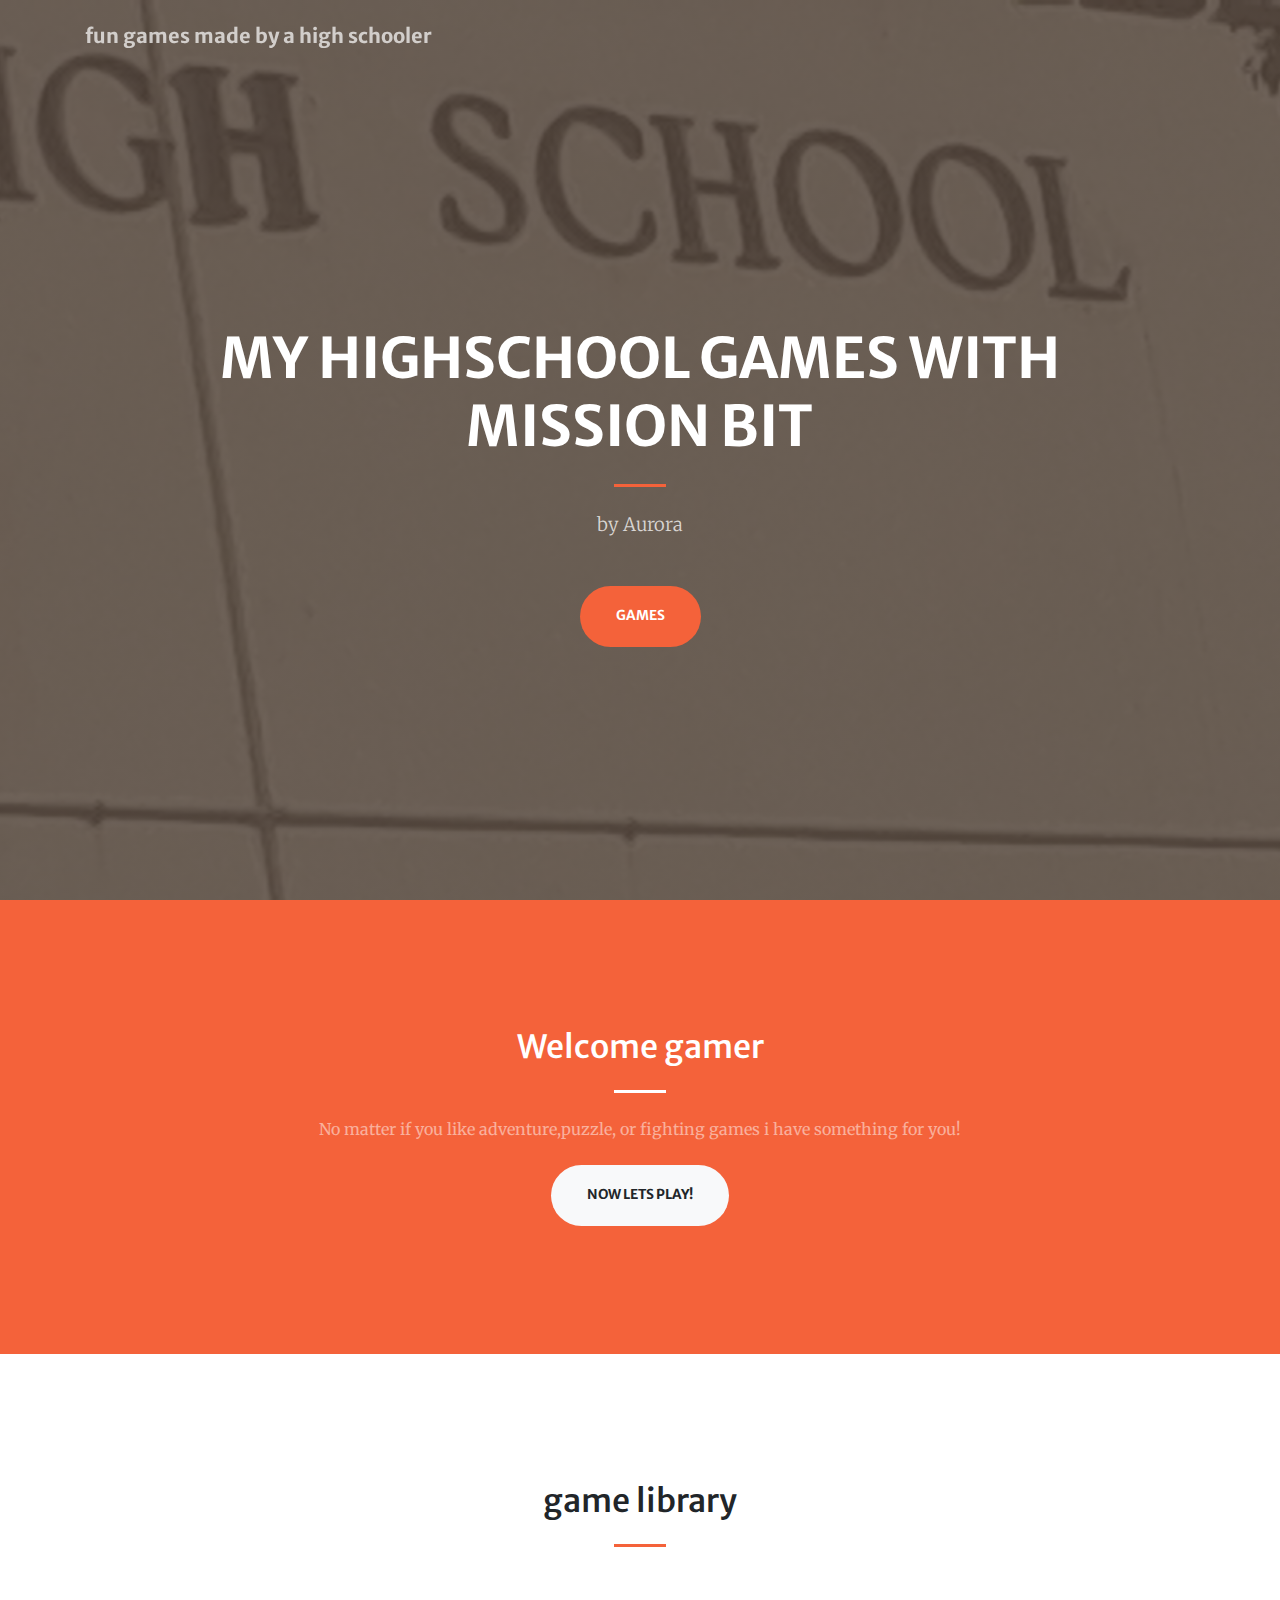
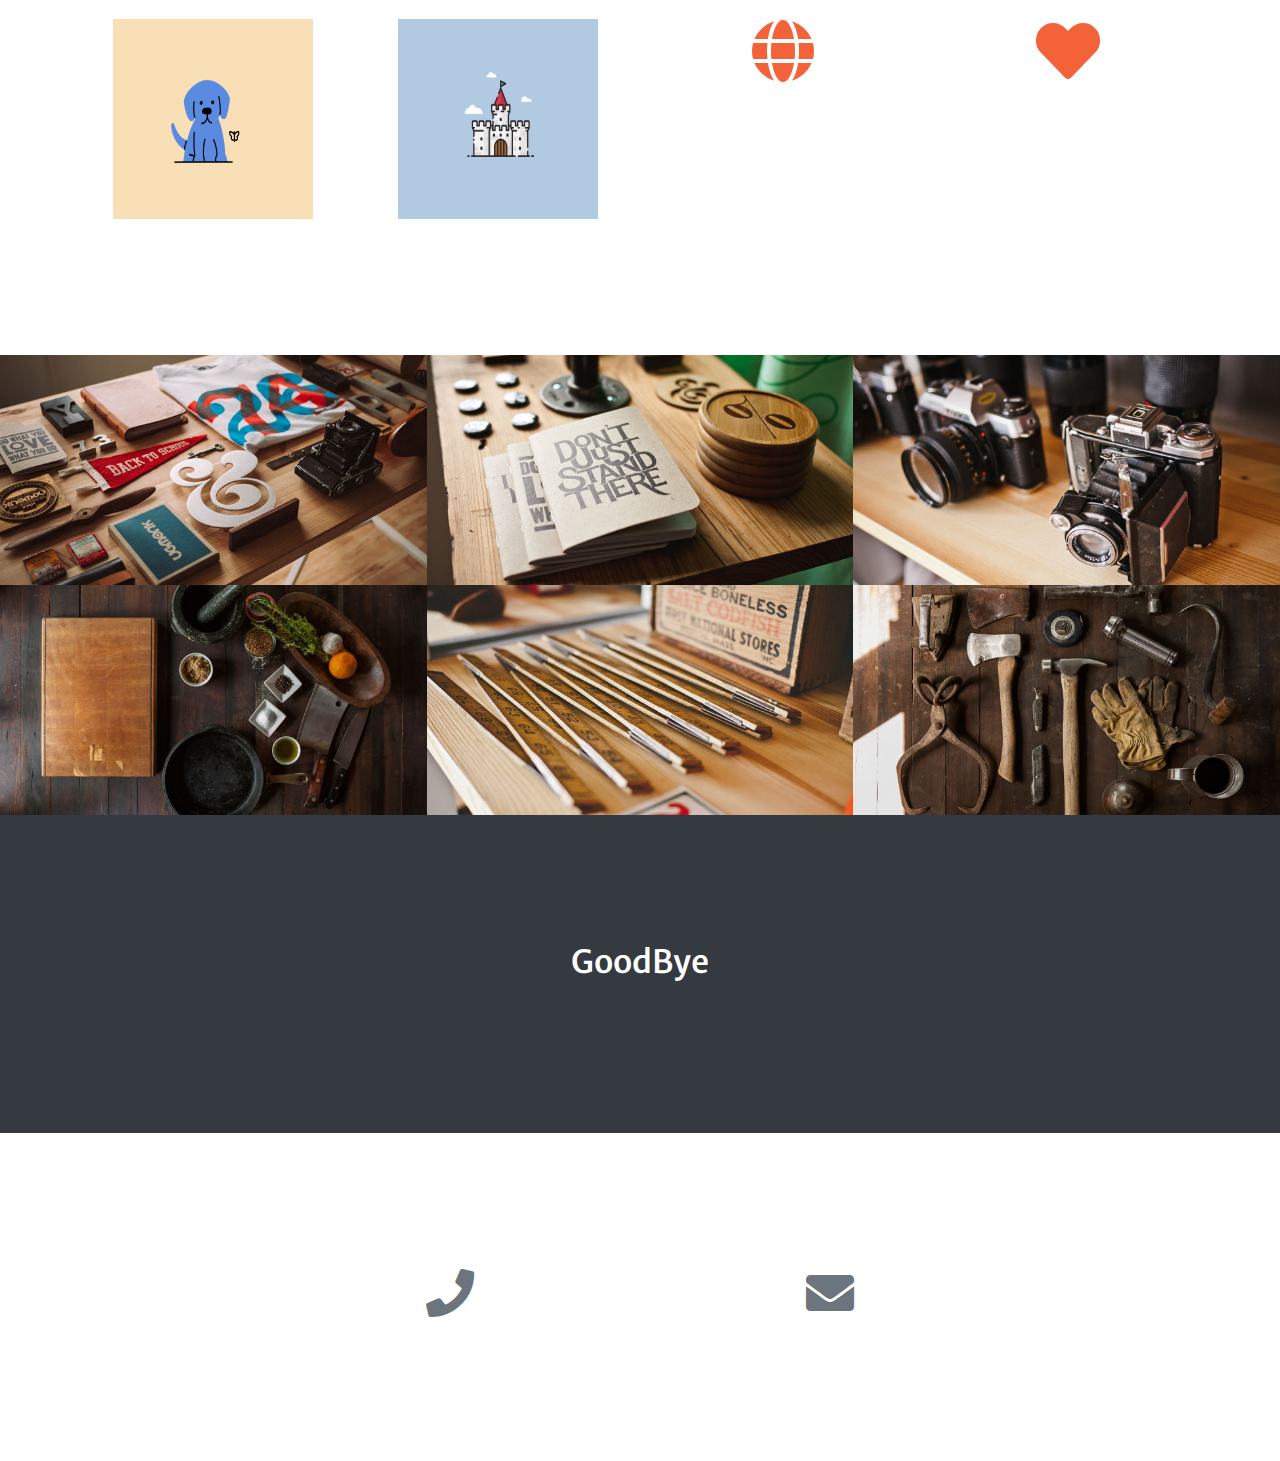
<file: index.html>
<!DOCTYPE html>
<html lang="en">

<head>

  <meta charset="utf-8">
  <meta name="viewport" content="width=device-width, initial-scale=1, shrink-to-fit=no">
  <meta name="description" content="">
  <meta name="author" content="">

  <title>Aurora</title>

  <!-- Font Awesome Icons -->
  <link href="vendor/fontawesome-free/css/all.min.css" rel="stylesheet" type="text/css">

  <!-- Google Fonts -->
  <link href="https://fonts.googleapis.com/css?family=Merriweather+Sans:400,700" rel="stylesheet">
  <link href='https://fonts.googleapis.com/css?family=Merriweather:400,300,300italic,400italic,700,700italic' rel='stylesheet' type='text/css'>

  <!-- Plugin CSS -->
  <link href="vendor/magnific-popup/magnific-popup.css" rel="stylesheet">

  <!-- Theme CSS - Includes Bootstrap -->
  <link href="css/creative.min.css" rel="stylesheet">
  <link rel="stylesheet" type="text/css" href="css/creative.css">

</head>

<body id="page-top">

  <!-- Navigation -->
  <nav class="navbar navbar-expand-lg navbar-light fixed-top py-3" id="mainNav">
    <div class="container">
      <a class="navbar-brand js-scroll-trigger" href="#page-top">fun games made by a high schooler</a>
      <button class="navbar-toggler navbar-toggler-right" type="button" data-toggle="collapse" data-target="#navbarResponsive" aria-controls="navbarResponsive" aria-expanded="false" aria-label="Toggle navigation">
        <span class="navbar-toggler-icon"></span>
      </button>
      <div class="collapse navbar-collapse" id="navbarResponsive">
        <ul class="navbar-nav ml-auto my-2 my-lg-0">
          <li class="nav-item">
            <a class="nav-link js-scroll-trigger" href="#about"></a>
          </li>
          <li class="nav-item">
            <a class="nav-link js-scroll-trigger" href="#services"></a>
          </li>
          <li class="nav-item">
            <a class="nav-link js-scroll-trigger" href="#portfolio"></a>
          </li>
          <li class="nav-item">
            <a class="nav-link js-scroll-trigger" href="#contact"></a>
          </li>
        </ul>
      </div>
    </div>
  </nav>

  <!-- Masthead -->
  <header class="masthead">
    <div class="container h-100">
      <div class="row h-100 align-items-center justify-content-center text-center">
        <div class="col-lg-10 align-self-end">
          <h1 class="text-uppercase text-white font-weight-bold">my highschool games          with Mission Bit </h1>
          <hr class="divider my-4">
        </div>
        <div class="col-lg-8 align-self-baseline">
          <p class="text-white-75 font-weight-light mb-5">by Aurora</p>
          <a class="btn btn-primary btn-xl js-scroll-trigger" href="#about">games</a>
        </div>
      </div>
    </div>
  </header>

  <!-- About Section -->
  <section class="page-section bg-primary" id="about">
    <div class="container">
      <div class="row justify-content-center">
        <div class="col-lg-8 text-center">
          <h2 class="text-white mt-0">Welcome gamer</h2>
          <hr class="divider light my-4">
          <p class="text-white-50 mb-4">No matter if you like adventure,puzzle, or fighting games i have something for you! </p>
          <a class="btn btn-light btn-xl js-scroll-trigger" href="#services">NOW LETS PLAY!</a>
        </div>
      </div>
    </div>
  </section>

  <!-- Services Section -->
  <section class="page-section" id="services">
    <div class="container">
      <h2 class="text-center mt-0">game library</h2>
      <hr class="divider my-4">
      <div class="row">
        <div class="col-lg-3 col-md-6 text-center">
          <div class="mt-5">
            <a href="https://aphmau12cute.github.io/aurora/zanesSecrets/villageOne.html"> 
            <img class="resizeCastle" src="img/puppy.gif">
            <h3 class="h4 mb-2"></h3>
            <p class="text-muted mb-0"></p>
            </a>
          </div>
        </div>
        <div class="col-lg-3 col-md-6 text-center">
          <div class="mt-5">
            <a href="https://aphmau12cute.github.io/aurora/zanesSecrets/villageOne.html"> 
            <img class="resizeCastle" src="img/castle.gif">
            <!-- <i class="fas fa-4x fa-laptop-code text-primary mb-4"></i> -->
            <h3 class="h4 mb-2"></h3>
            <p class="text-muted mb-0"></p>
            </a>

          </div>
        </div>
        <div class="col-lg-3 col-md-6 text-center">
          <div class="mt-5">
            <i class="fas fa-4x fa-globe text-primary mb-4"></i>
            <h3 class="h4 mb-2"></h3>
            <p class="text-muted mb-0"></p>
          </div>
        </div>
        <div class="col-lg-3 col-md-6 text-center">
          <div class="mt-5">
            <i class="fas fa-4x fa-heart text-primary mb-4"></i>
            <h3 class="h4 mb-2"></h3>
            <p class="text-muted mb-0"></p>
          </div>
        </div>
      </div>
    </div>
  </section>

  <!-- Portfolio Section -->
  <section id="portfolio">
    <div class="container-fluid p-0">
      <div class="row no-gutters">
        <div class="col-lg-4 col-sm-6">
          <a class="portfolio-box" href="img/portfolio/fullsize/1.jpg">
            <img class="img-fluid" src="img/portfolio/thumbnails/1.jpg" alt="">
            <div class="portfolio-box-caption">
              <div class="project-category text-white-50">
                Category
              </div>
              <div class="project-name">
                Project Name
              </div>
            </div>
          </a>
        </div>
        <div class="col-lg-4 col-sm-6">
          <a class="portfolio-box" href="img/portfolio/fullsize/2.jpg">
            <img class="img-fluid" src="img/portfolio/thumbnails/2.jpg" alt="">
            <div class="portfolio-box-caption">
              <div class="project-category text-white-50">
                Category
              </div>
              <div class="project-name">
                Project Name
              </div>
            </div>
          </a>
        </div>
        <div class="col-lg-4 col-sm-6">
          <a class="portfolio-box" href="img/portfolio/fullsize/3.jpg">
            <img class="img-fluid" src="img/portfolio/thumbnails/3.jpg" alt="">
            <div class="portfolio-box-caption">
              <div class="project-category text-white-50">
                Category
              </div>
              <div class="project-name">
                Project Name
              </div>
            </div>
          </a>
        </div>
        <div class="col-lg-4 col-sm-6">
          <a class="portfolio-box" href="img/portfolio/fullsize/4.jpg">
            <img class="img-fluid" src="img/portfolio/thumbnails/4.jpg" alt="">
            <div class="portfolio-box-caption">
              <div class="project-category text-white-50">
                Category
              </div>
              <div class="project-name">
                Project Name
              </div>
            </div>
          </a>
        </div>
        <div class="col-lg-4 col-sm-6">
          <a class="portfolio-box" href="img/portfolio/fullsize/5.jpg">
            <img class="img-fluid" src="img/portfolio/thumbnails/5.jpg" alt="">
            <div class="portfolio-box-caption">
              <div class="project-category text-white-50">
                Category
              </div>
              <div class="project-name">
                Project Name
              </div>
            </div>
          </a>
        </div>
        <div class="col-lg-4 col-sm-6">
          <a class="portfolio-box" href="img/portfolio/fullsize/6.jpg">
            <img class="img-fluid" src="img/portfolio/thumbnails/6.jpg" alt="">
            <div class="portfolio-box-caption p-3">
              <div class="project-category text-white-50">
                Category
              </div>
              <div class="project-name">
                Project Name
              </div>
            </div>
          </a>
        </div>
      </div>
    </div>
  </section>

  <!-- Call to Action Section -->
  <section class="page-section bg-dark text-white">
    <div class="container text-center">
      <h2 class="mb-4">GoodBye</h2>
    </div>
  </section>

  <!-- Contact Section -->
  <section class="page-section" id="contact">
    <div class="container">
      <div class="row justify-content-center">
        <div class="col-lg-8 text-center">
          <h2 class="mt-0"></h2>
        </div>
      </div>
      <div class="row">
        <div class="col-lg-4 ml-auto text-center mb-5 mb-lg-0">
          <i class="fas fa-phone fa-3x mb-3 text-muted"></i>
          <div></div>
        </div>
        <div class="col-lg-4 mr-auto text-center">
          <i class="fas fa-envelope fa-3x mb-3 text-muted"></i>
          <!-- Make sure to change the email address in anchor text AND the link below! -->
      </div>
    </div>
  </section>

  <!-- Footer -->
    </div>
  </footer>

  <!-- Bootstrap core JavaScript -->
  <script src="vendor/jquery/jquery.min.js"></script>
  <script src="vendor/bootstrap/js/bootstrap.bundle.min.js"></script>

  <!-- Plugin JavaScript -->
  <script src="vendor/jquery-easing/jquery.easing.min.js"></script>
  <script src="vendor/magnific-popup/jquery.magnific-popup.min.js"></script>

  <!-- Custom scripts for this template -->
  <script src="js/creative.min.js"></script>

</body>

</html>
</file>
<file: css/creative.css>
.resizeCastle{
  width: 200px;
  height: 200px;
}
/*!
 * Start Bootstrap - Creative v5.1.8 (https://startbootstrap.com/template-overviews/creative)
 * Copyright 2013-2019 Start Bootstrap
 * Licensed under MIT (https://github.com/BlackrockDigital/startbootstrap-creative/blob/master/LICENSE)
 */

/*!
 * Bootstrap v4.3.1 (https://getbootstrap.com/)
 * Copyright 2011-2019 The Bootstrap Authors
 * Copyright 2011-2019 Twitter, Inc.
 * Licensed under MIT (https://github.com/twbs/bootstrap/blob/master/LICENSE)
 */
:root {
  --blue: #007bff;
  --indigo: #6610f2;
  --purple: #6f42c1;
  --pink: #e83e8c;
  --red: #dc3545;
  --orange: #f4623a;
  --yellow: #ffc107;
  --green: #28a745;
  --teal: #20c997;
  --cyan: #17a2b8;
  --white: #fff;
  --gray: #6c757d;
  --gray-dark: #343a40;
  --primary: #f4623a;
  --secondary: #6c757d;
  --success: #28a745;
  --info: #17a2b8;
  --warning: #ffc107;
  --danger: #dc3545;
  --light: #f8f9fa;
  --dark: #343a40;
  --breakpoint-xs: 0;
  --breakpoint-sm: 576px;
  --breakpoint-md: 768px;
  --breakpoint-lg: 992px;
  --breakpoint-xl: 1200px;
  --font-family-sans-serif: "Merriweather Sans", -apple-system, BlinkMacSystemFont, "Segoe UI", Roboto, "Helvetica Neue", Arial, "Noto Sans", sans-serif, "Apple Color Emoji", "Segoe UI Emoji", "Segoe UI Symbol", "Noto Color Emoji";
  --font-family-monospace: SFMono-Regular, Menlo, Monaco, Consolas, "Liberation Mono", "Courier New", monospace;
}

*,
*::before,
*::after {
  box-sizing: border-box;
}

html {
  font-family: sans-serif;
  line-height: 1.15;
  -webkit-text-size-adjust: 100%;
  -webkit-tap-highlight-color: rgba(0, 0, 0, 0);
}

article, aside, figcaption, figure, footer, header, hgroup, main, nav, section {
  display: block;
}

body {
  margin: 0;
  font-family: "Merriweather", -apple-system, BlinkMacSystemFont, "Segoe UI", Roboto, "Helvetica Neue", Arial, "Noto Sans", sans-serif, "Apple Color Emoji", "Segoe UI Emoji", "Segoe UI Symbol", "Noto Color Emoji";
  font-size: 1rem;
  font-weight: 400;
  line-height: 1.5;
  color: #212529;
  text-align: left;
  background-color: #fff;
}

[tabindex="-1"]:focus {
  outline: 0 !important;
}

hr {
  box-sizing: content-box;
  height: 0;
  overflow: visible;
}

h1, h2, h3, h4, h5, h6 {
  margin-top: 0;
  margin-bottom: 0.5rem;
}

p {
  margin-top: 0;
  margin-bottom: 1rem;
}

abbr[title],
abbr[data-original-title] {
  text-decoration: underline;
  -webkit-text-decoration: underline dotted;
  text-decoration: underline dotted;
  cursor: help;
  border-bottom: 0;
  -webkit-text-decoration-skip-ink: none;
  text-decoration-skip-ink: none;
}

address {
  margin-bottom: 1rem;
  font-style: normal;
  line-height: inherit;
}

ol,
ul,
dl {
  margin-top: 0;
  margin-bottom: 1rem;
}

ol ol,
ul ul,
ol ul,
ul ol {
  margin-bottom: 0;
}

dt {
  font-weight: 700;
}

dd {
  margin-bottom: .5rem;
  margin-left: 0;
}

blockquote {
  margin: 0 0 1rem;
}

b,
strong {
  font-weight: bolder;
}

small {
  font-size: 80%;
}

sub,
sup {
  position: relative;
  font-size: 75%;
  line-height: 0;
  vertical-align: baseline;
}

sub {
  bottom: -.25em;
}

sup {
  top: -.5em;
}

a {
  color: #f4623a;
  text-decoration: none;
  background-color: transparent;
}

a:hover {
  color: #d6370c;
  text-decoration: underline;
}

a:not([href]):not([tabindex]) {
  color: inherit;
  text-decoration: none;
}

a:not([href]):not([tabindex]):hover, a:not([href]):not([tabindex]):focus {
  color: inherit;
  text-decoration: none;
}

a:not([href]):not([tabindex]):focus {
  outline: 0;
}

pre,
code,
kbd,
samp {
  font-family: SFMono-Regular, Menlo, Monaco, Consolas, "Liberation Mono", "Courier New", monospace;
  font-size: 1em;
}

pre {
  margin-top: 0;
  margin-bottom: 1rem;
  overflow: auto;
}

figure {
  margin: 0 0 1rem;
}

img {
  vertical-align: middle;
  border-style: none;
}

svg {
  overflow: hidden;
  vertical-align: middle;
}

table {
  border-collapse: collapse;
}

caption {
  padding-top: 0.75rem;
  padding-bottom: 0.75rem;
  color: #6c757d;
  text-align: left;
  caption-side: bottom;
}

th {
  text-align: inherit;
}

label {
  display: inline-block;
  margin-bottom: 0.5rem;
}

button {
  border-radius: 0;
}

button:focus {
  outline: 1px dotted;
  outline: 5px auto -webkit-focus-ring-color;
}

input,
button,
select,
optgroup,
textarea {
  margin: 0;
  font-family: inherit;
  font-size: inherit;
  line-height: inherit;
}

button,
input {
  overflow: visible;
}

button,
select {
  text-transform: none;
}

select {
  word-wrap: normal;
}

button,
[type="button"],
[type="reset"],
[type="submit"] {
  -webkit-appearance: button;
}

button:not(:disabled),
[type="button"]:not(:disabled),
[type="reset"]:not(:disabled),
[type="submit"]:not(:disabled) {
  cursor: pointer;
}

button::-moz-focus-inner,
[type="button"]::-moz-focus-inner,
[type="reset"]::-moz-focus-inner,
[type="submit"]::-moz-focus-inner {
  padding: 0;
  border-style: none;
}

input[type="radio"],
input[type="checkbox"] {
  box-sizing: border-box;
  padding: 0;
}

input[type="date"],
input[type="time"],
input[type="datetime-local"],
input[type="month"] {
  -webkit-appearance: listbox;
}

textarea {
  overflow: auto;
  resize: vertical;
}

fieldset {
  min-width: 0;
  padding: 0;
  margin: 0;
  border: 0;
}

legend {
  display: block;
  width: 100%;
  max-width: 100%;
  padding: 0;
  margin-bottom: .5rem;
  font-size: 1.5rem;
  line-height: inherit;
  color: inherit;
  white-space: normal;
}

progress {
  vertical-align: baseline;
}

[type="number"]::-webkit-inner-spin-button,
[type="number"]::-webkit-outer-spin-button {
  height: auto;
}

[type="search"] {
  outline-offset: -2px;
  -webkit-appearance: none;
}

[type="search"]::-webkit-search-decoration {
  -webkit-appearance: none;
}

::-webkit-file-upload-button {
  font: inherit;
  -webkit-appearance: button;
}

output {
  display: inline-block;
}

summary {
  display: list-item;
  cursor: pointer;
}

template {
  display: none;
}

[hidden] {
  display: none !important;
}

h1, h2, h3, h4, h5, h6,
.h1, .h2, .h3, .h4, .h5, .h6 {
  margin-bottom: 0.5rem;
  font-family: "Merriweather Sans", -apple-system, BlinkMacSystemFont, "Segoe UI", Roboto, "Helvetica Neue", Arial, "Noto Sans", sans-serif, "Apple Color Emoji", "Segoe UI Emoji", "Segoe UI Symbol", "Noto Color Emoji";
  font-weight: 500;
  line-height: 1.2;
}

h1, .h1 {
  font-size: 2.5rem;
}

h2, .h2 {
  font-size: 2rem;
}

h3, .h3 {
  font-size: 1.75rem;
}

h4, .h4 {
  font-size: 1.5rem;
}

h5, .h5 {
  font-size: 1.25rem;
}

h6, .h6 {
  font-size: 1rem;
}

.lead {
  font-size: 1.25rem;
  font-weight: 300;
}

.display-1 {
  font-size: 6rem;
  font-weight: 300;
  line-height: 1.2;
}

.display-2 {
  font-size: 5.5rem;
  font-weight: 300;
  line-height: 1.2;
}

.display-3 {
  font-size: 4.5rem;
  font-weight: 300;
  line-height: 1.2;
}

.display-4 {
  font-size: 3.5rem;
  font-weight: 300;
  line-height: 1.2;
}

hr {
  margin-top: 1rem;
  margin-bottom: 1rem;
  border: 0;
  border-top: 1px solid rgba(0, 0, 0, 0.1);
}

small,
.small {
  font-size: 80%;
  font-weight: 400;
}

mark,
.mark {
  padding: 0.2em;
  background-color: #fcf8e3;
}

.list-unstyled {
  padding-left: 0;
  list-style: none;
}

.list-inline {
  padding-left: 0;
  list-style: none;
}

.list-inline-item {
  display: inline-block;
}

.list-inline-item:not(:last-child) {
  margin-right: 0.5rem;
}

.initialism {
  font-size: 90%;
  text-transform: uppercase;
}

.blockquote {
  margin-bottom: 1rem;
  font-size: 1.25rem;
}

.blockquote-footer {
  display: block;
  font-size: 80%;
  color: #6c757d;
}

.blockquote-footer::before {
  content: "\2014\00A0";
}

.img-fluid {
  max-width: 100%;
  height: auto;
}

.img-thumbnail {
  padding: 0.25rem;
  background-color: #fff;
  border: 1px solid #dee2e6;
  border-radius: 0.25rem;
  max-width: 100%;
  height: auto;
}

.figure {
  display: inline-block;
}

.figure-img {
  margin-bottom: 0.5rem;
  line-height: 1;
}

.figure-caption {
  font-size: 90%;
  color: #6c757d;
}

code {
  font-size: 87.5%;
  color: #e83e8c;
  word-break: break-word;
}

a > code {
  color: inherit;
}

kbd {
  padding: 0.2rem 0.4rem;
  font-size: 87.5%;
  color: #fff;
  background-color: #212529;
  border-radius: 0.2rem;
}

kbd kbd {
  padding: 0;
  font-size: 100%;
  font-weight: 700;
}

pre {
  display: block;
  font-size: 87.5%;
  color: #212529;
}

pre code {
  font-size: inherit;
  color: inherit;
  word-break: normal;
}

.pre-scrollable {
  max-height: 340px;
  overflow-y: scroll;
}

.container {
  width: 100%;
  padding-right: 15px;
  padding-left: 15px;
  margin-right: auto;
  margin-left: auto;
}

@media (min-width: 576px) {
  .container {
    max-width: 540px;
  }
}

@media (min-width: 768px) {
  .container {
    max-width: 720px;
  }
}

@media (min-width: 992px) {
  .container {
    max-width: 960px;
  }
}

@media (min-width: 1200px) {
  .container {
    max-width: 1140px;
  }
}

.container-fluid {
  width: 100%;
  padding-right: 15px;
  padding-left: 15px;
  margin-right: auto;
  margin-left: auto;
}

.row {
  display: flex;
  flex-wrap: wrap;
  margin-right: -15px;
  margin-left: -15px;
}

.no-gutters {
  margin-right: 0;
  margin-left: 0;
}

.no-gutters > .col,
.no-gutters > [class*="col-"] {
  padding-right: 0;
  padding-left: 0;
}

.col-1, .col-2, .col-3, .col-4, .col-5, .col-6, .col-7, .col-8, .col-9, .col-10, .col-11, .col-12, .col,
.col-auto, .col-sm-1, .col-sm-2, .col-sm-3, .col-sm-4, .col-sm-5, .col-sm-6, .col-sm-7, .col-sm-8, .col-sm-9, .col-sm-10, .col-sm-11, .col-sm-12, .col-sm,
.col-sm-auto, .col-md-1, .col-md-2, .col-md-3, .col-md-4, .col-md-5, .col-md-6, .col-md-7, .col-md-8, .col-md-9, .col-md-10, .col-md-11, .col-md-12, .col-md,
.col-md-auto, .col-lg-1, .col-lg-2, .col-lg-3, .col-lg-4, .col-lg-5, .col-lg-6, .col-lg-7, .col-lg-8, .col-lg-9, .col-lg-10, .col-lg-11, .col-lg-12, .col-lg,
.col-lg-auto, .col-xl-1, .col-xl-2, .col-xl-3, .col-xl-4, .col-xl-5, .col-xl-6, .col-xl-7, .col-xl-8, .col-xl-9, .col-xl-10, .col-xl-11, .col-xl-12, .col-xl,
.col-xl-auto {
  position: relative;
  width: 100%;
  padding-right: 15px;
  padding-left: 15px;
}

.col {
  flex-basis: 0;
  flex-grow: 1;
  max-width: 100%;
}

.col-auto {
  flex: 0 0 auto;
  width: auto;
  max-width: 100%;
}

.col-1 {
  flex: 0 0 8.33333%;
  max-width: 8.33333%;
}

.col-2 {
  flex: 0 0 16.66667%;
  max-width: 16.66667%;
}

.col-3 {
  flex: 0 0 25%;
  max-width: 25%;
}

.col-4 {
  flex: 0 0 33.33333%;
  max-width: 33.33333%;
}

.col-5 {
  flex: 0 0 41.66667%;
  max-width: 41.66667%;
}

.col-6 {
  flex: 0 0 50%;
  max-width: 50%;
}

.col-7 {
  flex: 0 0 58.33333%;
  max-width: 58.33333%;
}

.col-8 {
  flex: 0 0 66.66667%;
  max-width: 66.66667%;
}

.col-9 {
  flex: 0 0 75%;
  max-width: 75%;
}

.col-10 {
  flex: 0 0 83.33333%;
  max-width: 83.33333%;
}

.col-11 {
  flex: 0 0 91.66667%;
  max-width: 91.66667%;
}

.col-12 {
  flex: 0 0 100%;
  max-width: 100%;
}

.order-first {
  order: -1;
}

.order-last {
  order: 13;
}

.order-0 {
  order: 0;
}

.order-1 {
  order: 1;
}

.order-2 {
  order: 2;
}

.order-3 {
  order: 3;
}

.order-4 {
  order: 4;
}

.order-5 {
  order: 5;
}

.order-6 {
  order: 6;
}

.order-7 {
  order: 7;
}

.order-8 {
  order: 8;
}

.order-9 {
  order: 9;
}

.order-10 {
  order: 10;
}

.order-11 {
  order: 11;
}

.order-12 {
  order: 12;
}

.offset-1 {
  margin-left: 8.33333%;
}

.offset-2 {
  margin-left: 16.66667%;
}

.offset-3 {
  margin-left: 25%;
}

.offset-4 {
  margin-left: 33.33333%;
}

.offset-5 {
  margin-left: 41.66667%;
}

.offset-6 {
  margin-left: 50%;
}

.offset-7 {
  margin-left: 58.33333%;
}

.offset-8 {
  margin-left: 66.66667%;
}

.offset-9 {
  margin-left: 75%;
}

.offset-10 {
  margin-left: 83.33333%;
}

.offset-11 {
  margin-left: 91.66667%;
}

@media (min-width: 576px) {
  .col-sm {
    flex-basis: 0;
    flex-grow: 1;
    max-width: 100%;
  }
  .col-sm-auto {
    flex: 0 0 auto;
    width: auto;
    max-width: 100%;
  }
  .col-sm-1 {
    flex: 0 0 8.33333%;
    max-width: 8.33333%;
  }
  .col-sm-2 {
    flex: 0 0 16.66667%;
    max-width: 16.66667%;
  }
  .col-sm-3 {
    flex: 0 0 25%;
    max-width: 25%;
  }
  .col-sm-4 {
    flex: 0 0 33.33333%;
    max-width: 33.33333%;
  }
  .col-sm-5 {
    flex: 0 0 41.66667%;
    max-width: 41.66667%;
  }
  .col-sm-6 {
    flex: 0 0 50%;
    max-width: 50%;
  }
  .col-sm-7 {
    flex: 0 0 58.33333%;
    max-width: 58.33333%;
  }
  .col-sm-8 {
    flex: 0 0 66.66667%;
    max-width: 66.66667%;
  }
  .col-sm-9 {
    flex: 0 0 75%;
    max-width: 75%;
  }
  .col-sm-10 {
    flex: 0 0 83.33333%;
    max-width: 83.33333%;
  }
  .col-sm-11 {
    flex: 0 0 91.66667%;
    max-width: 91.66667%;
  }
  .col-sm-12 {
    flex: 0 0 100%;
    max-width: 100%;
  }
  .order-sm-first {
    order: -1;
  }
  .order-sm-last {
    order: 13;
  }
  .order-sm-0 {
    order: 0;
  }
  .order-sm-1 {
    order: 1;
  }
  .order-sm-2 {
    order: 2;
  }
  .order-sm-3 {
    order: 3;
  }
  .order-sm-4 {
    order: 4;
  }
  .order-sm-5 {
    order: 5;
  }
  .order-sm-6 {
    order: 6;
  }
  .order-sm-7 {
    order: 7;
  }
  .order-sm-8 {
    order: 8;
  }
  .order-sm-9 {
    order: 9;
  }
  .order-sm-10 {
    order: 10;
  }
  .order-sm-11 {
    order: 11;
  }
  .order-sm-12 {
    order: 12;
  }
  .offset-sm-0 {
    margin-left: 0;
  }
  .offset-sm-1 {
    margin-left: 8.33333%;
  }
  .offset-sm-2 {
    margin-left: 16.66667%;
  }
  .offset-sm-3 {
    margin-left: 25%;
  }
  .offset-sm-4 {
    margin-left: 33.33333%;
  }
  .offset-sm-5 {
    margin-left: 41.66667%;
  }
  .offset-sm-6 {
    margin-left: 50%;
  }
  .offset-sm-7 {
    margin-left: 58.33333%;
  }
  .offset-sm-8 {
    margin-left: 66.66667%;
  }
  .offset-sm-9 {
    margin-left: 75%;
  }
  .offset-sm-10 {
    margin-left: 83.33333%;
  }
  .offset-sm-11 {
    margin-left: 91.66667%;
  }
}

@media (min-width: 768px) {
  .col-md {
    flex-basis: 0;
    flex-grow: 1;
    max-width: 100%;
  }
  .col-md-auto {
    flex: 0 0 auto;
    width: auto;
    max-width: 100%;
  }
  .col-md-1 {
    flex: 0 0 8.33333%;
    max-width: 8.33333%;
  }
  .col-md-2 {
    flex: 0 0 16.66667%;
    max-width: 16.66667%;
  }
  .col-md-3 {
    flex: 0 0 25%;
    max-width: 25%;
  }
  .col-md-4 {
    flex: 0 0 33.33333%;
    max-width: 33.33333%;
  }
  .col-md-5 {
    flex: 0 0 41.66667%;
    max-width: 41.66667%;
  }
  .col-md-6 {
    flex: 0 0 50%;
    max-width: 50%;
  }
  .col-md-7 {
    flex: 0 0 58.33333%;
    max-width: 58.33333%;
  }
  .col-md-8 {
    flex: 0 0 66.66667%;
    max-width: 66.66667%;
  }
  .col-md-9 {
    flex: 0 0 75%;
    max-width: 75%;
  }
  .col-md-10 {
    flex: 0 0 83.33333%;
    max-width: 83.33333%;
  }
  .col-md-11 {
    flex: 0 0 91.66667%;
    max-width: 91.66667%;
  }
  .col-md-12 {
    flex: 0 0 100%;
    max-width: 100%;
  }
  .order-md-first {
    order: -1;
  }
  .order-md-last {
    order: 13;
  }
  .order-md-0 {
    order: 0;
  }
  .order-md-1 {
    order: 1;
  }
  .order-md-2 {
    order: 2;
  }
  .order-md-3 {
    order: 3;
  }
  .order-md-4 {
    order: 4;
  }
  .order-md-5 {
    order: 5;
  }
  .order-md-6 {
    order: 6;
  }
  .order-md-7 {
    order: 7;
  }
  .order-md-8 {
    order: 8;
  }
  .order-md-9 {
    order: 9;
  }
  .order-md-10 {
    order: 10;
  }
  .order-md-11 {
    order: 11;
  }
  .order-md-12 {
    order: 12;
  }
  .offset-md-0 {
    margin-left: 0;
  }
  .offset-md-1 {
    margin-left: 8.33333%;
  }
  .offset-md-2 {
    margin-left: 16.66667%;
  }
  .offset-md-3 {
    margin-left: 25%;
  }
  .offset-md-4 {
    margin-left: 33.33333%;
  }
  .offset-md-5 {
    margin-left: 41.66667%;
  }
  .offset-md-6 {
    margin-left: 50%;
  }
  .offset-md-7 {
    margin-left: 58.33333%;
  }
  .offset-md-8 {
    margin-left: 66.66667%;
  }
  .offset-md-9 {
    margin-left: 75%;
  }
  .offset-md-10 {
    margin-left: 83.33333%;
  }
  .offset-md-11 {
    margin-left: 91.66667%;
  }
}

@media (min-width: 992px) {
  .col-lg {
    flex-basis: 0;
    flex-grow: 1;
    max-width: 100%;
  }
  .col-lg-auto {
    flex: 0 0 auto;
    width: auto;
    max-width: 100%;
  }
  .col-lg-1 {
    flex: 0 0 8.33333%;
    max-width: 8.33333%;
  }
  .col-lg-2 {
    flex: 0 0 16.66667%;
    max-width: 16.66667%;
  }
  .col-lg-3 {
    flex: 0 0 25%;
    max-width: 25%;
  }
  .col-lg-4 {
    flex: 0 0 33.33333%;
    max-width: 33.33333%;
  }
  .col-lg-5 {
    flex: 0 0 41.66667%;
    max-width: 41.66667%;
  }
  .col-lg-6 {
    flex: 0 0 50%;
    max-width: 50%;
  }
  .col-lg-7 {
    flex: 0 0 58.33333%;
    max-width: 58.33333%;
  }
  .col-lg-8 {
    flex: 0 0 66.66667%;
    max-width: 66.66667%;
  }
  .col-lg-9 {
    flex: 0 0 75%;
    max-width: 75%;
  }
  .col-lg-10 {
    flex: 0 0 83.33333%;
    max-width: 83.33333%;
  }
  .col-lg-11 {
    flex: 0 0 91.66667%;
    max-width: 91.66667%;
  }
  .col-lg-12 {
    flex: 0 0 100%;
    max-width: 100%;
  }
  .order-lg-first {
    order: -1;
  }
  .order-lg-last {
    order: 13;
  }
  .order-lg-0 {
    order: 0;
  }
  .order-lg-1 {
    order: 1;
  }
  .order-lg-2 {
    order: 2;
  }
  .order-lg-3 {
    order: 3;
  }
  .order-lg-4 {
    order: 4;
  }
  .order-lg-5 {
    order: 5;
  }
  .order-lg-6 {
    order: 6;
  }
  .order-lg-7 {
    order: 7;
  }
  .order-lg-8 {
    order: 8;
  }
  .order-lg-9 {
    order: 9;
  }
  .order-lg-10 {
    order: 10;
  }
  .order-lg-11 {
    order: 11;
  }
  .order-lg-12 {
    order: 12;
  }
  .offset-lg-0 {
    margin-left: 0;
  }
  .offset-lg-1 {
    margin-left: 8.33333%;
  }
  .offset-lg-2 {
    margin-left: 16.66667%;
  }
  .offset-lg-3 {
    margin-left: 25%;
  }
  .offset-lg-4 {
    margin-left: 33.33333%;
  }
  .offset-lg-5 {
    margin-left: 41.66667%;
  }
  .offset-lg-6 {
    margin-left: 50%;
  }
  .offset-lg-7 {
    margin-left: 58.33333%;
  }
  .offset-lg-8 {
    margin-left: 66.66667%;
  }
  .offset-lg-9 {
    margin-left: 75%;
  }
  .offset-lg-10 {
    margin-left: 83.33333%;
  }
  .offset-lg-11 {
    margin-left: 91.66667%;
  }
}

@media (min-width: 1200px) {
  .col-xl {
    flex-basis: 0;
    flex-grow: 1;
    max-width: 100%;
  }
  .col-xl-auto {
    flex: 0 0 auto;
    width: auto;
    max-width: 100%;
  }
  .col-xl-1 {
    flex: 0 0 8.33333%;
    max-width: 8.33333%;
  }
  .col-xl-2 {
    flex: 0 0 16.66667%;
    max-width: 16.66667%;
  }
  .col-xl-3 {
    flex: 0 0 25%;
    max-width: 25%;
  }
  .col-xl-4 {
    flex: 0 0 33.33333%;
    max-width: 33.33333%;
  }
  .col-xl-5 {
    flex: 0 0 41.66667%;
    max-width: 41.66667%;
  }
  .col-xl-6 {
    flex: 0 0 50%;
    max-width: 50%;
  }
  .col-xl-7 {
    flex: 0 0 58.33333%;
    max-width: 58.33333%;
  }
  .col-xl-8 {
    flex: 0 0 66.66667%;
    max-width: 66.66667%;
  }
  .col-xl-9 {
    flex: 0 0 75%;
    max-width: 75%;
  }
  .col-xl-10 {
    flex: 0 0 83.33333%;
    max-width: 83.33333%;
  }
  .col-xl-11 {
    flex: 0 0 91.66667%;
    max-width: 91.66667%;
  }
  .col-xl-12 {
    flex: 0 0 100%;
    max-width: 100%;
  }
  .order-xl-first {
    order: -1;
  }
  .order-xl-last {
    order: 13;
  }
  .order-xl-0 {
    order: 0;
  }
  .order-xl-1 {
    order: 1;
  }
  .order-xl-2 {
    order: 2;
  }
  .order-xl-3 {
    order: 3;
  }
  .order-xl-4 {
    order: 4;
  }
  .order-xl-5 {
    order: 5;
  }
  .order-xl-6 {
    order: 6;
  }
  .order-xl-7 {
    order: 7;
  }
  .order-xl-8 {
    order: 8;
  }
  .order-xl-9 {
    order: 9;
  }
  .order-xl-10 {
    order: 10;
  }
  .order-xl-11 {
    order: 11;
  }
  .order-xl-12 {
    order: 12;
  }
  .offset-xl-0 {
    margin-left: 0;
  }
  .offset-xl-1 {
    margin-left: 8.33333%;
  }
  .offset-xl-2 {
    margin-left: 16.66667%;
  }
  .offset-xl-3 {
    margin-left: 25%;
  }
  .offset-xl-4 {
    margin-left: 33.33333%;
  }
  .offset-xl-5 {
    margin-left: 41.66667%;
  }
  .offset-xl-6 {
    margin-left: 50%;
  }
  .offset-xl-7 {
    margin-left: 58.33333%;
  }
  .offset-xl-8 {
    margin-left: 66.66667%;
  }
  .offset-xl-9 {
    margin-left: 75%;
  }
  .offset-xl-10 {
    margin-left: 83.33333%;
  }
  .offset-xl-11 {
    margin-left: 91.66667%;
  }
}

.table {
  width: 100%;
  margin-bottom: 1rem;
  color: #212529;
}

.table th,
.table td {
  padding: 0.75rem;
  vertical-align: top;
  border-top: 1px solid #dee2e6;
}

.table thead th {
  vertical-align: bottom;
  border-bottom: 2px solid #dee2e6;
}

.table tbody + tbody {
  border-top: 2px solid #dee2e6;
}

.table-sm th,
.table-sm td {
  padding: 0.3rem;
}

.table-bordered {
  border: 1px solid #dee2e6;
}

.table-bordered th,
.table-bordered td {
  border: 1px solid #dee2e6;
}

.table-bordered thead th,
.table-bordered thead td {
  border-bottom-width: 2px;
}

.table-borderless th,
.table-borderless td,
.table-borderless thead th,
.table-borderless tbody + tbody {
  border: 0;
}

.table-striped tbody tr:nth-of-type(odd) {
  background-color: rgba(0, 0, 0, 0.05);
}

.table-hover tbody tr:hover {
  color: #212529;
  background-color: rgba(0, 0, 0, 0.075);
}

.table-primary,
.table-primary > th,
.table-primary > td {
  background-color: #fcd3c8;
}

.table-primary th,
.table-primary td,
.table-primary thead th,
.table-primary tbody + tbody {
  border-color: #f9ad99;
}

.table-hover .table-primary:hover {
  background-color: #fbc0b0;
}

.table-hover .table-primary:hover > td,
.table-hover .table-primary:hover > th {
  background-color: #fbc0b0;
}

.table-secondary,
.table-secondary > th,
.table-secondary > td {
  background-color: #d6d8db;
}

.table-secondary th,
.table-secondary td,
.table-secondary thead th,
.table-secondary tbody + tbody {
  border-color: #b3b7bb;
}

.table-hover .table-secondary:hover {
  background-color: #c8cbcf;
}

.table-hover .table-secondary:hover > td,
.table-hover .table-secondary:hover > th {
  background-color: #c8cbcf;
}

.table-success,
.table-success > th,
.table-success > td {
  background-color: #c3e6cb;
}

.table-success th,
.table-success td,
.table-success thead th,
.table-success tbody + tbody {
  border-color: #8fd19e;
}

.table-hover .table-success:hover {
  background-color: #b1dfbb;
}

.table-hover .table-success:hover > td,
.table-hover .table-success:hover > th {
  background-color: #b1dfbb;
}

.table-info,
.table-info > th,
.table-info > td {
  background-color: #bee5eb;
}

.table-info th,
.table-info td,
.table-info thead th,
.table-info tbody + tbody {
  border-color: #86cfda;
}

.table-hover .table-info:hover {
  background-color: #abdde5;
}

.table-hover .table-info:hover > td,
.table-hover .table-info:hover > th {
  background-color: #abdde5;
}

.table-warning,
.table-warning > th,
.table-warning > td {
  background-color: #ffeeba;
}

.table-warning th,
.table-warning td,
.table-warning thead th,
.table-warning tbody + tbody {
  border-color: #ffdf7e;
}

.table-hover .table-warning:hover {
  background-color: #ffe8a1;
}

.table-hover .table-warning:hover > td,
.table-hover .table-warning:hover > th {
  background-color: #ffe8a1;
}

.table-danger,
.table-danger > th,
.table-danger > td {
  background-color: #f5c6cb;
}

.table-danger th,
.table-danger td,
.table-danger thead th,
.table-danger tbody + tbody {
  border-color: #ed969e;
}

.table-hover .table-danger:hover {
  background-color: #f1b0b7;
}

.table-hover .table-danger:hover > td,
.table-hover .table-danger:hover > th {
  background-color: #f1b0b7;
}

.table-light,
.table-light > th,
.table-light > td {
  background-color: #fdfdfe;
}

.table-light th,
.table-light td,
.table-light thead th,
.table-light tbody + tbody {
  border-color: #fbfcfc;
}

.table-hover .table-light:hover {
  background-color: #ececf6;
}

.table-hover .table-light:hover > td,
.table-hover .table-light:hover > th {
  background-color: #ececf6;
}

.table-dark,
.table-dark > th,
.table-dark > td {
  background-color: #c6c8ca;
}

.table-dark th,
.table-dark td,
.table-dark thead th,
.table-dark tbody + tbody {
  border-color: #95999c;
}

.table-hover .table-dark:hover {
  background-color: #b9bbbe;
}

.table-hover .table-dark:hover > td,
.table-hover .table-dark:hover > th {
  background-color: #b9bbbe;
}

.table-active,
.table-active > th,
.table-active > td {
  background-color: rgba(0, 0, 0, 0.075);
}

.table-hover .table-active:hover {
  background-color: rgba(0, 0, 0, 0.075);
}

.table-hover .table-active:hover > td,
.table-hover .table-active:hover > th {
  background-color: rgba(0, 0, 0, 0.075);
}

.table .thead-dark th {
  color: #fff;
  background-color: #343a40;
  border-color: #454d55;
}

.table .thead-light th {
  color: #495057;
  background-color: #e9ecef;
  border-color: #dee2e6;
}

.table-dark {
  color: #fff;
  background-color: #343a40;
}

.table-dark th,
.table-dark td,
.table-dark thead th {
  border-color: #454d55;
}

.table-dark.table-bordered {
  border: 0;
}

.table-dark.table-striped tbody tr:nth-of-type(odd) {
  background-color: rgba(255, 255, 255, 0.05);
}

.table-dark.table-hover tbody tr:hover {
  color: #fff;
  background-color: rgba(255, 255, 255, 0.075);
}

@media (max-width: 575.98px) {
  .table-responsive-sm {
    display: block;
    width: 100%;
    overflow-x: auto;
    -webkit-overflow-scrolling: touch;
  }
  .table-responsive-sm > .table-bordered {
    border: 0;
  }
}

@media (max-width: 767.98px) {
  .table-responsive-md {
    display: block;
    width: 100%;
    overflow-x: auto;
    -webkit-overflow-scrolling: touch;
  }
  .table-responsive-md > .table-bordered {
    border: 0;
  }
}

@media (max-width: 991.98px) {
  .table-responsive-lg {
    display: block;
    width: 100%;
    overflow-x: auto;
    -webkit-overflow-scrolling: touch;
  }
  .table-responsive-lg > .table-bordered {
    border: 0;
  }
}

@media (max-width: 1199.98px) {
  .table-responsive-xl {
    display: block;
    width: 100%;
    overflow-x: auto;
    -webkit-overflow-scrolling: touch;
  }
  .table-responsive-xl > .table-bordered {
    border: 0;
  }
}

.table-responsive {
  display: block;
  width: 100%;
  overflow-x: auto;
  -webkit-overflow-scrolling: touch;
}

.table-responsive > .table-bordered {
  border: 0;
}

.form-control {
  display: block;
  width: 100%;
  height: calc(1.5em + 0.75rem + 2px);
  padding: 0.375rem 0.75rem;
  font-size: 1rem;
  font-weight: 400;
  line-height: 1.5;
  color: #495057;
  background-color: #fff;
  background-clip: padding-box;
  border: 1px solid #ced4da;
  border-radius: 0.25rem;
  transition: border-color 0.15s ease-in-out, box-shadow 0.15s ease-in-out;
}

@media (prefers-reduced-motion: reduce) {
  .form-control {
    transition: none;
  }
}

.form-control::-ms-expand {
  background-color: transparent;
  border: 0;
}

.form-control:focus {
  color: #495057;
  background-color: #fff;
  border-color: #fbc2b3;
  outline: 0;
  box-shadow: 0 0 0 0.2rem rgba(244, 98, 58, 0.25);
}

.form-control::-webkit-input-placeholder {
  color: #6c757d;
  opacity: 1;
}

.form-control::-moz-placeholder {
  color: #6c757d;
  opacity: 1;
}

.form-control:-ms-input-placeholder {
  color: #6c757d;
  opacity: 1;
}

.form-control::-ms-input-placeholder {
  color: #6c757d;
  opacity: 1;
}

.form-control::placeholder {
  color: #6c757d;
  opacity: 1;
}

.form-control:disabled, .form-control[readonly] {
  background-color: #e9ecef;
  opacity: 1;
}

select.form-control:focus::-ms-value {
  color: #495057;
  background-color: #fff;
}

.form-control-file,
.form-control-range {
  display: block;
  width: 100%;
}

.col-form-label {
  padding-top: calc(0.375rem + 1px);
  padding-bottom: calc(0.375rem + 1px);
  margin-bottom: 0;
  font-size: inherit;
  line-height: 1.5;
}

.col-form-label-lg {
  padding-top: calc(0.5rem + 1px);
  padding-bottom: calc(0.5rem + 1px);
  font-size: 1.25rem;
  line-height: 1.5;
}

.col-form-label-sm {
  padding-top: calc(0.25rem + 1px);
  padding-bottom: calc(0.25rem + 1px);
  font-size: 0.875rem;
  line-height: 1.5;
}

.form-control-plaintext {
  display: block;
  width: 100%;
  padding-top: 0.375rem;
  padding-bottom: 0.375rem;
  margin-bottom: 0;
  line-height: 1.5;
  color: #212529;
  background-color: transparent;
  border: solid transparent;
  border-width: 1px 0;
}

.form-control-plaintext.form-control-sm, .form-control-plaintext.form-control-lg {
  padding-right: 0;
  padding-left: 0;
}

.form-control-sm {
  height: calc(1.5em + 0.5rem + 2px);
  padding: 0.25rem 0.5rem;
  font-size: 0.875rem;
  line-height: 1.5;
  border-radius: 0.2rem;
}

.form-control-lg {
  height: calc(1.5em + 1rem + 2px);
  padding: 0.5rem 1rem;
  font-size: 1.25rem;
  line-height: 1.5;
  border-radius: 0.3rem;
}

select.form-control[size], select.form-control[multiple] {
  height: auto;
}

textarea.form-control {
  height: auto;
}

.form-group {
  margin-bottom: 1rem;
}

.form-text {
  display: block;
  margin-top: 0.25rem;
}

.form-row {
  display: flex;
  flex-wrap: wrap;
  margin-right: -5px;
  margin-left: -5px;
}

.form-row > .col,
.form-row > [class*="col-"] {
  padding-right: 5px;
  padding-left: 5px;
}

.form-check {
  position: relative;
  display: block;
  padding-left: 1.25rem;
}

.form-check-input {
  position: absolute;
  margin-top: 0.3rem;
  margin-left: -1.25rem;
}

.form-check-input:disabled ~ .form-check-label {
  color: #6c757d;
}

.form-check-label {
  margin-bottom: 0;
}

.form-check-inline {
  display: inline-flex;
  align-items: center;
  padding-left: 0;
  margin-right: 0.75rem;
}

.form-check-inline .form-check-input {
  position: static;
  margin-top: 0;
  margin-right: 0.3125rem;
  margin-left: 0;
}

.valid-feedback {
  display: none;
  width: 100%;
  margin-top: 0.25rem;
  font-size: 80%;
  color: #28a745;
}

.valid-tooltip {
  position: absolute;
  top: 100%;
  z-index: 5;
  display: none;
  max-width: 100%;
  padding: 0.25rem 0.5rem;
  margin-top: .1rem;
  font-size: 0.875rem;
  line-height: 1.5;
  color: #fff;
  background-color: rgba(40, 167, 69, 0.9);
  border-radius: 0.25rem;
}

.was-validated .form-control:valid, .form-control.is-valid {
  border-color: #28a745;
  padding-right: calc(1.5em + 0.75rem);
  background-image: url("data:image/svg+xml,%3csvg xmlns='http://www.w3.org/2000/svg' viewBox='0 0 8 8'%3e%3cpath fill='%2328a745' d='M2.3 6.73L.6 4.53c-.4-1.04.46-1.4 1.1-.8l1.1 1.4 3.4-3.8c.6-.63 1.6-.27 1.2.7l-4 4.6c-.43.5-.8.4-1.1.1z'/%3e%3c/svg%3e");
  background-repeat: no-repeat;
  background-position: center right calc(0.375em + 0.1875rem);
  background-size: calc(0.75em + 0.375rem) calc(0.75em + 0.375rem);
}

.was-validated .form-control:valid:focus, .form-control.is-valid:focus {
  border-color: #28a745;
  box-shadow: 0 0 0 0.2rem rgba(40, 167, 69, 0.25);
}

.was-validated .form-control:valid ~ .valid-feedback,
.was-validated .form-control:valid ~ .valid-tooltip, .form-control.is-valid ~ .valid-feedback,
.form-control.is-valid ~ .valid-tooltip {
  display: block;
}

.was-validated textarea.form-control:valid, textarea.form-control.is-valid {
  padding-right: calc(1.5em + 0.75rem);
  background-position: top calc(0.375em + 0.1875rem) right calc(0.375em + 0.1875rem);
}

.was-validated .custom-select:valid, .custom-select.is-valid {
  border-color: #28a745;
  padding-right: calc((1em + 0.75rem) * 3 / 4 + 1.75rem);
  background: url("data:image/svg+xml,%3csvg xmlns='http://www.w3.org/2000/svg' viewBox='0 0 4 5'%3e%3cpath fill='%23343a40' d='M2 0L0 2h4zm0 5L0 3h4z'/%3e%3c/svg%3e") no-repeat right 0.75rem center/8px 10px, url("data:image/svg+xml,%3csvg xmlns='http://www.w3.org/2000/svg' viewBox='0 0 8 8'%3e%3cpath fill='%2328a745' d='M2.3 6.73L.6 4.53c-.4-1.04.46-1.4 1.1-.8l1.1 1.4 3.4-3.8c.6-.63 1.6-.27 1.2.7l-4 4.6c-.43.5-.8.4-1.1.1z'/%3e%3c/svg%3e") #fff no-repeat center right 1.75rem/calc(0.75em + 0.375rem) calc(0.75em + 0.375rem);
}

.was-validated .custom-select:valid:focus, .custom-select.is-valid:focus {
  border-color: #28a745;
  box-shadow: 0 0 0 0.2rem rgba(40, 167, 69, 0.25);
}

.was-validated .custom-select:valid ~ .valid-feedback,
.was-validated .custom-select:valid ~ .valid-tooltip, .custom-select.is-valid ~ .valid-feedback,
.custom-select.is-valid ~ .valid-tooltip {
  display: block;
}

.was-validated .form-control-file:valid ~ .valid-feedback,
.was-validated .form-control-file:valid ~ .valid-tooltip, .form-control-file.is-valid ~ .valid-feedback,
.form-control-file.is-valid ~ .valid-tooltip {
  display: block;
}

.was-validated .form-check-input:valid ~ .form-check-label, .form-check-input.is-valid ~ .form-check-label {
  color: #28a745;
}

.was-validated .form-check-input:valid ~ .valid-feedback,
.was-validated .form-check-input:valid ~ .valid-tooltip, .form-check-input.is-valid ~ .valid-feedback,
.form-check-input.is-valid ~ .valid-tooltip {
  display: block;
}

.was-validated .custom-control-input:valid ~ .custom-control-label, .custom-control-input.is-valid ~ .custom-control-label {
  color: #28a745;
}

.was-validated .custom-control-input:valid ~ .custom-control-label::before, .custom-control-input.is-valid ~ .custom-control-label::before {
  border-color: #28a745;
}

.was-validated .custom-control-input:valid ~ .valid-feedback,
.was-validated .custom-control-input:valid ~ .valid-tooltip, .custom-control-input.is-valid ~ .valid-feedback,
.custom-control-input.is-valid ~ .valid-tooltip {
  display: block;
}

.was-validated .custom-control-input:valid:checked ~ .custom-control-label::before, .custom-control-input.is-valid:checked ~ .custom-control-label::before {
  border-color: #34ce57;
  background-color: #34ce57;
}

.was-validated .custom-control-input:valid:focus ~ .custom-control-label::before, .custom-control-input.is-valid:focus ~ .custom-control-label::before {
  box-shadow: 0 0 0 0.2rem rgba(40, 167, 69, 0.25);
}

.was-validated .custom-control-input:valid:focus:not(:checked) ~ .custom-control-label::before, .custom-control-input.is-valid:focus:not(:checked) ~ .custom-control-label::before {
  border-color: #28a745;
}

.was-validated .custom-file-input:valid ~ .custom-file-label, .custom-file-input.is-valid ~ .custom-file-label {
  border-color: #28a745;
}

.was-validated .custom-file-input:valid ~ .valid-feedback,
.was-validated .custom-file-input:valid ~ .valid-tooltip, .custom-file-input.is-valid ~ .valid-feedback,
.custom-file-input.is-valid ~ .valid-tooltip {
  display: block;
}

.was-validated .custom-file-input:valid:focus ~ .custom-file-label, .custom-file-input.is-valid:focus ~ .custom-file-label {
  border-color: #28a745;
  box-shadow: 0 0 0 0.2rem rgba(40, 167, 69, 0.25);
}

.invalid-feedback {
  display: none;
  width: 100%;
  margin-top: 0.25rem;
  font-size: 80%;
  color: #dc3545;
}

.invalid-tooltip {
  position: absolute;
  top: 100%;
  z-index: 5;
  display: none;
  max-width: 100%;
  padding: 0.25rem 0.5rem;
  margin-top: .1rem;
  font-size: 0.875rem;
  line-height: 1.5;
  color: #fff;
  background-color: rgba(220, 53, 69, 0.9);
  border-radius: 0.25rem;
}

.was-validated .form-control:invalid, .form-control.is-invalid {
  border-color: #dc3545;
  padding-right: calc(1.5em + 0.75rem);
  background-image: url("data:image/svg+xml,%3csvg xmlns='http://www.w3.org/2000/svg' fill='%23dc3545' viewBox='-2 -2 7 7'%3e%3cpath stroke='%23dc3545' d='M0 0l3 3m0-3L0 3'/%3e%3ccircle r='.5'/%3e%3ccircle cx='3' r='.5'/%3e%3ccircle cy='3' r='.5'/%3e%3ccircle cx='3' cy='3' r='.5'/%3e%3c/svg%3E");
  background-repeat: no-repeat;
  background-position: center right calc(0.375em + 0.1875rem);
  background-size: calc(0.75em + 0.375rem) calc(0.75em + 0.375rem);
}

.was-validated .form-control:invalid:focus, .form-control.is-invalid:focus {
  border-color: #dc3545;
  box-shadow: 0 0 0 0.2rem rgba(220, 53, 69, 0.25);
}

.was-validated .form-control:invalid ~ .invalid-feedback,
.was-validated .form-control:invalid ~ .invalid-tooltip, .form-control.is-invalid ~ .invalid-feedback,
.form-control.is-invalid ~ .invalid-tooltip {
  display: block;
}

.was-validated textarea.form-control:invalid, textarea.form-control.is-invalid {
  padding-right: calc(1.5em + 0.75rem);
  background-position: top calc(0.375em + 0.1875rem) right calc(0.375em + 0.1875rem);
}

.was-validated .custom-select:invalid, .custom-select.is-invalid {
  border-color: #dc3545;
  padding-right: calc((1em + 0.75rem) * 3 / 4 + 1.75rem);
  background: url("data:image/svg+xml,%3csvg xmlns='http://www.w3.org/2000/svg' viewBox='0 0 4 5'%3e%3cpath fill='%23343a40' d='M2 0L0 2h4zm0 5L0 3h4z'/%3e%3c/svg%3e") no-repeat right 0.75rem center/8px 10px, url("data:image/svg+xml,%3csvg xmlns='http://www.w3.org/2000/svg' fill='%23dc3545' viewBox='-2 -2 7 7'%3e%3cpath stroke='%23dc3545' d='M0 0l3 3m0-3L0 3'/%3e%3ccircle r='.5'/%3e%3ccircle cx='3' r='.5'/%3e%3ccircle cy='3' r='.5'/%3e%3ccircle cx='3' cy='3' r='.5'/%3e%3c/svg%3E") #fff no-repeat center right 1.75rem/calc(0.75em + 0.375rem) calc(0.75em + 0.375rem);
}

.was-validated .custom-select:invalid:focus, .custom-select.is-invalid:focus {
  border-color: #dc3545;
  box-shadow: 0 0 0 0.2rem rgba(220, 53, 69, 0.25);
}

.was-validated .custom-select:invalid ~ .invalid-feedback,
.was-validated .custom-select:invalid ~ .invalid-tooltip, .custom-select.is-invalid ~ .invalid-feedback,
.custom-select.is-invalid ~ .invalid-tooltip {
  display: block;
}

.was-validated .form-control-file:invalid ~ .invalid-feedback,
.was-validated .form-control-file:invalid ~ .invalid-tooltip, .form-control-file.is-invalid ~ .invalid-feedback,
.form-control-file.is-invalid ~ .invalid-tooltip {
  display: block;
}

.was-validated .form-check-input:invalid ~ .form-check-label, .form-check-input.is-invalid ~ .form-check-label {
  color: #dc3545;
}

.was-validated .form-check-input:invalid ~ .invalid-feedback,
.was-validated .form-check-input:invalid ~ .invalid-tooltip, .form-check-input.is-invalid ~ .invalid-feedback,
.form-check-input.is-invalid ~ .invalid-tooltip {
  display: block;
}

.was-validated .custom-control-input:invalid ~ .custom-control-label, .custom-control-input.is-invalid ~ .custom-control-label {
  color: #dc3545;
}

.was-validated .custom-control-input:invalid ~ .custom-control-label::before, .custom-control-input.is-invalid ~ .custom-control-label::before {
  border-color: #dc3545;
}

.was-validated .custom-control-input:invalid ~ .invalid-feedback,
.was-validated .custom-control-input:invalid ~ .invalid-tooltip, .custom-control-input.is-invalid ~ .invalid-feedback,
.custom-control-input.is-invalid ~ .invalid-tooltip {
  display: block;
}

.was-validated .custom-control-input:invalid:checked ~ .custom-control-label::before, .custom-control-input.is-invalid:checked ~ .custom-control-label::before {
  border-color: #e4606d;
  background-color: #e4606d;
}

.was-validated .custom-control-input:invalid:focus ~ .custom-control-label::before, .custom-control-input.is-invalid:focus ~ .custom-control-label::before {
  box-shadow: 0 0 0 0.2rem rgba(220, 53, 69, 0.25);
}

.was-validated .custom-control-input:invalid:focus:not(:checked) ~ .custom-control-label::before, .custom-control-input.is-invalid:focus:not(:checked) ~ .custom-control-label::before {
  border-color: #dc3545;
}

.was-validated .custom-file-input:invalid ~ .custom-file-label, .custom-file-input.is-invalid ~ .custom-file-label {
  border-color: #dc3545;
}

.was-validated .custom-file-input:invalid ~ .invalid-feedback,
.was-validated .custom-file-input:invalid ~ .invalid-tooltip, .custom-file-input.is-invalid ~ .invalid-feedback,
.custom-file-input.is-invalid ~ .invalid-tooltip {
  display: block;
}

.was-validated .custom-file-input:invalid:focus ~ .custom-file-label, .custom-file-input.is-invalid:focus ~ .custom-file-label {
  border-color: #dc3545;
  box-shadow: 0 0 0 0.2rem rgba(220, 53, 69, 0.25);
}

.form-inline {
  display: flex;
  flex-flow: row wrap;
  align-items: center;
}

.form-inline .form-check {
  width: 100%;
}

@media (min-width: 576px) {
  .form-inline label {
    display: flex;
    align-items: center;
    justify-content: center;
    margin-bottom: 0;
  }
  .form-inline .form-group {
    display: flex;
    flex: 0 0 auto;
    flex-flow: row wrap;
    align-items: center;
    margin-bottom: 0;
  }
  .form-inline .form-control {
    display: inline-block;
    width: auto;
    vertical-align: middle;
  }
  .form-inline .form-control-plaintext {
    display: inline-block;
  }
  .form-inline .input-group,
  .form-inline .custom-select {
    width: auto;
  }
  .form-inline .form-check {
    display: flex;
    align-items: center;
    justify-content: center;
    width: auto;
    padding-left: 0;
  }
  .form-inline .form-check-input {
    position: relative;
    flex-shrink: 0;
    margin-top: 0;
    margin-right: 0.25rem;
    margin-left: 0;
  }
  .form-inline .custom-control {
    align-items: center;
    justify-content: center;
  }
  .form-inline .custom-control-label {
    margin-bottom: 0;
  }
}

.btn {
  display: inline-block;
  font-weight: 400;
  color: #212529;
  text-align: center;
  vertical-align: middle;
  -webkit-user-select: none;
  -moz-user-select: none;
  -ms-user-select: none;
  user-select: none;
  background-color: transparent;
  border: 1px solid transparent;
  padding: 0.375rem 0.75rem;
  font-size: 1rem;
  line-height: 1.5;
  border-radius: 0.25rem;
  transition: color 0.15s ease-in-out, background-color 0.15s ease-in-out, border-color 0.15s ease-in-out, box-shadow 0.15s ease-in-out;
}

@media (prefers-reduced-motion: reduce) {
  .btn {
    transition: none;
  }
}

.btn:hover {
  color: #212529;
  text-decoration: none;
}

.btn:focus, .btn.focus {
  outline: 0;
  box-shadow: 0 0 0 0.2rem rgba(244, 98, 58, 0.25);
}

.btn.disabled, .btn:disabled {
  opacity: 0.65;
}

a.btn.disabled,
fieldset:disabled a.btn {
  pointer-events: none;
}

.btn-primary {
  color: #fff;
  background-color: #f4623a;
  border-color: #f4623a;
}

.btn-primary:hover {
  color: #fff;
  background-color: #f24516;
  border-color: #ee3e0d;
}

.btn-primary:focus, .btn-primary.focus {
  box-shadow: 0 0 0 0.2rem rgba(246, 122, 88, 0.5);
}

.btn-primary.disabled, .btn-primary:disabled {
  color: #fff;
  background-color: #f4623a;
  border-color: #f4623a;
}

.btn-primary:not(:disabled):not(.disabled):active, .btn-primary:not(:disabled):not(.disabled).active,
.show > .btn-primary.dropdown-toggle {
  color: #fff;
  background-color: #ee3e0d;
  border-color: #e23a0d;
}

.btn-primary:not(:disabled):not(.disabled):active:focus, .btn-primary:not(:disabled):not(.disabled).active:focus,
.show > .btn-primary.dropdown-toggle:focus {
  box-shadow: 0 0 0 0.2rem rgba(246, 122, 88, 0.5);
}

.btn-secondary {
  color: #fff;
  background-color: #6c757d;
  border-color: #6c757d;
}

.btn-secondary:hover {
  color: #fff;
  background-color: #5a6268;
  border-color: #545b62;
}

.btn-secondary:focus, .btn-secondary.focus {
  box-shadow: 0 0 0 0.2rem rgba(130, 138, 145, 0.5);
}

.btn-secondary.disabled, .btn-secondary:disabled {
  color: #fff;
  background-color: #6c757d;
  border-color: #6c757d;
}

.btn-secondary:not(:disabled):not(.disabled):active, .btn-secondary:not(:disabled):not(.disabled).active,
.show > .btn-secondary.dropdown-toggle {
  color: #fff;
  background-color: #545b62;
  border-color: #4e555b;
}

.btn-secondary:not(:disabled):not(.disabled):active:focus, .btn-secondary:not(:disabled):not(.disabled).active:focus,
.show > .btn-secondary.dropdown-toggle:focus {
  box-shadow: 0 0 0 0.2rem rgba(130, 138, 145, 0.5);
}

.btn-success {
  color: #fff;
  background-color: #28a745;
  border-color: #28a745;
}

.btn-success:hover {
  color: #fff;
  background-color: #218838;
  border-color: #1e7e34;
}

.btn-success:focus, .btn-success.focus {
  box-shadow: 0 0 0 0.2rem rgba(72, 180, 97, 0.5);
}

.btn-success.disabled, .btn-success:disabled {
  color: #fff;
  background-color: #28a745;
  border-color: #28a745;
}

.btn-success:not(:disabled):not(.disabled):active, .btn-success:not(:disabled):not(.disabled).active,
.show > .btn-success.dropdown-toggle {
  color: #fff;
  background-color: #1e7e34;
  border-color: #1c7430;
}

.btn-success:not(:disabled):not(.disabled):active:focus, .btn-success:not(:disabled):not(.disabled).active:focus,
.show > .btn-success.dropdown-toggle:focus {
  box-shadow: 0 0 0 0.2rem rgba(72, 180, 97, 0.5);
}

.btn-info {
  color: #fff;
  background-color: #17a2b8;
  border-color: #17a2b8;
}

.btn-info:hover {
  color: #fff;
  background-color: #138496;
  border-color: #117a8b;
}

.btn-info:focus, .btn-info.focus {
  box-shadow: 0 0 0 0.2rem rgba(58, 176, 195, 0.5);
}

.btn-info.disabled, .btn-info:disabled {
  color: #fff;
  background-color: #17a2b8;
  border-color: #17a2b8;
}

.btn-info:not(:disabled):not(.disabled):active, .btn-info:not(:disabled):not(.disabled).active,
.show > .btn-info.dropdown-toggle {
  color: #fff;
  background-color: #117a8b;
  border-color: #10707f;
}

.btn-info:not(:disabled):not(.disabled):active:focus, .btn-info:not(:disabled):not(.disabled).active:focus,
.show > .btn-info.dropdown-toggle:focus {
  box-shadow: 0 0 0 0.2rem rgba(58, 176, 195, 0.5);
}

.btn-warning {
  color: #212529;
  background-color: #ffc107;
  border-color: #ffc107;
}

.btn-warning:hover {
  color: #212529;
  background-color: #e0a800;
  border-color: #d39e00;
}

.btn-warning:focus, .btn-warning.focus {
  box-shadow: 0 0 0 0.2rem rgba(222, 170, 12, 0.5);
}

.btn-warning.disabled, .btn-warning:disabled {
  color: #212529;
  background-color: #ffc107;
  border-color: #ffc107;
}

.btn-warning:not(:disabled):not(.disabled):active, .btn-warning:not(:disabled):not(.disabled).active,
.show > .btn-warning.dropdown-toggle {
  color: #212529;
  background-color: #d39e00;
  border-color: #c69500;
}

.btn-warning:not(:disabled):not(.disabled):active:focus, .btn-warning:not(:disabled):not(.disabled).active:focus,
.show > .btn-warning.dropdown-toggle:focus {
  box-shadow: 0 0 0 0.2rem rgba(222, 170, 12, 0.5);
}

.btn-danger {
  color: #fff;
  background-color: #dc3545;
  border-color: #dc3545;
}

.btn-danger:hover {
  color: #fff;
  background-color: #c82333;
  border-color: #bd2130;
}

.btn-danger:focus, .btn-danger.focus {
  box-shadow: 0 0 0 0.2rem rgba(225, 83, 97, 0.5);
}

.btn-danger.disabled, .btn-danger:disabled {
  color: #fff;
  background-color: #dc3545;
  border-color: #dc3545;
}

.btn-danger:not(:disabled):not(.disabled):active, .btn-danger:not(:disabled):not(.disabled).active,
.show > .btn-danger.dropdown-toggle {
  color: #fff;
  background-color: #bd2130;
  border-color: #b21f2d;
}

.btn-danger:not(:disabled):not(.disabled):active:focus, .btn-danger:not(:disabled):not(.disabled).active:focus,
.show > .btn-danger.dropdown-toggle:focus {
  box-shadow: 0 0 0 0.2rem rgba(225, 83, 97, 0.5);
}

.btn-light {
  color: #212529;
  background-color: #f8f9fa;
  border-color: #f8f9fa;
}

.btn-light:hover {
  color: #212529;
  background-color: #e2e6ea;
  border-color: #dae0e5;
}

.btn-light:focus, .btn-light.focus {
  box-shadow: 0 0 0 0.2rem rgba(216, 217, 219, 0.5);
}

.btn-light.disabled, .btn-light:disabled {
  color: #212529;
  background-color: #f8f9fa;
  border-color: #f8f9fa;
}

.btn-light:not(:disabled):not(.disabled):active, .btn-light:not(:disabled):not(.disabled).active,
.show > .btn-light.dropdown-toggle {
  color: #212529;
  background-color: #dae0e5;
  border-color: #d3d9df;
}

.btn-light:not(:disabled):not(.disabled):active:focus, .btn-light:not(:disabled):not(.disabled).active:focus,
.show > .btn-light.dropdown-toggle:focus {
  box-shadow: 0 0 0 0.2rem rgba(216, 217, 219, 0.5);
}

.btn-dark {
  color: #fff;
  background-color: #343a40;
  border-color: #343a40;
}

.btn-dark:hover {
  color: #fff;
  background-color: #23272b;
  border-color: #1d2124;
}

.btn-dark:focus, .btn-dark.focus {
  box-shadow: 0 0 0 0.2rem rgba(82, 88, 93, 0.5);
}

.btn-dark.disabled, .btn-dark:disabled {
  color: #fff;
  background-color: #343a40;
  border-color: #343a40;
}

.btn-dark:not(:disabled):not(.disabled):active, .btn-dark:not(:disabled):not(.disabled).active,
.show > .btn-dark.dropdown-toggle {
  color: #fff;
  background-color: #1d2124;
  border-color: #171a1d;
}

.btn-dark:not(:disabled):not(.disabled):active:focus, .btn-dark:not(:disabled):not(.disabled).active:focus,
.show > .btn-dark.dropdown-toggle:focus {
  box-shadow: 0 0 0 0.2rem rgba(82, 88, 93, 0.5);
}

.btn-outline-primary {
  color: #f4623a;
  border-color: #f4623a;
}

.btn-outline-primary:hover {
  color: #fff;
  background-color: #f4623a;
  border-color: #f4623a;
}

.btn-outline-primary:focus, .btn-outline-primary.focus {
  box-shadow: 0 0 0 0.2rem rgba(244, 98, 58, 0.5);
}

.btn-outline-primary.disabled, .btn-outline-primary:disabled {
  color: #f4623a;
  background-color: transparent;
}

.btn-outline-primary:not(:disabled):not(.disabled):active, .btn-outline-primary:not(:disabled):not(.disabled).active,
.show > .btn-outline-primary.dropdown-toggle {
  color: #fff;
  background-color: #f4623a;
  border-color: #f4623a;
}

.btn-outline-primary:not(:disabled):not(.disabled):active:focus, .btn-outline-primary:not(:disabled):not(.disabled).active:focus,
.show > .btn-outline-primary.dropdown-toggle:focus {
  box-shadow: 0 0 0 0.2rem rgba(244, 98, 58, 0.5);
}

.btn-outline-secondary {
  color: #6c757d;
  border-color: #6c757d;
}

.btn-outline-secondary:hover {
  color: #fff;
  background-color: #6c757d;
  border-color: #6c757d;
}

.btn-outline-secondary:focus, .btn-outline-secondary.focus {
  box-shadow: 0 0 0 0.2rem rgba(108, 117, 125, 0.5);
}

.btn-outline-secondary.disabled, .btn-outline-secondary:disabled {
  color: #6c757d;
  background-color: transparent;
}

.btn-outline-secondary:not(:disabled):not(.disabled):active, .btn-outline-secondary:not(:disabled):not(.disabled).active,
.show > .btn-outline-secondary.dropdown-toggle {
  color: #fff;
  background-color: #6c757d;
  border-color: #6c757d;
}

.btn-outline-secondary:not(:disabled):not(.disabled):active:focus, .btn-outline-secondary:not(:disabled):not(.disabled).active:focus,
.show > .btn-outline-secondary.dropdown-toggle:focus {
  box-shadow: 0 0 0 0.2rem rgba(108, 117, 125, 0.5);
}

.btn-outline-success {
  color: #28a745;
  border-color: #28a745;
}

.btn-outline-success:hover {
  color: #fff;
  background-color: #28a745;
  border-color: #28a745;
}

.btn-outline-success:focus, .btn-outline-success.focus {
  box-shadow: 0 0 0 0.2rem rgba(40, 167, 69, 0.5);
}

.btn-outline-success.disabled, .btn-outline-success:disabled {
  color: #28a745;
  background-color: transparent;
}

.btn-outline-success:not(:disabled):not(.disabled):active, .btn-outline-success:not(:disabled):not(.disabled).active,
.show > .btn-outline-success.dropdown-toggle {
  color: #fff;
  background-color: #28a745;
  border-color: #28a745;
}

.btn-outline-success:not(:disabled):not(.disabled):active:focus, .btn-outline-success:not(:disabled):not(.disabled).active:focus,
.show > .btn-outline-success.dropdown-toggle:focus {
  box-shadow: 0 0 0 0.2rem rgba(40, 167, 69, 0.5);
}

.btn-outline-info {
  color: #17a2b8;
  border-color: #17a2b8;
}

.btn-outline-info:hover {
  color: #fff;
  background-color: #17a2b8;
  border-color: #17a2b8;
}

.btn-outline-info:focus, .btn-outline-info.focus {
  box-shadow: 0 0 0 0.2rem rgba(23, 162, 184, 0.5);
}

.btn-outline-info.disabled, .btn-outline-info:disabled {
  color: #17a2b8;
  background-color: transparent;
}

.btn-outline-info:not(:disabled):not(.disabled):active, .btn-outline-info:not(:disabled):not(.disabled).active,
.show > .btn-outline-info.dropdown-toggle {
  color: #fff;
  background-color: #17a2b8;
  border-color: #17a2b8;
}

.btn-outline-info:not(:disabled):not(.disabled):active:focus, .btn-outline-info:not(:disabled):not(.disabled).active:focus,
.show > .btn-outline-info.dropdown-toggle:focus {
  box-shadow: 0 0 0 0.2rem rgba(23, 162, 184, 0.5);
}

.btn-outline-warning {
  color: #ffc107;
  border-color: #ffc107;
}

.btn-outline-warning:hover {
  color: #212529;
  background-color: #ffc107;
  border-color: #ffc107;
}

.btn-outline-warning:focus, .btn-outline-warning.focus {
  box-shadow: 0 0 0 0.2rem rgba(255, 193, 7, 0.5);
}

.btn-outline-warning.disabled, .btn-outline-warning:disabled {
  color: #ffc107;
  background-color: transparent;
}

.btn-outline-warning:not(:disabled):not(.disabled):active, .btn-outline-warning:not(:disabled):not(.disabled).active,
.show > .btn-outline-warning.dropdown-toggle {
  color: #212529;
  background-color: #ffc107;
  border-color: #ffc107;
}

.btn-outline-warning:not(:disabled):not(.disabled):active:focus, .btn-outline-warning:not(:disabled):not(.disabled).active:focus,
.show > .btn-outline-warning.dropdown-toggle:focus {
  box-shadow: 0 0 0 0.2rem rgba(255, 193, 7, 0.5);
}

.btn-outline-danger {
  color: #dc3545;
  border-color: #dc3545;
}

.btn-outline-danger:hover {
  color: #fff;
  background-color: #dc3545;
  border-color: #dc3545;
}

.btn-outline-danger:focus, .btn-outline-danger.focus {
  box-shadow: 0 0 0 0.2rem rgba(220, 53, 69, 0.5);
}

.btn-outline-danger.disabled, .btn-outline-danger:disabled {
  color: #dc3545;
  background-color: transparent;
}

.btn-outline-danger:not(:disabled):not(.disabled):active, .btn-outline-danger:not(:disabled):not(.disabled).active,
.show > .btn-outline-danger.dropdown-toggle {
  color: #fff;
  background-color: #dc3545;
  border-color: #dc3545;
}

.btn-outline-danger:not(:disabled):not(.disabled):active:focus, .btn-outline-danger:not(:disabled):not(.disabled).active:focus,
.show > .btn-outline-danger.dropdown-toggle:focus {
  box-shadow: 0 0 0 0.2rem rgba(220, 53, 69, 0.5);
}

.btn-outline-light {
  color: #f8f9fa;
  border-color: #f8f9fa;
}

.btn-outline-light:hover {
  color: #212529;
  background-color: #f8f9fa;
  border-color: #f8f9fa;
}

.btn-outline-light:focus, .btn-outline-light.focus {
  box-shadow: 0 0 0 0.2rem rgba(248, 249, 250, 0.5);
}

.btn-outline-light.disabled, .btn-outline-light:disabled {
  color: #f8f9fa;
  background-color: transparent;
}

.btn-outline-light:not(:disabled):not(.disabled):active, .btn-outline-light:not(:disabled):not(.disabled).active,
.show > .btn-outline-light.dropdown-toggle {
  color: #212529;
  background-color: #f8f9fa;
  border-color: #f8f9fa;
}

.btn-outline-light:not(:disabled):not(.disabled):active:focus, .btn-outline-light:not(:disabled):not(.disabled).active:focus,
.show > .btn-outline-light.dropdown-toggle:focus {
  box-shadow: 0 0 0 0.2rem rgba(248, 249, 250, 0.5);
}

.btn-outline-dark {
  color: #343a40;
  border-color: #343a40;
}

.btn-outline-dark:hover {
  color: #fff;
  background-color: #343a40;
  border-color: #343a40;
}

.btn-outline-dark:focus, .btn-outline-dark.focus {
  box-shadow: 0 0 0 0.2rem rgba(52, 58, 64, 0.5);
}

.btn-outline-dark.disabled, .btn-outline-dark:disabled {
  color: #343a40;
  background-color: transparent;
}

.btn-outline-dark:not(:disabled):not(.disabled):active, .btn-outline-dark:not(:disabled):not(.disabled).active,
.show > .btn-outline-dark.dropdown-toggle {
  color: #fff;
  background-color: #343a40;
  border-color: #343a40;
}

.btn-outline-dark:not(:disabled):not(.disabled):active:focus, .btn-outline-dark:not(:disabled):not(.disabled).active:focus,
.show > .btn-outline-dark.dropdown-toggle:focus {
  box-shadow: 0 0 0 0.2rem rgba(52, 58, 64, 0.5);
}

.btn-link {
  font-weight: 400;
  color: #f4623a;
  text-decoration: none;
}

.btn-link:hover {
  color: #d6370c;
  text-decoration: underline;
}

.btn-link:focus, .btn-link.focus {
  text-decoration: underline;
  box-shadow: none;
}

.btn-link:disabled, .btn-link.disabled {
  color: #6c757d;
  pointer-events: none;
}

.btn-lg, .btn-group-lg > .btn {
  padding: 0.5rem 1rem;
  font-size: 1.25rem;
  line-height: 1.5;
  border-radius: 0.3rem;
}

.btn-sm, .btn-group-sm > .btn {
  padding: 0.25rem 0.5rem;
  font-size: 0.875rem;
  line-height: 1.5;
  border-radius: 0.2rem;
}

.btn-block {
  display: block;
  width: 100%;
}

.btn-block + .btn-block {
  margin-top: 0.5rem;
}

input[type="submit"].btn-block,
input[type="reset"].btn-block,
input[type="button"].btn-block {
  width: 100%;
}

.fade {
  transition: opacity 0.15s linear;
}

@media (prefers-reduced-motion: reduce) {
  .fade {
    transition: none;
  }
}

.fade:not(.show) {
  opacity: 0;
}

.collapse:not(.show) {
  display: none;
}

.collapsing {
  position: relative;
  height: 0;
  overflow: hidden;
  transition: height 0.35s ease;
}

@media (prefers-reduced-motion: reduce) {
  .collapsing {
    transition: none;
  }
}

.dropup,
.dropright,
.dropdown,
.dropleft {
  position: relative;
}

.dropdown-toggle {
  white-space: nowrap;
}

.dropdown-toggle::after {
  display: inline-block;
  margin-left: 0.255em;
  vertical-align: 0.255em;
  content: "";
  border-top: 0.3em solid;
  border-right: 0.3em solid transparent;
  border-bottom: 0;
  border-left: 0.3em solid transparent;
}

.dropdown-toggle:empty::after {
  margin-left: 0;
}

.dropdown-menu {
  position: absolute;
  top: 100%;
  left: 0;
  z-index: 1000;
  display: none;
  float: left;
  min-width: 10rem;
  padding: 0.5rem 0;
  margin: 0.125rem 0 0;
  font-size: 1rem;
  color: #212529;
  text-align: left;
  list-style: none;
  background-color: #fff;
  background-clip: padding-box;
  border: 1px solid rgba(0, 0, 0, 0.15);
  border-radius: 0.25rem;
}

.dropdown-menu-left {
  right: auto;
  left: 0;
}

.dropdown-menu-right {
  right: 0;
  left: auto;
}

@media (min-width: 576px) {
  .dropdown-menu-sm-left {
    right: auto;
    left: 0;
  }
  .dropdown-menu-sm-right {
    right: 0;
    left: auto;
  }
}

@media (min-width: 768px) {
  .dropdown-menu-md-left {
    right: auto;
    left: 0;
  }
  .dropdown-menu-md-right {
    right: 0;
    left: auto;
  }
}

@media (min-width: 992px) {
  .dropdown-menu-lg-left {
    right: auto;
    left: 0;
  }
  .dropdown-menu-lg-right {
    right: 0;
    left: auto;
  }
}

@media (min-width: 1200px) {
  .dropdown-menu-xl-left {
    right: auto;
    left: 0;
  }
  .dropdown-menu-xl-right {
    right: 0;
    left: auto;
  }
}

.dropup .dropdown-menu {
  top: auto;
  bottom: 100%;
  margin-top: 0;
  margin-bottom: 0.125rem;
}

.dropup .dropdown-toggle::after {
  display: inline-block;
  margin-left: 0.255em;
  vertical-align: 0.255em;
  content: "";
  border-top: 0;
  border-right: 0.3em solid transparent;
  border-bottom: 0.3em solid;
  border-left: 0.3em solid transparent;
}

.dropup .dropdown-toggle:empty::after {
  margin-left: 0;
}

.dropright .dropdown-menu {
  top: 0;
  right: auto;
  left: 100%;
  margin-top: 0;
  margin-left: 0.125rem;
}

.dropright .dropdown-toggle::after {
  display: inline-block;
  margin-left: 0.255em;
  vertical-align: 0.255em;
  content: "";
  border-top: 0.3em solid transparent;
  border-right: 0;
  border-bottom: 0.3em solid transparent;
  border-left: 0.3em solid;
}

.dropright .dropdown-toggle:empty::after {
  margin-left: 0;
}

.dropright .dropdown-toggle::after {
  vertical-align: 0;
}

.dropleft .dropdown-menu {
  top: 0;
  right: 100%;
  left: auto;
  margin-top: 0;
  margin-right: 0.125rem;
}

.dropleft .dropdown-toggle::after {
  display: inline-block;
  margin-left: 0.255em;
  vertical-align: 0.255em;
  content: "";
}

.dropleft .dropdown-toggle::after {
  display: none;
}

.dropleft .dropdown-toggle::before {
  display: inline-block;
  margin-right: 0.255em;
  vertical-align: 0.255em;
  content: "";
  border-top: 0.3em solid transparent;
  border-right: 0.3em solid;
  border-bottom: 0.3em solid transparent;
}

.dropleft .dropdown-toggle:empty::after {
  margin-left: 0;
}

.dropleft .dropdown-toggle::before {
  vertical-align: 0;
}

.dropdown-menu[x-placement^="top"], .dropdown-menu[x-placement^="right"], .dropdown-menu[x-placement^="bottom"], .dropdown-menu[x-placement^="left"] {
  right: auto;
  bottom: auto;
}

.dropdown-divider {
  height: 0;
  margin: 0.5rem 0;
  overflow: hidden;
  border-top: 1px solid #e9ecef;
}

.dropdown-item {
  display: block;
  width: 100%;
  padding: 0.25rem 1.5rem;
  clear: both;
  font-weight: 400;
  color: #212529;
  text-align: inherit;
  white-space: nowrap;
  background-color: transparent;
  border: 0;
}

.dropdown-item:hover, .dropdown-item:focus {
  color: #16181b;
  text-decoration: none;
  background-color: #f8f9fa;
}

.dropdown-item.active, .dropdown-item:active {
  color: #fff;
  text-decoration: none;
  background-color: #f4623a;
}

.dropdown-item.disabled, .dropdown-item:disabled {
  color: #6c757d;
  pointer-events: none;
  background-color: transparent;
}

.dropdown-menu.show {
  display: block;
}

.dropdown-header {
  display: block;
  padding: 0.5rem 1.5rem;
  margin-bottom: 0;
  font-size: 0.875rem;
  color: #6c757d;
  white-space: nowrap;
}

.dropdown-item-text {
  display: block;
  padding: 0.25rem 1.5rem;
  color: #212529;
}

.btn-group,
.btn-group-vertical {
  position: relative;
  display: inline-flex;
  vertical-align: middle;
}

.btn-group > .btn,
.btn-group-vertical > .btn {
  position: relative;
  flex: 1 1 auto;
}

.btn-group > .btn:hover,
.btn-group-vertical > .btn:hover {
  z-index: 1;
}

.btn-group > .btn:focus, .btn-group > .btn:active, .btn-group > .btn.active,
.btn-group-vertical > .btn:focus,
.btn-group-vertical > .btn:active,
.btn-group-vertical > .btn.active {
  z-index: 1;
}

.btn-toolbar {
  display: flex;
  flex-wrap: wrap;
  justify-content: flex-start;
}

.btn-toolbar .input-group {
  width: auto;
}

.btn-group > .btn:not(:first-child),
.btn-group > .btn-group:not(:first-child) {
  margin-left: -1px;
}

.btn-group > .btn:not(:last-child):not(.dropdown-toggle),
.btn-group > .btn-group:not(:last-child) > .btn {
  border-top-right-radius: 0;
  border-bottom-right-radius: 0;
}

.btn-group > .btn:not(:first-child),
.btn-group > .btn-group:not(:first-child) > .btn {
  border-top-left-radius: 0;
  border-bottom-left-radius: 0;
}

.dropdown-toggle-split {
  padding-right: 0.5625rem;
  padding-left: 0.5625rem;
}

.dropdown-toggle-split::after,
.dropup .dropdown-toggle-split::after,
.dropright .dropdown-toggle-split::after {
  margin-left: 0;
}

.dropleft .dropdown-toggle-split::before {
  margin-right: 0;
}

.btn-sm + .dropdown-toggle-split, .btn-group-sm > .btn + .dropdown-toggle-split {
  padding-right: 0.375rem;
  padding-left: 0.375rem;
}

.btn-lg + .dropdown-toggle-split, .btn-group-lg > .btn + .dropdown-toggle-split {
  padding-right: 0.75rem;
  padding-left: 0.75rem;
}

.btn-group-vertical {
  flex-direction: column;
  align-items: flex-start;
  justify-content: center;
}

.btn-group-vertical > .btn,
.btn-group-vertical > .btn-group {
  width: 100%;
}

.btn-group-vertical > .btn:not(:first-child),
.btn-group-vertical > .btn-group:not(:first-child) {
  margin-top: -1px;
}

.btn-group-vertical > .btn:not(:last-child):not(.dropdown-toggle),
.btn-group-vertical > .btn-group:not(:last-child) > .btn {
  border-bottom-right-radius: 0;
  border-bottom-left-radius: 0;
}

.btn-group-vertical > .btn:not(:first-child),
.btn-group-vertical > .btn-group:not(:first-child) > .btn {
  border-top-left-radius: 0;
  border-top-right-radius: 0;
}

.btn-group-toggle > .btn,
.btn-group-toggle > .btn-group > .btn {
  margin-bottom: 0;
}

.btn-group-toggle > .btn input[type="radio"],
.btn-group-toggle > .btn input[type="checkbox"],
.btn-group-toggle > .btn-group > .btn input[type="radio"],
.btn-group-toggle > .btn-group > .btn input[type="checkbox"] {
  position: absolute;
  clip: rect(0, 0, 0, 0);
  pointer-events: none;
}

.input-group {
  position: relative;
  display: flex;
  flex-wrap: wrap;
  align-items: stretch;
  width: 100%;
}

.input-group > .form-control,
.input-group > .form-control-plaintext,
.input-group > .custom-select,
.input-group > .custom-file {
  position: relative;
  flex: 1 1 auto;
  width: 1%;
  margin-bottom: 0;
}

.input-group > .form-control + .form-control,
.input-group > .form-control + .custom-select,
.input-group > .form-control + .custom-file,
.input-group > .form-control-plaintext + .form-control,
.input-group > .form-control-plaintext + .custom-select,
.input-group > .form-control-plaintext + .custom-file,
.input-group > .custom-select + .form-control,
.input-group > .custom-select + .custom-select,
.input-group > .custom-select + .custom-file,
.input-group > .custom-file + .form-control,
.input-group > .custom-file + .custom-select,
.input-group > .custom-file + .custom-file {
  margin-left: -1px;
}

.input-group > .form-control:focus,
.input-group > .custom-select:focus,
.input-group > .custom-file .custom-file-input:focus ~ .custom-file-label {
  z-index: 3;
}

.input-group > .custom-file .custom-file-input:focus {
  z-index: 4;
}

.input-group > .form-control:not(:last-child),
.input-group > .custom-select:not(:last-child) {
  border-top-right-radius: 0;
  border-bottom-right-radius: 0;
}

.input-group > .form-control:not(:first-child),
.input-group > .custom-select:not(:first-child) {
  border-top-left-radius: 0;
  border-bottom-left-radius: 0;
}

.input-group > .custom-file {
  display: flex;
  align-items: center;
}

.input-group > .custom-file:not(:last-child) .custom-file-label,
.input-group > .custom-file:not(:last-child) .custom-file-label::after {
  border-top-right-radius: 0;
  border-bottom-right-radius: 0;
}

.input-group > .custom-file:not(:first-child) .custom-file-label {
  border-top-left-radius: 0;
  border-bottom-left-radius: 0;
}

.input-group-prepend,
.input-group-append {
  display: flex;
}

.input-group-prepend .btn,
.input-group-append .btn {
  position: relative;
  z-index: 2;
}

.input-group-prepend .btn:focus,
.input-group-append .btn:focus {
  z-index: 3;
}

.input-group-prepend .btn + .btn,
.input-group-prepend .btn + .input-group-text,
.input-group-prepend .input-group-text + .input-group-text,
.input-group-prepend .input-group-text + .btn,
.input-group-append .btn + .btn,
.input-group-append .btn + .input-group-text,
.input-group-append .input-group-text + .input-group-text,
.input-group-append .input-group-text + .btn {
  margin-left: -1px;
}

.input-group-prepend {
  margin-right: -1px;
}

.input-group-append {
  margin-left: -1px;
}

.input-group-text {
  display: flex;
  align-items: center;
  padding: 0.375rem 0.75rem;
  margin-bottom: 0;
  font-size: 1rem;
  font-weight: 400;
  line-height: 1.5;
  color: #495057;
  text-align: center;
  white-space: nowrap;
  background-color: #e9ecef;
  border: 1px solid #ced4da;
  border-radius: 0.25rem;
}

.input-group-text input[type="radio"],
.input-group-text input[type="checkbox"] {
  margin-top: 0;
}

.input-group-lg > .form-control:not(textarea),
.input-group-lg > .custom-select {
  height: calc(1.5em + 1rem + 2px);
}

.input-group-lg > .form-control,
.input-group-lg > .custom-select,
.input-group-lg > .input-group-prepend > .input-group-text,
.input-group-lg > .input-group-append > .input-group-text,
.input-group-lg > .input-group-prepend > .btn,
.input-group-lg > .input-group-append > .btn {
  padding: 0.5rem 1rem;
  font-size: 1.25rem;
  line-height: 1.5;
  border-radius: 0.3rem;
}

.input-group-sm > .form-control:not(textarea),
.input-group-sm > .custom-select {
  height: calc(1.5em + 0.5rem + 2px);
}

.input-group-sm > .form-control,
.input-group-sm > .custom-select,
.input-group-sm > .input-group-prepend > .input-group-text,
.input-group-sm > .input-group-append > .input-group-text,
.input-group-sm > .input-group-prepend > .btn,
.input-group-sm > .input-group-append > .btn {
  padding: 0.25rem 0.5rem;
  font-size: 0.875rem;
  line-height: 1.5;
  border-radius: 0.2rem;
}

.input-group-lg > .custom-select,
.input-group-sm > .custom-select {
  padding-right: 1.75rem;
}

.input-group > .input-group-prepend > .btn,
.input-group > .input-group-prepend > .input-group-text,
.input-group > .input-group-append:not(:last-child) > .btn,
.input-group > .input-group-append:not(:last-child) > .input-group-text,
.input-group > .input-group-append:last-child > .btn:not(:last-child):not(.dropdown-toggle),
.input-group > .input-group-append:last-child > .input-group-text:not(:last-child) {
  border-top-right-radius: 0;
  border-bottom-right-radius: 0;
}

.input-group > .input-group-append > .btn,
.input-group > .input-group-append > .input-group-text,
.input-group > .input-group-prepend:not(:first-child) > .btn,
.input-group > .input-group-prepend:not(:first-child) > .input-group-text,
.input-group > .input-group-prepend:first-child > .btn:not(:first-child),
.input-group > .input-group-prepend:first-child > .input-group-text:not(:first-child) {
  border-top-left-radius: 0;
  border-bottom-left-radius: 0;
}

.custom-control {
  position: relative;
  display: block;
  min-height: 1.5rem;
  padding-left: 1.5rem;
}

.custom-control-inline {
  display: inline-flex;
  margin-right: 1rem;
}

.custom-control-input {
  position: absolute;
  z-index: -1;
  opacity: 0;
}

.custom-control-input:checked ~ .custom-control-label::before {
  color: #fff;
  border-color: #f4623a;
  background-color: #f4623a;
}

.custom-control-input:focus ~ .custom-control-label::before {
  box-shadow: 0 0 0 0.2rem rgba(244, 98, 58, 0.25);
}

.custom-control-input:focus:not(:checked) ~ .custom-control-label::before {
  border-color: #fbc2b3;
}

.custom-control-input:not(:disabled):active ~ .custom-control-label::before {
  color: #fff;
  background-color: #fde9e3;
  border-color: #fde9e3;
}

.custom-control-input:disabled ~ .custom-control-label {
  color: #6c757d;
}

.custom-control-input:disabled ~ .custom-control-label::before {
  background-color: #e9ecef;
}

.custom-control-label {
  position: relative;
  margin-bottom: 0;
  vertical-align: top;
}

.custom-control-label::before {
  position: absolute;
  top: 0.25rem;
  left: -1.5rem;
  display: block;
  width: 1rem;
  height: 1rem;
  pointer-events: none;
  content: "";
  background-color: #fff;
  border: #adb5bd solid 1px;
}

.custom-control-label::after {
  position: absolute;
  top: 0.25rem;
  left: -1.5rem;
  display: block;
  width: 1rem;
  height: 1rem;
  content: "";
  background: no-repeat 50% / 50% 50%;
}

.custom-checkbox .custom-control-label::before {
  border-radius: 0.25rem;
}

.custom-checkbox .custom-control-input:checked ~ .custom-control-label::after {
  background-image: url("data:image/svg+xml,%3csvg xmlns='http://www.w3.org/2000/svg' viewBox='0 0 8 8'%3e%3cpath fill='%23fff' d='M6.564.75l-3.59 3.612-1.538-1.55L0 4.26 2.974 7.25 8 2.193z'/%3e%3c/svg%3e");
}

.custom-checkbox .custom-control-input:indeterminate ~ .custom-control-label::before {
  border-color: #f4623a;
  background-color: #f4623a;
}

.custom-checkbox .custom-control-input:indeterminate ~ .custom-control-label::after {
  background-image: url("data:image/svg+xml,%3csvg xmlns='http://www.w3.org/2000/svg' viewBox='0 0 4 4'%3e%3cpath stroke='%23fff' d='M0 2h4'/%3e%3c/svg%3e");
}

.custom-checkbox .custom-control-input:disabled:checked ~ .custom-control-label::before {
  background-color: rgba(244, 98, 58, 0.5);
}

.custom-checkbox .custom-control-input:disabled:indeterminate ~ .custom-control-label::before {
  background-color: rgba(244, 98, 58, 0.5);
}

.custom-radio .custom-control-label::before {
  border-radius: 50%;
}

.custom-radio .custom-control-input:checked ~ .custom-control-label::after {
  background-image: url("data:image/svg+xml,%3csvg xmlns='http://www.w3.org/2000/svg' viewBox='-4 -4 8 8'%3e%3ccircle r='3' fill='%23fff'/%3e%3c/svg%3e");
}

.custom-radio .custom-control-input:disabled:checked ~ .custom-control-label::before {
  background-color: rgba(244, 98, 58, 0.5);
}

.custom-switch {
  padding-left: 2.25rem;
}

.custom-switch .custom-control-label::before {
  left: -2.25rem;
  width: 1.75rem;
  pointer-events: all;
  border-radius: 0.5rem;
}

.custom-switch .custom-control-label::after {
  top: calc(0.25rem + 2px);
  left: calc(-2.25rem + 2px);
  width: calc(1rem - 4px);
  height: calc(1rem - 4px);
  background-color: #adb5bd;
  border-radius: 0.5rem;
  transition: transform 0.15s ease-in-out, background-color 0.15s ease-in-out, border-color 0.15s ease-in-out, box-shadow 0.15s ease-in-out;
}

@media (prefers-reduced-motion: reduce) {
  .custom-switch .custom-control-label::after {
    transition: none;
  }
}

.custom-switch .custom-control-input:checked ~ .custom-control-label::after {
  background-color: #fff;
  transform: translateX(0.75rem);
}

.custom-switch .custom-control-input:disabled:checked ~ .custom-control-label::before {
  background-color: rgba(244, 98, 58, 0.5);
}

.custom-select {
  display: inline-block;
  width: 100%;
  height: calc(1.5em + 0.75rem + 2px);
  padding: 0.375rem 1.75rem 0.375rem 0.75rem;
  font-size: 1rem;
  font-weight: 400;
  line-height: 1.5;
  color: #495057;
  vertical-align: middle;
  background: url("data:image/svg+xml,%3csvg xmlns='http://www.w3.org/2000/svg' viewBox='0 0 4 5'%3e%3cpath fill='%23343a40' d='M2 0L0 2h4zm0 5L0 3h4z'/%3e%3c/svg%3e") no-repeat right 0.75rem center/8px 10px;
  background-color: #fff;
  border: 1px solid #ced4da;
  border-radius: 0.25rem;
  -webkit-appearance: none;
  -moz-appearance: none;
  appearance: none;
}

.custom-select:focus {
  border-color: #fbc2b3;
  outline: 0;
  box-shadow: 0 0 0 0.2rem rgba(244, 98, 58, 0.25);
}

.custom-select:focus::-ms-value {
  color: #495057;
  background-color: #fff;
}

.custom-select[multiple], .custom-select[size]:not([size="1"]) {
  height: auto;
  padding-right: 0.75rem;
  background-image: none;
}

.custom-select:disabled {
  color: #6c757d;
  background-color: #e9ecef;
}

.custom-select::-ms-expand {
  display: none;
}

.custom-select-sm {
  height: calc(1.5em + 0.5rem + 2px);
  padding-top: 0.25rem;
  padding-bottom: 0.25rem;
  padding-left: 0.5rem;
  font-size: 0.875rem;
}

.custom-select-lg {
  height: calc(1.5em + 1rem + 2px);
  padding-top: 0.5rem;
  padding-bottom: 0.5rem;
  padding-left: 1rem;
  font-size: 1.25rem;
}

.custom-file {
  position: relative;
  display: inline-block;
  width: 100%;
  height: calc(1.5em + 0.75rem + 2px);
  margin-bottom: 0;
}

.custom-file-input {
  position: relative;
  z-index: 2;
  width: 100%;
  height: calc(1.5em + 0.75rem + 2px);
  margin: 0;
  opacity: 0;
}

.custom-file-input:focus ~ .custom-file-label {
  border-color: #fbc2b3;
  box-shadow: 0 0 0 0.2rem rgba(244, 98, 58, 0.25);
}

.custom-file-input:disabled ~ .custom-file-label {
  background-color: #e9ecef;
}

.custom-file-input:lang(en) ~ .custom-file-label::after {
  content: "Browse";
}

.custom-file-input ~ .custom-file-label[data-browse]::after {
  content: attr(data-browse);
}

.custom-file-label {
  position: absolute;
  top: 0;
  right: 0;
  left: 0;
  z-index: 1;
  height: calc(1.5em + 0.75rem + 2px);
  padding: 0.375rem 0.75rem;
  font-weight: 400;
  line-height: 1.5;
  color: #495057;
  background-color: #fff;
  border: 1px solid #ced4da;
  border-radius: 0.25rem;
}

.custom-file-label::after {
  position: absolute;
  top: 0;
  right: 0;
  bottom: 0;
  z-index: 3;
  display: block;
  height: calc(1.5em + 0.75rem);
  padding: 0.375rem 0.75rem;
  line-height: 1.5;
  color: #495057;
  content: "Browse";
  background-color: #e9ecef;
  border-left: inherit;
  border-radius: 0 0.25rem 0.25rem 0;
}

.custom-range {
  width: 100%;
  height: calc(1rem + 0.4rem);
  padding: 0;
  background-color: transparent;
  -webkit-appearance: none;
  -moz-appearance: none;
  appearance: none;
}

.custom-range:focus {
  outline: none;
}

.custom-range:focus::-webkit-slider-thumb {
  box-shadow: 0 0 0 1px #fff, 0 0 0 0.2rem rgba(244, 98, 58, 0.25);
}

.custom-range:focus::-moz-range-thumb {
  box-shadow: 0 0 0 1px #fff, 0 0 0 0.2rem rgba(244, 98, 58, 0.25);
}

.custom-range:focus::-ms-thumb {
  box-shadow: 0 0 0 1px #fff, 0 0 0 0.2rem rgba(244, 98, 58, 0.25);
}

.custom-range::-moz-focus-outer {
  border: 0;
}

.custom-range::-webkit-slider-thumb {
  width: 1rem;
  height: 1rem;
  margin-top: -0.25rem;
  background-color: #f4623a;
  border: 0;
  border-radius: 1rem;
  transition: background-color 0.15s ease-in-out, border-color 0.15s ease-in-out, box-shadow 0.15s ease-in-out;
  -webkit-appearance: none;
  appearance: none;
}

@media (prefers-reduced-motion: reduce) {
  .custom-range::-webkit-slider-thumb {
    transition: none;
  }
}

.custom-range::-webkit-slider-thumb:active {
  background-color: #fde9e3;
}

.custom-range::-webkit-slider-runnable-track {
  width: 100%;
  height: 0.5rem;
  color: transparent;
  cursor: pointer;
  background-color: #dee2e6;
  border-color: transparent;
  border-radius: 1rem;
}

.custom-range::-moz-range-thumb {
  width: 1rem;
  height: 1rem;
  background-color: #f4623a;
  border: 0;
  border-radius: 1rem;
  transition: background-color 0.15s ease-in-out, border-color 0.15s ease-in-out, box-shadow 0.15s ease-in-out;
  -moz-appearance: none;
  appearance: none;
}

@media (prefers-reduced-motion: reduce) {
  .custom-range::-moz-range-thumb {
    transition: none;
  }
}

.custom-range::-moz-range-thumb:active {
  background-color: #fde9e3;
}

.custom-range::-moz-range-track {
  width: 100%;
  height: 0.5rem;
  color: transparent;
  cursor: pointer;
  background-color: #dee2e6;
  border-color: transparent;
  border-radius: 1rem;
}

.custom-range::-ms-thumb {
  width: 1rem;
  height: 1rem;
  margin-top: 0;
  margin-right: 0.2rem;
  margin-left: 0.2rem;
  background-color: #f4623a;
  border: 0;
  border-radius: 1rem;
  transition: background-color 0.15s ease-in-out, border-color 0.15s ease-in-out, box-shadow 0.15s ease-in-out;
  appearance: none;
}

@media (prefers-reduced-motion: reduce) {
  .custom-range::-ms-thumb {
    transition: none;
  }
}

.custom-range::-ms-thumb:active {
  background-color: #fde9e3;
}

.custom-range::-ms-track {
  width: 100%;
  height: 0.5rem;
  color: transparent;
  cursor: pointer;
  background-color: transparent;
  border-color: transparent;
  border-width: 0.5rem;
}

.custom-range::-ms-fill-lower {
  background-color: #dee2e6;
  border-radius: 1rem;
}

.custom-range::-ms-fill-upper {
  margin-right: 15px;
  background-color: #dee2e6;
  border-radius: 1rem;
}

.custom-range:disabled::-webkit-slider-thumb {
  background-color: #adb5bd;
}

.custom-range:disabled::-webkit-slider-runnable-track {
  cursor: default;
}

.custom-range:disabled::-moz-range-thumb {
  background-color: #adb5bd;
}

.custom-range:disabled::-moz-range-track {
  cursor: default;
}

.custom-range:disabled::-ms-thumb {
  background-color: #adb5bd;
}

.custom-control-label::before,
.custom-file-label,
.custom-select {
  transition: background-color 0.15s ease-in-out, border-color 0.15s ease-in-out, box-shadow 0.15s ease-in-out;
}

@media (prefers-reduced-motion: reduce) {
  .custom-control-label::before,
  .custom-file-label,
  .custom-select {
    transition: none;
  }
}

.nav {
  display: flex;
  flex-wrap: wrap;
  padding-left: 0;
  margin-bottom: 0;
  list-style: none;
}

.nav-link {
  display: block;
  padding: 0.5rem 1rem;
}

.nav-link:hover, .nav-link:focus {
  text-decoration: none;
}

.nav-link.disabled {
  color: #6c757d;
  pointer-events: none;
  cursor: default;
}

.nav-tabs {
  border-bottom: 1px solid #dee2e6;
}

.nav-tabs .nav-item {
  margin-bottom: -1px;
}

.nav-tabs .nav-link {
  border: 1px solid transparent;
  border-top-left-radius: 0.25rem;
  border-top-right-radius: 0.25rem;
}

.nav-tabs .nav-link:hover, .nav-tabs .nav-link:focus {
  border-color: #e9ecef #e9ecef #dee2e6;
}

.nav-tabs .nav-link.disabled {
  color: #6c757d;
  background-color: transparent;
  border-color: transparent;
}

.nav-tabs .nav-link.active,
.nav-tabs .nav-item.show .nav-link {
  color: #495057;
  background-color: #fff;
  border-color: #dee2e6 #dee2e6 #fff;
}

.nav-tabs .dropdown-menu {
  margin-top: -1px;
  border-top-left-radius: 0;
  border-top-right-radius: 0;
}

.nav-pills .nav-link {
  border-radius: 0.25rem;
}

.nav-pills .nav-link.active,
.nav-pills .show > .nav-link {
  color: #fff;
  background-color: #f4623a;
}

.nav-fill .nav-item {
  flex: 1 1 auto;
  text-align: center;
}

.nav-justified .nav-item {
  flex-basis: 0;
  flex-grow: 1;
  text-align: center;
}

.tab-content > .tab-pane {
  display: none;
}

.tab-content > .active {
  display: block;
}

.navbar {
  position: relative;
  display: flex;
  flex-wrap: wrap;
  align-items: center;
  justify-content: space-between;
  padding: 0.5rem 1rem;
}

.navbar > .container,
.navbar > .container-fluid {
  display: flex;
  flex-wrap: wrap;
  align-items: center;
  justify-content: space-between;
}

.navbar-brand {
  display: inline-block;
  padding-top: 0.3125rem;
  padding-bottom: 0.3125rem;
  margin-right: 1rem;
  font-size: 1.25rem;
  line-height: inherit;
  white-space: nowrap;
}

.navbar-brand:hover, .navbar-brand:focus {
  text-decoration: none;
}

.navbar-nav {
  display: flex;
  flex-direction: column;
  padding-left: 0;
  margin-bottom: 0;
  list-style: none;
}

.navbar-nav .nav-link {
  padding-right: 0;
  padding-left: 0;
}

.navbar-nav .dropdown-menu {
  position: static;
  float: none;
}

.navbar-text {
  display: inline-block;
  padding-top: 0.5rem;
  padding-bottom: 0.5rem;
}

.navbar-collapse {
  flex-basis: 100%;
  flex-grow: 1;
  align-items: center;
}

.navbar-toggler {
  padding: 0.25rem 0.75rem;
  font-size: 1.25rem;
  line-height: 1;
  background-color: transparent;
  border: 1px solid transparent;
  border-radius: 0.25rem;
}

.navbar-toggler:hover, .navbar-toggler:focus {
  text-decoration: none;
}

.navbar-toggler-icon {
  display: inline-block;
  width: 1.5em;
  height: 1.5em;
  vertical-align: middle;
  content: "";
  background: no-repeat center center;
  background-size: 100% 100%;
}

@media (max-width: 575.98px) {
  .navbar-expand-sm > .container,
  .navbar-expand-sm > .container-fluid {
    padding-right: 0;
    padding-left: 0;
  }
}

@media (min-width: 576px) {
  .navbar-expand-sm {
    flex-flow: row nowrap;
    justify-content: flex-start;
  }
  .navbar-expand-sm .navbar-nav {
    flex-direction: row;
  }
  .navbar-expand-sm .navbar-nav .dropdown-menu {
    position: absolute;
  }
  .navbar-expand-sm .navbar-nav .nav-link {
    padding-right: 0.5rem;
    padding-left: 0.5rem;
  }
  .navbar-expand-sm > .container,
  .navbar-expand-sm > .container-fluid {
    flex-wrap: nowrap;
  }
  .navbar-expand-sm .navbar-collapse {
    display: flex !important;
    flex-basis: auto;
  }
  .navbar-expand-sm .navbar-toggler {
    display: none;
  }
}

@media (max-width: 767.98px) {
  .navbar-expand-md > .container,
  .navbar-expand-md > .container-fluid {
    padding-right: 0;
    padding-left: 0;
  }
}

@media (min-width: 768px) {
  .navbar-expand-md {
    flex-flow: row nowrap;
    justify-content: flex-start;
  }
  .navbar-expand-md .navbar-nav {
    flex-direction: row;
  }
  .navbar-expand-md .navbar-nav .dropdown-menu {
    position: absolute;
  }
  .navbar-expand-md .navbar-nav .nav-link {
    padding-right: 0.5rem;
    padding-left: 0.5rem;
  }
  .navbar-expand-md > .container,
  .navbar-expand-md > .container-fluid {
    flex-wrap: nowrap;
  }
  .navbar-expand-md .navbar-collapse {
    display: flex !important;
    flex-basis: auto;
  }
  .navbar-expand-md .navbar-toggler {
    display: none;
  }
}

@media (max-width: 991.98px) {
  .navbar-expand-lg > .container,
  .navbar-expand-lg > .container-fluid {
    padding-right: 0;
    padding-left: 0;
  }
}

@media (min-width: 992px) {
  .navbar-expand-lg {
    flex-flow: row nowrap;
    justify-content: flex-start;
  }
  .navbar-expand-lg .navbar-nav {
    flex-direction: row;
  }
  .navbar-expand-lg .navbar-nav .dropdown-menu {
    position: absolute;
  }
  .navbar-expand-lg .navbar-nav .nav-link {
    padding-right: 0.5rem;
    padding-left: 0.5rem;
  }
  .navbar-expand-lg > .container,
  .navbar-expand-lg > .container-fluid {
    flex-wrap: nowrap;
  }
  .navbar-expand-lg .navbar-collapse {
    display: flex !important;
    flex-basis: auto;
  }
  .navbar-expand-lg .navbar-toggler {
    display: none;
  }
}

@media (max-width: 1199.98px) {
  .navbar-expand-xl > .container,
  .navbar-expand-xl > .container-fluid {
    padding-right: 0;
    padding-left: 0;
  }
}

@media (min-width: 1200px) {
  .navbar-expand-xl {
    flex-flow: row nowrap;
    justify-content: flex-start;
  }
  .navbar-expand-xl .navbar-nav {
    flex-direction: row;
  }
  .navbar-expand-xl .navbar-nav .dropdown-menu {
    position: absolute;
  }
  .navbar-expand-xl .navbar-nav .nav-link {
    padding-right: 0.5rem;
    padding-left: 0.5rem;
  }
  .navbar-expand-xl > .container,
  .navbar-expand-xl > .container-fluid {
    flex-wrap: nowrap;
  }
  .navbar-expand-xl .navbar-collapse {
    display: flex !important;
    flex-basis: auto;
  }
  .navbar-expand-xl .navbar-toggler {
    display: none;
  }
}

.navbar-expand {
  flex-flow: row nowrap;
  justify-content: flex-start;
}

.navbar-expand > .container,
.navbar-expand > .container-fluid {
  padding-right: 0;
  padding-left: 0;
}

.navbar-expand .navbar-nav {
  flex-direction: row;
}

.navbar-expand .navbar-nav .dropdown-menu {
  position: absolute;
}

.navbar-expand .navbar-nav .nav-link {
  padding-right: 0.5rem;
  padding-left: 0.5rem;
}

.navbar-expand > .container,
.navbar-expand > .container-fluid {
  flex-wrap: nowrap;
}

.navbar-expand .navbar-collapse {
  display: flex !important;
  flex-basis: auto;
}

.navbar-expand .navbar-toggler {
  display: none;
}

.navbar-light .navbar-brand {
  color: rgba(0, 0, 0, 0.9);
}

.navbar-light .navbar-brand:hover, .navbar-light .navbar-brand:focus {
  color: rgba(0, 0, 0, 0.9);
}

.navbar-light .navbar-nav .nav-link {
  color: rgba(0, 0, 0, 0.5);
}

.navbar-light .navbar-nav .nav-link:hover, .navbar-light .navbar-nav .nav-link:focus {
  color: rgba(0, 0, 0, 0.7);
}

.navbar-light .navbar-nav .nav-link.disabled {
  color: rgba(0, 0, 0, 0.3);
}

.navbar-light .navbar-nav .show > .nav-link,
.navbar-light .navbar-nav .active > .nav-link,
.navbar-light .navbar-nav .nav-link.show,
.navbar-light .navbar-nav .nav-link.active {
  color: rgba(0, 0, 0, 0.9);
}

.navbar-light .navbar-toggler {
  color: rgba(0, 0, 0, 0.5);
  border-color: rgba(0, 0, 0, 0.1);
}

.navbar-light .navbar-toggler-icon {
  background-image: url("data:image/svg+xml,%3csvg viewBox='0 0 30 30' xmlns='http://www.w3.org/2000/svg'%3e%3cpath stroke='rgba(0, 0, 0, 0.5)' stroke-width='2' stroke-linecap='round' stroke-miterlimit='10' d='M4 7h22M4 15h22M4 23h22'/%3e%3c/svg%3e");
}

.navbar-light .navbar-text {
  color: rgba(0, 0, 0, 0.5);
}

.navbar-light .navbar-text a {
  color: rgba(0, 0, 0, 0.9);
}

.navbar-light .navbar-text a:hover, .navbar-light .navbar-text a:focus {
  color: rgba(0, 0, 0, 0.9);
}

.navbar-dark .navbar-brand {
  color: #fff;
}

.navbar-dark .navbar-brand:hover, .navbar-dark .navbar-brand:focus {
  color: #fff;
}

.navbar-dark .navbar-nav .nav-link {
  color: rgba(255, 255, 255, 0.5);
}

.navbar-dark .navbar-nav .nav-link:hover, .navbar-dark .navbar-nav .nav-link:focus {
  color: rgba(255, 255, 255, 0.75);
}

.navbar-dark .navbar-nav .nav-link.disabled {
  color: rgba(255, 255, 255, 0.25);
}

.navbar-dark .navbar-nav .show > .nav-link,
.navbar-dark .navbar-nav .active > .nav-link,
.navbar-dark .navbar-nav .nav-link.show,
.navbar-dark .navbar-nav .nav-link.active {
  color: #fff;
}

.navbar-dark .navbar-toggler {
  color: rgba(255, 255, 255, 0.5);
  border-color: rgba(255, 255, 255, 0.1);
}

.navbar-dark .navbar-toggler-icon {
  background-image: url("data:image/svg+xml,%3csvg viewBox='0 0 30 30' xmlns='http://www.w3.org/2000/svg'%3e%3cpath stroke='rgba(255, 255, 255, 0.5)' stroke-width='2' stroke-linecap='round' stroke-miterlimit='10' d='M4 7h22M4 15h22M4 23h22'/%3e%3c/svg%3e");
}

.navbar-dark .navbar-text {
  color: rgba(255, 255, 255, 0.5);
}

.navbar-dark .navbar-text a {
  color: #fff;
}

.navbar-dark .navbar-text a:hover, .navbar-dark .navbar-text a:focus {
  color: #fff;
}

.card {
  position: relative;
  display: flex;
  flex-direction: column;
  min-width: 0;
  word-wrap: break-word;
  background-color: #fff;
  background-clip: border-box;
  border: 1px solid rgba(0, 0, 0, 0.125);
  border-radius: 0.25rem;
}

.card > hr {
  margin-right: 0;
  margin-left: 0;
}

.card > .list-group:first-child .list-group-item:first-child {
  border-top-left-radius: 0.25rem;
  border-top-right-radius: 0.25rem;
}

.card > .list-group:last-child .list-group-item:last-child {
  border-bottom-right-radius: 0.25rem;
  border-bottom-left-radius: 0.25rem;
}

.card-body {
  flex: 1 1 auto;
  padding: 1.25rem;
}

.card-title {
  margin-bottom: 0.75rem;
}

.card-subtitle {
  margin-top: -0.375rem;
  margin-bottom: 0;
}

.card-text:last-child {
  margin-bottom: 0;
}

.card-link:hover {
  text-decoration: none;
}

.card-link + .card-link {
  margin-left: 1.25rem;
}

.card-header {
  padding: 0.75rem 1.25rem;
  margin-bottom: 0;
  background-color: rgba(0, 0, 0, 0.03);
  border-bottom: 1px solid rgba(0, 0, 0, 0.125);
}

.card-header:first-child {
  border-radius: calc(0.25rem - 1px) calc(0.25rem - 1px) 0 0;
}

.card-header + .list-group .list-group-item:first-child {
  border-top: 0;
}

.card-footer {
  padding: 0.75rem 1.25rem;
  background-color: rgba(0, 0, 0, 0.03);
  border-top: 1px solid rgba(0, 0, 0, 0.125);
}

.card-footer:last-child {
  border-radius: 0 0 calc(0.25rem - 1px) calc(0.25rem - 1px);
}

.card-header-tabs {
  margin-right: -0.625rem;
  margin-bottom: -0.75rem;
  margin-left: -0.625rem;
  border-bottom: 0;
}

.card-header-pills {
  margin-right: -0.625rem;
  margin-left: -0.625rem;
}

.card-img-overlay {
  position: absolute;
  top: 0;
  right: 0;
  bottom: 0;
  left: 0;
  padding: 1.25rem;
}

.card-img {
  width: 100%;
  border-radius: calc(0.25rem - 1px);
}

.card-img-top {
  width: 100%;
  border-top-left-radius: calc(0.25rem - 1px);
  border-top-right-radius: calc(0.25rem - 1px);
}

.card-img-bottom {
  width: 100%;
  border-bottom-right-radius: calc(0.25rem - 1px);
  border-bottom-left-radius: calc(0.25rem - 1px);
}

.card-deck {
  display: flex;
  flex-direction: column;
}

.card-deck .card {
  margin-bottom: 15px;
}

@media (min-width: 576px) {
  .card-deck {
    flex-flow: row wrap;
    margin-right: -15px;
    margin-left: -15px;
  }
  .card-deck .card {
    display: flex;
    flex: 1 0 0%;
    flex-direction: column;
    margin-right: 15px;
    margin-bottom: 0;
    margin-left: 15px;
  }
}

.card-group {
  display: flex;
  flex-direction: column;
}

.card-group > .card {
  margin-bottom: 15px;
}

@media (min-width: 576px) {
  .card-group {
    flex-flow: row wrap;
  }
  .card-group > .card {
    flex: 1 0 0%;
    margin-bottom: 0;
  }
  .card-group > .card + .card {
    margin-left: 0;
    border-left: 0;
  }
  .card-group > .card:not(:last-child) {
    border-top-right-radius: 0;
    border-bottom-right-radius: 0;
  }
  .card-group > .card:not(:last-child) .card-img-top,
  .card-group > .card:not(:last-child) .card-header {
    border-top-right-radius: 0;
  }
  .card-group > .card:not(:last-child) .card-img-bottom,
  .card-group > .card:not(:last-child) .card-footer {
    border-bottom-right-radius: 0;
  }
  .card-group > .card:not(:first-child) {
    border-top-left-radius: 0;
    border-bottom-left-radius: 0;
  }
  .card-group > .card:not(:first-child) .card-img-top,
  .card-group > .card:not(:first-child) .card-header {
    border-top-left-radius: 0;
  }
  .card-group > .card:not(:first-child) .card-img-bottom,
  .card-group > .card:not(:first-child) .card-footer {
    border-bottom-left-radius: 0;
  }
}

.card-columns .card {
  margin-bottom: 0.75rem;
}

@media (min-width: 576px) {
  .card-columns {
    -moz-column-count: 3;
    column-count: 3;
    -moz-column-gap: 1.25rem;
    column-gap: 1.25rem;
    orphans: 1;
    widows: 1;
  }
  .card-columns .card {
    display: inline-block;
    width: 100%;
  }
}

.accordion > .card {
  overflow: hidden;
}

.accordion > .card:not(:first-of-type) .card-header:first-child {
  border-radius: 0;
}

.accordion > .card:not(:first-of-type):not(:last-of-type) {
  border-bottom: 0;
  border-radius: 0;
}

.accordion > .card:first-of-type {
  border-bottom: 0;
  border-bottom-right-radius: 0;
  border-bottom-left-radius: 0;
}

.accordion > .card:last-of-type {
  border-top-left-radius: 0;
  border-top-right-radius: 0;
}

.accordion > .card .card-header {
  margin-bottom: -1px;
}

.breadcrumb {
  display: flex;
  flex-wrap: wrap;
  padding: 0.75rem 1rem;
  margin-bottom: 1rem;
  list-style: none;
  background-color: #e9ecef;
  border-radius: 0.25rem;
}

.breadcrumb-item + .breadcrumb-item {
  padding-left: 0.5rem;
}

.breadcrumb-item + .breadcrumb-item::before {
  display: inline-block;
  padding-right: 0.5rem;
  color: #6c757d;
  content: "/";
}

.breadcrumb-item + .breadcrumb-item:hover::before {
  text-decoration: underline;
}

.breadcrumb-item + .breadcrumb-item:hover::before {
  text-decoration: none;
}

.breadcrumb-item.active {
  color: #6c757d;
}

.pagination {
  display: flex;
  padding-left: 0;
  list-style: none;
  border-radius: 0.25rem;
}

.page-link {
  position: relative;
  display: block;
  padding: 0.5rem 0.75rem;
  margin-left: -1px;
  line-height: 1.25;
  color: #f4623a;
  background-color: #fff;
  border: 1px solid #dee2e6;
}

.page-link:hover {
  z-index: 2;
  color: #d6370c;
  text-decoration: none;
  background-color: #e9ecef;
  border-color: #dee2e6;
}

.page-link:focus {
  z-index: 2;
  outline: 0;
  box-shadow: 0 0 0 0.2rem rgba(244, 98, 58, 0.25);
}

.page-item:first-child .page-link {
  margin-left: 0;
  border-top-left-radius: 0.25rem;
  border-bottom-left-radius: 0.25rem;
}

.page-item:last-child .page-link {
  border-top-right-radius: 0.25rem;
  border-bottom-right-radius: 0.25rem;
}

.page-item.active .page-link {
  z-index: 1;
  color: #fff;
  background-color: #f4623a;
  border-color: #f4623a;
}

.page-item.disabled .page-link {
  color: #6c757d;
  pointer-events: none;
  cursor: auto;
  background-color: #fff;
  border-color: #dee2e6;
}

.pagination-lg .page-link {
  padding: 0.75rem 1.5rem;
  font-size: 1.25rem;
  line-height: 1.5;
}

.pagination-lg .page-item:first-child .page-link {
  border-top-left-radius: 0.3rem;
  border-bottom-left-radius: 0.3rem;
}

.pagination-lg .page-item:last-child .page-link {
  border-top-right-radius: 0.3rem;
  border-bottom-right-radius: 0.3rem;
}

.pagination-sm .page-link {
  padding: 0.25rem 0.5rem;
  font-size: 0.875rem;
  line-height: 1.5;
}

.pagination-sm .page-item:first-child .page-link {
  border-top-left-radius: 0.2rem;
  border-bottom-left-radius: 0.2rem;
}

.pagination-sm .page-item:last-child .page-link {
  border-top-right-radius: 0.2rem;
  border-bottom-right-radius: 0.2rem;
}

.badge {
  display: inline-block;
  padding: 0.25em 0.4em;
  font-size: 75%;
  font-weight: 700;
  line-height: 1;
  text-align: center;
  white-space: nowrap;
  vertical-align: baseline;
  border-radius: 0.25rem;
  transition: color 0.15s ease-in-out, background-color 0.15s ease-in-out, border-color 0.15s ease-in-out, box-shadow 0.15s ease-in-out;
}

@media (prefers-reduced-motion: reduce) {
  .badge {
    transition: none;
  }
}

a.badge:hover, a.badge:focus {
  text-decoration: none;
}

.badge:empty {
  display: none;
}

.btn .badge {
  position: relative;
  top: -1px;
}

.badge-pill {
  padding-right: 0.6em;
  padding-left: 0.6em;
  border-radius: 10rem;
}

.badge-primary {
  color: #fff;
  background-color: #f4623a;
}

a.badge-primary:hover, a.badge-primary:focus {
  color: #fff;
  background-color: #ee3e0d;
}

a.badge-primary:focus, a.badge-primary.focus {
  outline: 0;
  box-shadow: 0 0 0 0.2rem rgba(244, 98, 58, 0.5);
}

.badge-secondary {
  color: #fff;
  background-color: #6c757d;
}

a.badge-secondary:hover, a.badge-secondary:focus {
  color: #fff;
  background-color: #545b62;
}

a.badge-secondary:focus, a.badge-secondary.focus {
  outline: 0;
  box-shadow: 0 0 0 0.2rem rgba(108, 117, 125, 0.5);
}

.badge-success {
  color: #fff;
  background-color: #28a745;
}

a.badge-success:hover, a.badge-success:focus {
  color: #fff;
  background-color: #1e7e34;
}

a.badge-success:focus, a.badge-success.focus {
  outline: 0;
  box-shadow: 0 0 0 0.2rem rgba(40, 167, 69, 0.5);
}

.badge-info {
  color: #fff;
  background-color: #17a2b8;
}

a.badge-info:hover, a.badge-info:focus {
  color: #fff;
  background-color: #117a8b;
}

a.badge-info:focus, a.badge-info.focus {
  outline: 0;
  box-shadow: 0 0 0 0.2rem rgba(23, 162, 184, 0.5);
}

.badge-warning {
  color: #212529;
  background-color: #ffc107;
}

a.badge-warning:hover, a.badge-warning:focus {
  color: #212529;
  background-color: #d39e00;
}

a.badge-warning:focus, a.badge-warning.focus {
  outline: 0;
  box-shadow: 0 0 0 0.2rem rgba(255, 193, 7, 0.5);
}

.badge-danger {
  color: #fff;
  background-color: #dc3545;
}

a.badge-danger:hover, a.badge-danger:focus {
  color: #fff;
  background-color: #bd2130;
}

a.badge-danger:focus, a.badge-danger.focus {
  outline: 0;
  box-shadow: 0 0 0 0.2rem rgba(220, 53, 69, 0.5);
}

.badge-light {
  color: #212529;
  background-color: #f8f9fa;
}

a.badge-light:hover, a.badge-light:focus {
  color: #212529;
  background-color: #dae0e5;
}

a.badge-light:focus, a.badge-light.focus {
  outline: 0;
  box-shadow: 0 0 0 0.2rem rgba(248, 249, 250, 0.5);
}

.badge-dark {
  color: #fff;
  background-color: #343a40;
}

a.badge-dark:hover, a.badge-dark:focus {
  color: #fff;
  background-color: #1d2124;
}

a.badge-dark:focus, a.badge-dark.focus {
  outline: 0;
  box-shadow: 0 0 0 0.2rem rgba(52, 58, 64, 0.5);
}

.jumbotron {
  padding: 2rem 1rem;
  margin-bottom: 2rem;
  background-color: #e9ecef;
  border-radius: 0.3rem;
}

@media (min-width: 576px) {
  .jumbotron {
    padding: 4rem 2rem;
  }
}

.jumbotron-fluid {
  padding-right: 0;
  padding-left: 0;
  border-radius: 0;
}

.alert {
  position: relative;
  padding: 0.75rem 1.25rem;
  margin-bottom: 1rem;
  border: 1px solid transparent;
  border-radius: 0.25rem;
}

.alert-heading {
  color: inherit;
}

.alert-link {
  font-weight: 700;
}

.alert-dismissible {
  padding-right: 4rem;
}

.alert-dismissible .close {
  position: absolute;
  top: 0;
  right: 0;
  padding: 0.75rem 1.25rem;
  color: inherit;
}

.alert-primary {
  color: #7f331e;
  background-color: #fde0d8;
  border-color: #fcd3c8;
}

.alert-primary hr {
  border-top-color: #fbc0b0;
}

.alert-primary .alert-link {
  color: #562214;
}

.alert-secondary {
  color: #383d41;
  background-color: #e2e3e5;
  border-color: #d6d8db;
}

.alert-secondary hr {
  border-top-color: #c8cbcf;
}

.alert-secondary .alert-link {
  color: #202326;
}

.alert-success {
  color: #155724;
  background-color: #d4edda;
  border-color: #c3e6cb;
}

.alert-success hr {
  border-top-color: #b1dfbb;
}

.alert-success .alert-link {
  color: #0b2e13;
}

.alert-info {
  color: #0c5460;
  background-color: #d1ecf1;
  border-color: #bee5eb;
}

.alert-info hr {
  border-top-color: #abdde5;
}

.alert-info .alert-link {
  color: #062c33;
}

.alert-warning {
  color: #856404;
  background-color: #fff3cd;
  border-color: #ffeeba;
}

.alert-warning hr {
  border-top-color: #ffe8a1;
}

.alert-warning .alert-link {
  color: #533f03;
}

.alert-danger {
  color: #721c24;
  background-color: #f8d7da;
  border-color: #f5c6cb;
}

.alert-danger hr {
  border-top-color: #f1b0b7;
}

.alert-danger .alert-link {
  color: #491217;
}

.alert-light {
  color: #818182;
  background-color: #fefefe;
  border-color: #fdfdfe;
}

.alert-light hr {
  border-top-color: #ececf6;
}

.alert-light .alert-link {
  color: #686868;
}

.alert-dark {
  color: #1b1e21;
  background-color: #d6d8d9;
  border-color: #c6c8ca;
}

.alert-dark hr {
  border-top-color: #b9bbbe;
}

.alert-dark .alert-link {
  color: #040505;
}

@-webkit-keyframes progress-bar-stripes {
  from {
    background-position: 1rem 0;
  }
  to {
    background-position: 0 0;
  }
}

@keyframes progress-bar-stripes {
  from {
    background-position: 1rem 0;
  }
  to {
    background-position: 0 0;
  }
}

.progress {
  display: flex;
  height: 1rem;
  overflow: hidden;
  font-size: 0.75rem;
  background-color: #e9ecef;
  border-radius: 0.25rem;
}

.progress-bar {
  display: flex;
  flex-direction: column;
  justify-content: center;
  color: #fff;
  text-align: center;
  white-space: nowrap;
  background-color: #f4623a;
  transition: width 0.6s ease;
}

@media (prefers-reduced-motion: reduce) {
  .progress-bar {
    transition: none;
  }
}

.progress-bar-striped {
  background-image: linear-gradient(45deg, rgba(255, 255, 255, 0.15) 25%, transparent 25%, transparent 50%, rgba(255, 255, 255, 0.15) 50%, rgba(255, 255, 255, 0.15) 75%, transparent 75%, transparent);
  background-size: 1rem 1rem;
}

.progress-bar-animated {
  -webkit-animation: progress-bar-stripes 1s linear infinite;
  animation: progress-bar-stripes 1s linear infinite;
}

@media (prefers-reduced-motion: reduce) {
  .progress-bar-animated {
    -webkit-animation: none;
    animation: none;
  }
}

.media {
  display: flex;
  align-items: flex-start;
}

.media-body {
  flex: 1;
}

.list-group {
  display: flex;
  flex-direction: column;
  padding-left: 0;
  margin-bottom: 0;
}

.list-group-item-action {
  width: 100%;
  color: #495057;
  text-align: inherit;
}

.list-group-item-action:hover, .list-group-item-action:focus {
  z-index: 1;
  color: #495057;
  text-decoration: none;
  background-color: #f8f9fa;
}

.list-group-item-action:active {
  color: #212529;
  background-color: #e9ecef;
}

.list-group-item {
  position: relative;
  display: block;
  padding: 0.75rem 1.25rem;
  margin-bottom: -1px;
  background-color: #fff;
  border: 1px solid rgba(0, 0, 0, 0.125);
}

.list-group-item:first-child {
  border-top-left-radius: 0.25rem;
  border-top-right-radius: 0.25rem;
}

.list-group-item:last-child {
  margin-bottom: 0;
  border-bottom-right-radius: 0.25rem;
  border-bottom-left-radius: 0.25rem;
}

.list-group-item.disabled, .list-group-item:disabled {
  color: #6c757d;
  pointer-events: none;
  background-color: #fff;
}

.list-group-item.active {
  z-index: 2;
  color: #fff;
  background-color: #f4623a;
  border-color: #f4623a;
}

.list-group-horizontal {
  flex-direction: row;
}

.list-group-horizontal .list-group-item {
  margin-right: -1px;
  margin-bottom: 0;
}

.list-group-horizontal .list-group-item:first-child {
  border-top-left-radius: 0.25rem;
  border-bottom-left-radius: 0.25rem;
  border-top-right-radius: 0;
}

.list-group-horizontal .list-group-item:last-child {
  margin-right: 0;
  border-top-right-radius: 0.25rem;
  border-bottom-right-radius: 0.25rem;
  border-bottom-left-radius: 0;
}

@media (min-width: 576px) {
  .list-group-horizontal-sm {
    flex-direction: row;
  }
  .list-group-horizontal-sm .list-group-item {
    margin-right: -1px;
    margin-bottom: 0;
  }
  .list-group-horizontal-sm .list-group-item:first-child {
    border-top-left-radius: 0.25rem;
    border-bottom-left-radius: 0.25rem;
    border-top-right-radius: 0;
  }
  .list-group-horizontal-sm .list-group-item:last-child {
    margin-right: 0;
    border-top-right-radius: 0.25rem;
    border-bottom-right-radius: 0.25rem;
    border-bottom-left-radius: 0;
  }
}

@media (min-width: 768px) {
  .list-group-horizontal-md {
    flex-direction: row;
  }
  .list-group-horizontal-md .list-group-item {
    margin-right: -1px;
    margin-bottom: 0;
  }
  .list-group-horizontal-md .list-group-item:first-child {
    border-top-left-radius: 0.25rem;
    border-bottom-left-radius: 0.25rem;
    border-top-right-radius: 0;
  }
  .list-group-horizontal-md .list-group-item:last-child {
    margin-right: 0;
    border-top-right-radius: 0.25rem;
    border-bottom-right-radius: 0.25rem;
    border-bottom-left-radius: 0;
  }
}

@media (min-width: 992px) {
  .list-group-horizontal-lg {
    flex-direction: row;
  }
  .list-group-horizontal-lg .list-group-item {
    margin-right: -1px;
    margin-bottom: 0;
  }
  .list-group-horizontal-lg .list-group-item:first-child {
    border-top-left-radius: 0.25rem;
    border-bottom-left-radius: 0.25rem;
    border-top-right-radius: 0;
  }
  .list-group-horizontal-lg .list-group-item:last-child {
    margin-right: 0;
    border-top-right-radius: 0.25rem;
    border-bottom-right-radius: 0.25rem;
    border-bottom-left-radius: 0;
  }
}

@media (min-width: 1200px) {
  .list-group-horizontal-xl {
    flex-direction: row;
  }
  .list-group-horizontal-xl .list-group-item {
    margin-right: -1px;
    margin-bottom: 0;
  }
  .list-group-horizontal-xl .list-group-item:first-child {
    border-top-left-radius: 0.25rem;
    border-bottom-left-radius: 0.25rem;
    border-top-right-radius: 0;
  }
  .list-group-horizontal-xl .list-group-item:last-child {
    margin-right: 0;
    border-top-right-radius: 0.25rem;
    border-bottom-right-radius: 0.25rem;
    border-bottom-left-radius: 0;
  }
}

.list-group-flush .list-group-item {
  border-right: 0;
  border-left: 0;
  border-radius: 0;
}

.list-group-flush .list-group-item:last-child {
  margin-bottom: -1px;
}

.list-group-flush:first-child .list-group-item:first-child {
  border-top: 0;
}

.list-group-flush:last-child .list-group-item:last-child {
  margin-bottom: 0;
  border-bottom: 0;
}

.list-group-item-primary {
  color: #7f331e;
  background-color: #fcd3c8;
}

.list-group-item-primary.list-group-item-action:hover, .list-group-item-primary.list-group-item-action:focus {
  color: #7f331e;
  background-color: #fbc0b0;
}

.list-group-item-primary.list-group-item-action.active {
  color: #fff;
  background-color: #7f331e;
  border-color: #7f331e;
}

.list-group-item-secondary {
  color: #383d41;
  background-color: #d6d8db;
}

.list-group-item-secondary.list-group-item-action:hover, .list-group-item-secondary.list-group-item-action:focus {
  color: #383d41;
  background-color: #c8cbcf;
}

.list-group-item-secondary.list-group-item-action.active {
  color: #fff;
  background-color: #383d41;
  border-color: #383d41;
}

.list-group-item-success {
  color: #155724;
  background-color: #c3e6cb;
}

.list-group-item-success.list-group-item-action:hover, .list-group-item-success.list-group-item-action:focus {
  color: #155724;
  background-color: #b1dfbb;
}

.list-group-item-success.list-group-item-action.active {
  color: #fff;
  background-color: #155724;
  border-color: #155724;
}

.list-group-item-info {
  color: #0c5460;
  background-color: #bee5eb;
}

.list-group-item-info.list-group-item-action:hover, .list-group-item-info.list-group-item-action:focus {
  color: #0c5460;
  background-color: #abdde5;
}

.list-group-item-info.list-group-item-action.active {
  color: #fff;
  background-color: #0c5460;
  border-color: #0c5460;
}

.list-group-item-warning {
  color: #856404;
  background-color: #ffeeba;
}

.list-group-item-warning.list-group-item-action:hover, .list-group-item-warning.list-group-item-action:focus {
  color: #856404;
  background-color: #ffe8a1;
}

.list-group-item-warning.list-group-item-action.active {
  color: #fff;
  background-color: #856404;
  border-color: #856404;
}

.list-group-item-danger {
  color: #721c24;
  background-color: #f5c6cb;
}

.list-group-item-danger.list-group-item-action:hover, .list-group-item-danger.list-group-item-action:focus {
  color: #721c24;
  background-color: #f1b0b7;
}

.list-group-item-danger.list-group-item-action.active {
  color: #fff;
  background-color: #721c24;
  border-color: #721c24;
}

.list-group-item-light {
  color: #818182;
  background-color: #fdfdfe;
}

.list-group-item-light.list-group-item-action:hover, .list-group-item-light.list-group-item-action:focus {
  color: #818182;
  background-color: #ececf6;
}

.list-group-item-light.list-group-item-action.active {
  color: #fff;
  background-color: #818182;
  border-color: #818182;
}

.list-group-item-dark {
  color: #1b1e21;
  background-color: #c6c8ca;
}

.list-group-item-dark.list-group-item-action:hover, .list-group-item-dark.list-group-item-action:focus {
  color: #1b1e21;
  background-color: #b9bbbe;
}

.list-group-item-dark.list-group-item-action.active {
  color: #fff;
  background-color: #1b1e21;
  border-color: #1b1e21;
}

.close {
  float: right;
  font-size: 1.5rem;
  font-weight: 700;
  line-height: 1;
  color: #000;
  text-shadow: 0 1px 0 #fff;
  opacity: .5;
}

.close:hover {
  color: #000;
  text-decoration: none;
}

.close:not(:disabled):not(.disabled):hover, .close:not(:disabled):not(.disabled):focus {
  opacity: .75;
}

button.close {
  padding: 0;
  background-color: transparent;
  border: 0;
  -webkit-appearance: none;
  -moz-appearance: none;
  appearance: none;
}

a.close.disabled {
  pointer-events: none;
}

.toast {
  max-width: 350px;
  overflow: hidden;
  font-size: 0.875rem;
  background-color: rgba(255, 255, 255, 0.85);
  background-clip: padding-box;
  border: 1px solid rgba(0, 0, 0, 0.1);
  box-shadow: 0 0.25rem 0.75rem rgba(0, 0, 0, 0.1);
  -webkit-backdrop-filter: blur(10px);
  backdrop-filter: blur(10px);
  opacity: 0;
  border-radius: 0.25rem;
}

.toast:not(:last-child) {
  margin-bottom: 0.75rem;
}

.toast.showing {
  opacity: 1;
}

.toast.show {
  display: block;
  opacity: 1;
}

.toast.hide {
  display: none;
}

.toast-header {
  display: flex;
  align-items: center;
  padding: 0.25rem 0.75rem;
  color: #6c757d;
  background-color: rgba(255, 255, 255, 0.85);
  background-clip: padding-box;
  border-bottom: 1px solid rgba(0, 0, 0, 0.05);
}

.toast-body {
  padding: 0.75rem;
}

.modal-open {
  overflow: hidden;
}

.modal-open .modal {
  overflow-x: hidden;
  overflow-y: auto;
}

.modal {
  position: fixed;
  top: 0;
  left: 0;
  z-index: 1050;
  display: none;
  width: 100%;
  height: 100%;
  overflow: hidden;
  outline: 0;
}

.modal-dialog {
  position: relative;
  width: auto;
  margin: 0.5rem;
  pointer-events: none;
}

.modal.fade .modal-dialog {
  transition: transform 0.3s ease-out;
  transform: translate(0, -50px);
}

@media (prefers-reduced-motion: reduce) {
  .modal.fade .modal-dialog {
    transition: none;
  }
}

.modal.show .modal-dialog {
  transform: none;
}

.modal-dialog-scrollable {
  display: flex;
  max-height: calc(100% - 1rem);
}

.modal-dialog-scrollable .modal-content {
  max-height: calc(100vh - 1rem);
  overflow: hidden;
}

.modal-dialog-scrollable .modal-header,
.modal-dialog-scrollable .modal-footer {
  flex-shrink: 0;
}

.modal-dialog-scrollable .modal-body {
  overflow-y: auto;
}

.modal-dialog-centered {
  display: flex;
  align-items: center;
  min-height: calc(100% - 1rem);
}

.modal-dialog-centered::before {
  display: block;
  height: calc(100vh - 1rem);
  content: "";
}

.modal-dialog-centered.modal-dialog-scrollable {
  flex-direction: column;
  justify-content: center;
  height: 100%;
}

.modal-dialog-centered.modal-dialog-scrollable .modal-content {
  max-height: none;
}

.modal-dialog-centered.modal-dialog-scrollable::before {
  content: none;
}

.modal-content {
  position: relative;
  display: flex;
  flex-direction: column;
  width: 100%;
  pointer-events: auto;
  background-color: #fff;
  background-clip: padding-box;
  border: 1px solid rgba(0, 0, 0, 0.2);
  border-radius: 0.3rem;
  outline: 0;
}

.modal-backdrop {
  position: fixed;
  top: 0;
  left: 0;
  z-index: 1040;
  width: 100vw;
  height: 100vh;
  background-color: #000;
}

.modal-backdrop.fade {
  opacity: 0;
}

.modal-backdrop.show {
  opacity: 0.5;
}

.modal-header {
  display: flex;
  align-items: flex-start;
  justify-content: space-between;
  padding: 1rem 1rem;
  border-bottom: 1px solid #dee2e6;
  border-top-left-radius: 0.3rem;
  border-top-right-radius: 0.3rem;
}

.modal-header .close {
  padding: 1rem 1rem;
  margin: -1rem -1rem -1rem auto;
}

.modal-title {
  margin-bottom: 0;
  line-height: 1.5;
}

.modal-body {
  position: relative;
  flex: 1 1 auto;
  padding: 1rem;
}

.modal-footer {
  display: flex;
  align-items: center;
  justify-content: flex-end;
  padding: 1rem;
  border-top: 1px solid #dee2e6;
  border-bottom-right-radius: 0.3rem;
  border-bottom-left-radius: 0.3rem;
}

.modal-footer > :not(:first-child) {
  margin-left: .25rem;
}

.modal-footer > :not(:last-child) {
  margin-right: .25rem;
}

.modal-scrollbar-measure {
  position: absolute;
  top: -9999px;
  width: 50px;
  height: 50px;
  overflow: scroll;
}

@media (min-width: 576px) {
  .modal-dialog {
    max-width: 500px;
    margin: 1.75rem auto;
  }
  .modal-dialog-scrollable {
    max-height: calc(100% - 3.5rem);
  }
  .modal-dialog-scrollable .modal-content {
    max-height: calc(100vh - 3.5rem);
  }
  .modal-dialog-centered {
    min-height: calc(100% - 3.5rem);
  }
  .modal-dialog-centered::before {
    height: calc(100vh - 3.5rem);
  }
  .modal-sm {
    max-width: 300px;
  }
}

@media (min-width: 992px) {
  .modal-lg,
  .modal-xl {
    max-width: 800px;
  }
}

@media (min-width: 1200px) {
  .modal-xl {
    max-width: 1140px;
  }
}

.tooltip {
  position: absolute;
  z-index: 1070;
  display: block;
  margin: 0;
  font-family: "Merriweather", -apple-system, BlinkMacSystemFont, "Segoe UI", Roboto, "Helvetica Neue", Arial, "Noto Sans", sans-serif, "Apple Color Emoji", "Segoe UI Emoji", "Segoe UI Symbol", "Noto Color Emoji";
  font-style: normal;
  font-weight: 400;
  line-height: 1.5;
  text-align: left;
  text-align: start;
  text-decoration: none;
  text-shadow: none;
  text-transform: none;
  letter-spacing: normal;
  word-break: normal;
  word-spacing: normal;
  white-space: normal;
  line-break: auto;
  font-size: 0.875rem;
  word-wrap: break-word;
  opacity: 0;
}

.tooltip.show {
  opacity: 0.9;
}

.tooltip .arrow {
  position: absolute;
  display: block;
  width: 0.8rem;
  height: 0.4rem;
}

.tooltip .arrow::before {
  position: absolute;
  content: "";
  border-color: transparent;
  border-style: solid;
}

.bs-tooltip-top, .bs-tooltip-auto[x-placement^="top"] {
  padding: 0.4rem 0;
}

.bs-tooltip-top .arrow, .bs-tooltip-auto[x-placement^="top"] .arrow {
  bottom: 0;
}

.bs-tooltip-top .arrow::before, .bs-tooltip-auto[x-placement^="top"] .arrow::before {
  top: 0;
  border-width: 0.4rem 0.4rem 0;
  border-top-color: #000;
}

.bs-tooltip-right, .bs-tooltip-auto[x-placement^="right"] {
  padding: 0 0.4rem;
}

.bs-tooltip-right .arrow, .bs-tooltip-auto[x-placement^="right"] .arrow {
  left: 0;
  width: 0.4rem;
  height: 0.8rem;
}

.bs-tooltip-right .arrow::before, .bs-tooltip-auto[x-placement^="right"] .arrow::before {
  right: 0;
  border-width: 0.4rem 0.4rem 0.4rem 0;
  border-right-color: #000;
}

.bs-tooltip-bottom, .bs-tooltip-auto[x-placement^="bottom"] {
  padding: 0.4rem 0;
}

.bs-tooltip-bottom .arrow, .bs-tooltip-auto[x-placement^="bottom"] .arrow {
  top: 0;
}

.bs-tooltip-bottom .arrow::before, .bs-tooltip-auto[x-placement^="bottom"] .arrow::before {
  bottom: 0;
  border-width: 0 0.4rem 0.4rem;
  border-bottom-color: #000;
}

.bs-tooltip-left, .bs-tooltip-auto[x-placement^="left"] {
  padding: 0 0.4rem;
}

.bs-tooltip-left .arrow, .bs-tooltip-auto[x-placement^="left"] .arrow {
  right: 0;
  width: 0.4rem;
  height: 0.8rem;
}

.bs-tooltip-left .arrow::before, .bs-tooltip-auto[x-placement^="left"] .arrow::before {
  left: 0;
  border-width: 0.4rem 0 0.4rem 0.4rem;
  border-left-color: #000;
}

.tooltip-inner {
  max-width: 200px;
  padding: 0.25rem 0.5rem;
  color: #fff;
  text-align: center;
  background-color: #000;
  border-radius: 0.25rem;
}

.popover {
  position: absolute;
  top: 0;
  left: 0;
  z-index: 1060;
  display: block;
  max-width: 276px;
  font-family: "Merriweather", -apple-system, BlinkMacSystemFont, "Segoe UI", Roboto, "Helvetica Neue", Arial, "Noto Sans", sans-serif, "Apple Color Emoji", "Segoe UI Emoji", "Segoe UI Symbol", "Noto Color Emoji";
  font-style: normal;
  font-weight: 400;
  line-height: 1.5;
  text-align: left;
  text-align: start;
  text-decoration: none;
  text-shadow: none;
  text-transform: none;
  letter-spacing: normal;
  word-break: normal;
  word-spacing: normal;
  white-space: normal;
  line-break: auto;
  font-size: 0.875rem;
  word-wrap: break-word;
  background-color: #fff;
  background-clip: padding-box;
  border: 1px solid rgba(0, 0, 0, 0.2);
  border-radius: 0.3rem;
}

.popover .arrow {
  position: absolute;
  display: block;
  width: 1rem;
  height: 0.5rem;
  margin: 0 0.3rem;
}

.popover .arrow::before, .popover .arrow::after {
  position: absolute;
  display: block;
  content: "";
  border-color: transparent;
  border-style: solid;
}

.bs-popover-top, .bs-popover-auto[x-placement^="top"] {
  margin-bottom: 0.5rem;
}

.bs-popover-top > .arrow, .bs-popover-auto[x-placement^="top"] > .arrow {
  bottom: calc((0.5rem + 1px) * -1);
}

.bs-popover-top > .arrow::before, .bs-popover-auto[x-placement^="top"] > .arrow::before {
  bottom: 0;
  border-width: 0.5rem 0.5rem 0;
  border-top-color: rgba(0, 0, 0, 0.25);
}

.bs-popover-top > .arrow::after, .bs-popover-auto[x-placement^="top"] > .arrow::after {
  bottom: 1px;
  border-width: 0.5rem 0.5rem 0;
  border-top-color: #fff;
}

.bs-popover-right, .bs-popover-auto[x-placement^="right"] {
  margin-left: 0.5rem;
}

.bs-popover-right > .arrow, .bs-popover-auto[x-placement^="right"] > .arrow {
  left: calc((0.5rem + 1px) * -1);
  width: 0.5rem;
  height: 1rem;
  margin: 0.3rem 0;
}

.bs-popover-right > .arrow::before, .bs-popover-auto[x-placement^="right"] > .arrow::before {
  left: 0;
  border-width: 0.5rem 0.5rem 0.5rem 0;
  border-right-color: rgba(0, 0, 0, 0.25);
}

.bs-popover-right > .arrow::after, .bs-popover-auto[x-placement^="right"] > .arrow::after {
  left: 1px;
  border-width: 0.5rem 0.5rem 0.5rem 0;
  border-right-color: #fff;
}

.bs-popover-bottom, .bs-popover-auto[x-placement^="bottom"] {
  margin-top: 0.5rem;
}

.bs-popover-bottom > .arrow, .bs-popover-auto[x-placement^="bottom"] > .arrow {
  top: calc((0.5rem + 1px) * -1);
}

.bs-popover-bottom > .arrow::before, .bs-popover-auto[x-placement^="bottom"] > .arrow::before {
  top: 0;
  border-width: 0 0.5rem 0.5rem 0.5rem;
  border-bottom-color: rgba(0, 0, 0, 0.25);
}

.bs-popover-bottom > .arrow::after, .bs-popover-auto[x-placement^="bottom"] > .arrow::after {
  top: 1px;
  border-width: 0 0.5rem 0.5rem 0.5rem;
  border-bottom-color: #fff;
}

.bs-popover-bottom .popover-header::before, .bs-popover-auto[x-placement^="bottom"] .popover-header::before {
  position: absolute;
  top: 0;
  left: 50%;
  display: block;
  width: 1rem;
  margin-left: -0.5rem;
  content: "";
  border-bottom: 1px solid #f7f7f7;
}

.bs-popover-left, .bs-popover-auto[x-placement^="left"] {
  margin-right: 0.5rem;
}

.bs-popover-left > .arrow, .bs-popover-auto[x-placement^="left"] > .arrow {
  right: calc((0.5rem + 1px) * -1);
  width: 0.5rem;
  height: 1rem;
  margin: 0.3rem 0;
}

.bs-popover-left > .arrow::before, .bs-popover-auto[x-placement^="left"] > .arrow::before {
  right: 0;
  border-width: 0.5rem 0 0.5rem 0.5rem;
  border-left-color: rgba(0, 0, 0, 0.25);
}

.bs-popover-left > .arrow::after, .bs-popover-auto[x-placement^="left"] > .arrow::after {
  right: 1px;
  border-width: 0.5rem 0 0.5rem 0.5rem;
  border-left-color: #fff;
}

.popover-header {
  padding: 0.5rem 0.75rem;
  margin-bottom: 0;
  font-size: 1rem;
  background-color: #f7f7f7;
  border-bottom: 1px solid #ebebeb;
  border-top-left-radius: calc(0.3rem - 1px);
  border-top-right-radius: calc(0.3rem - 1px);
}

.popover-header:empty {
  display: none;
}

.popover-body {
  padding: 0.5rem 0.75rem;
  color: #212529;
}

.carousel {
  position: relative;
}

.carousel.pointer-event {
  touch-action: pan-y;
}

.carousel-inner {
  position: relative;
  width: 100%;
  overflow: hidden;
}

.carousel-inner::after {
  display: block;
  clear: both;
  content: "";
}

.carousel-item {
  position: relative;
  display: none;
  float: left;
  width: 100%;
  margin-right: -100%;
  -webkit-backface-visibility: hidden;
  backface-visibility: hidden;
  transition: transform 0.6s ease-in-out;
}

@media (prefers-reduced-motion: reduce) {
  .carousel-item {
    transition: none;
  }
}

.carousel-item.active,
.carousel-item-next,
.carousel-item-prev {
  display: block;
}

.carousel-item-next:not(.carousel-item-left),
.active.carousel-item-right {
  transform: translateX(100%);
}

.carousel-item-prev:not(.carousel-item-right),
.active.carousel-item-left {
  transform: translateX(-100%);
}

.carousel-fade .carousel-item {
  opacity: 0;
  transition-property: opacity;
  transform: none;
}

.carousel-fade .carousel-item.active,
.carousel-fade .carousel-item-next.carousel-item-left,
.carousel-fade .carousel-item-prev.carousel-item-right {
  z-index: 1;
  opacity: 1;
}

.carousel-fade .active.carousel-item-left,
.carousel-fade .active.carousel-item-right {
  z-index: 0;
  opacity: 0;
  transition: 0s 0.6s opacity;
}

@media (prefers-reduced-motion: reduce) {
  .carousel-fade .active.carousel-item-left,
  .carousel-fade .active.carousel-item-right {
    transition: none;
  }
}

.carousel-control-prev,
.carousel-control-next {
  position: absolute;
  top: 0;
  bottom: 0;
  z-index: 1;
  display: flex;
  align-items: center;
  justify-content: center;
  width: 15%;
  color: #fff;
  text-align: center;
  opacity: 0.5;
  transition: opacity 0.15s ease;
}

@media (prefers-reduced-motion: reduce) {
  .carousel-control-prev,
  .carousel-control-next {
    transition: none;
  }
}

.carousel-control-prev:hover, .carousel-control-prev:focus,
.carousel-control-next:hover,
.carousel-control-next:focus {
  color: #fff;
  text-decoration: none;
  outline: 0;
  opacity: 0.9;
}

.carousel-control-prev {
  left: 0;
}

.carousel-control-next {
  right: 0;
}

.carousel-control-prev-icon,
.carousel-control-next-icon {
  display: inline-block;
  width: 20px;
  height: 20px;
  background: no-repeat 50% / 100% 100%;
}

.carousel-control-prev-icon {
  background-image: url("data:image/svg+xml,%3csvg xmlns='http://www.w3.org/2000/svg' fill='%23fff' viewBox='0 0 8 8'%3e%3cpath d='M5.25 0l-4 4 4 4 1.5-1.5-2.5-2.5 2.5-2.5-1.5-1.5z'/%3e%3c/svg%3e");
}

.carousel-control-next-icon {
  background-image: url("data:image/svg+xml,%3csvg xmlns='http://www.w3.org/2000/svg' fill='%23fff' viewBox='0 0 8 8'%3e%3cpath d='M2.75 0l-1.5 1.5 2.5 2.5-2.5 2.5 1.5 1.5 4-4-4-4z'/%3e%3c/svg%3e");
}

.carousel-indicators {
  position: absolute;
  right: 0;
  bottom: 0;
  left: 0;
  z-index: 15;
  display: flex;
  justify-content: center;
  padding-left: 0;
  margin-right: 15%;
  margin-left: 15%;
  list-style: none;
}

.carousel-indicators li {
  box-sizing: content-box;
  flex: 0 1 auto;
  width: 30px;
  height: 3px;
  margin-right: 3px;
  margin-left: 3px;
  text-indent: -999px;
  cursor: pointer;
  background-color: #fff;
  background-clip: padding-box;
  border-top: 10px solid transparent;
  border-bottom: 10px solid transparent;
  opacity: .5;
  transition: opacity 0.6s ease;
}

@media (prefers-reduced-motion: reduce) {
  .carousel-indicators li {
    transition: none;
  }
}

.carousel-indicators .active {
  opacity: 1;
}

.carousel-caption {
  position: absolute;
  right: 15%;
  bottom: 20px;
  left: 15%;
  z-index: 10;
  padding-top: 20px;
  padding-bottom: 20px;
  color: #fff;
  text-align: center;
}

@-webkit-keyframes spinner-border {
  to {
    transform: rotate(360deg);
  }
}

@keyframes spinner-border {
  to {
    transform: rotate(360deg);
  }
}

.spinner-border {
  display: inline-block;
  width: 2rem;
  height: 2rem;
  vertical-align: text-bottom;
  border: 0.25em solid currentColor;
  border-right-color: transparent;
  border-radius: 50%;
  -webkit-animation: spinner-border .75s linear infinite;
  animation: spinner-border .75s linear infinite;
}

.spinner-border-sm {
  width: 1rem;
  height: 1rem;
  border-width: 0.2em;
}

@-webkit-keyframes spinner-grow {
  0% {
    transform: scale(0);
  }
  50% {
    opacity: 1;
  }
}

@keyframes spinner-grow {
  0% {
    transform: scale(0);
  }
  50% {
    opacity: 1;
  }
}

.spinner-grow {
  display: inline-block;
  width: 2rem;
  height: 2rem;
  vertical-align: text-bottom;
  background-color: currentColor;
  border-radius: 50%;
  opacity: 0;
  -webkit-animation: spinner-grow .75s linear infinite;
  animation: spinner-grow .75s linear infinite;
}

.spinner-grow-sm {
  width: 1rem;
  height: 1rem;
}

.align-baseline {
  vertical-align: baseline !important;
}

.align-top {
  vertical-align: top !important;
}

.align-middle {
  vertical-align: middle !important;
}

.align-bottom {
  vertical-align: bottom !important;
}

.align-text-bottom {
  vertical-align: text-bottom !important;
}

.align-text-top {
  vertical-align: text-top !important;
}

.bg-primary {
  background-color: #f4623a !important;
}

a.bg-primary:hover, a.bg-primary:focus,
button.bg-primary:hover,
button.bg-primary:focus {
  background-color: #ee3e0d !important;
}

.bg-secondary {
  background-color: #6c757d !important;
}

a.bg-secondary:hover, a.bg-secondary:focus,
button.bg-secondary:hover,
button.bg-secondary:focus {
  background-color: #545b62 !important;
}

.bg-success {
  background-color: #28a745 !important;
}

a.bg-success:hover, a.bg-success:focus,
button.bg-success:hover,
button.bg-success:focus {
  background-color: #1e7e34 !important;
}

.bg-info {
  background-color: #17a2b8 !important;
}

a.bg-info:hover, a.bg-info:focus,
button.bg-info:hover,
button.bg-info:focus {
  background-color: #117a8b !important;
}

.bg-warning {
  background-color: #ffc107 !important;
}

a.bg-warning:hover, a.bg-warning:focus,
button.bg-warning:hover,
button.bg-warning:focus {
  background-color: #d39e00 !important;
}

.bg-danger {
  background-color: #dc3545 !important;
}

a.bg-danger:hover, a.bg-danger:focus,
button.bg-danger:hover,
button.bg-danger:focus {
  background-color: #bd2130 !important;
}

.bg-light {
  background-color: #f8f9fa !important;
}

a.bg-light:hover, a.bg-light:focus,
button.bg-light:hover,
button.bg-light:focus {
  background-color: #dae0e5 !important;
}

.bg-dark {
  background-color: #343a40 !important;
}

a.bg-dark:hover, a.bg-dark:focus,
button.bg-dark:hover,
button.bg-dark:focus {
  background-color: #1d2124 !important;
}

.bg-white {
  background-color: #fff !important;
}

.bg-transparent {
  background-color: transparent !important;
}

.border {
  border: 1px solid #dee2e6 !important;
}

.border-top {
  border-top: 1px solid #dee2e6 !important;
}

.border-right {
  border-right: 1px solid #dee2e6 !important;
}

.border-bottom {
  border-bottom: 1px solid #dee2e6 !important;
}

.border-left {
  border-left: 1px solid #dee2e6 !important;
}

.border-0 {
  border: 0 !important;
}

.border-top-0 {
  border-top: 0 !important;
}

.border-right-0 {
  border-right: 0 !important;
}

.border-bottom-0 {
  border-bottom: 0 !important;
}

.border-left-0 {
  border-left: 0 !important;
}

.border-primary {
  border-color: #f4623a !important;
}

.border-secondary {
  border-color: #6c757d !important;
}

.border-success {
  border-color: #28a745 !important;
}

.border-info {
  border-color: #17a2b8 !important;
}

.border-warning {
  border-color: #ffc107 !important;
}

.border-danger {
  border-color: #dc3545 !important;
}

.border-light {
  border-color: #f8f9fa !important;
}

.border-dark {
  border-color: #343a40 !important;
}

.border-white {
  border-color: #fff !important;
}

.rounded-sm {
  border-radius: 0.2rem !important;
}

.rounded {
  border-radius: 0.25rem !important;
}

.rounded-top {
  border-top-left-radius: 0.25rem !important;
  border-top-right-radius: 0.25rem !important;
}

.rounded-right {
  border-top-right-radius: 0.25rem !important;
  border-bottom-right-radius: 0.25rem !important;
}

.rounded-bottom {
  border-bottom-right-radius: 0.25rem !important;
  border-bottom-left-radius: 0.25rem !important;
}

.rounded-left {
  border-top-left-radius: 0.25rem !important;
  border-bottom-left-radius: 0.25rem !important;
}

.rounded-lg {
  border-radius: 0.3rem !important;
}

.rounded-circle {
  border-radius: 50% !important;
}

.rounded-pill {
  border-radius: 50rem !important;
}

.rounded-0 {
  border-radius: 0 !important;
}

.clearfix::after {
  display: block;
  clear: both;
  content: "";
}

.d-none {
  display: none !important;
}

.d-inline {
  display: inline !important;
}

.d-inline-block {
  display: inline-block !important;
}

.d-block {
  display: block !important;
}

.d-table {
  display: table !important;
}

.d-table-row {
  display: table-row !important;
}

.d-table-cell {
  display: table-cell !important;
}

.d-flex {
  display: flex !important;
}

.d-inline-flex {
  display: inline-flex !important;
}

@media (min-width: 576px) {
  .d-sm-none {
    display: none !important;
  }
  .d-sm-inline {
    display: inline !important;
  }
  .d-sm-inline-block {
    display: inline-block !important;
  }
  .d-sm-block {
    display: block !important;
  }
  .d-sm-table {
    display: table !important;
  }
  .d-sm-table-row {
    display: table-row !important;
  }
  .d-sm-table-cell {
    display: table-cell !important;
  }
  .d-sm-flex {
    display: flex !important;
  }
  .d-sm-inline-flex {
    display: inline-flex !important;
  }
}

@media (min-width: 768px) {
  .d-md-none {
    display: none !important;
  }
  .d-md-inline {
    display: inline !important;
  }
  .d-md-inline-block {
    display: inline-block !important;
  }
  .d-md-block {
    display: block !important;
  }
  .d-md-table {
    display: table !important;
  }
  .d-md-table-row {
    display: table-row !important;
  }
  .d-md-table-cell {
    display: table-cell !important;
  }
  .d-md-flex {
    display: flex !important;
  }
  .d-md-inline-flex {
    display: inline-flex !important;
  }
}

@media (min-width: 992px) {
  .d-lg-none {
    display: none !important;
  }
  .d-lg-inline {
    display: inline !important;
  }
  .d-lg-inline-block {
    display: inline-block !important;
  }
  .d-lg-block {
    display: block !important;
  }
  .d-lg-table {
    display: table !important;
  }
  .d-lg-table-row {
    display: table-row !important;
  }
  .d-lg-table-cell {
    display: table-cell !important;
  }
  .d-lg-flex {
    display: flex !important;
  }
  .d-lg-inline-flex {
    display: inline-flex !important;
  }
}

@media (min-width: 1200px) {
  .d-xl-none {
    display: none !important;
  }
  .d-xl-inline {
    display: inline !important;
  }
  .d-xl-inline-block {
    display: inline-block !important;
  }
  .d-xl-block {
    display: block !important;
  }
  .d-xl-table {
    display: table !important;
  }
  .d-xl-table-row {
    display: table-row !important;
  }
  .d-xl-table-cell {
    display: table-cell !important;
  }
  .d-xl-flex {
    display: flex !important;
  }
  .d-xl-inline-flex {
    display: inline-flex !important;
  }
}

@media print {
  .d-print-none {
    display: none !important;
  }
  .d-print-inline {
    display: inline !important;
  }
  .d-print-inline-block {
    display: inline-block !important;
  }
  .d-print-block {
    display: block !important;
  }
  .d-print-table {
    display: table !important;
  }
  .d-print-table-row {
    display: table-row !important;
  }
  .d-print-table-cell {
    display: table-cell !important;
  }
  .d-print-flex {
    display: flex !important;
  }
  .d-print-inline-flex {
    display: inline-flex !important;
  }
}

.embed-responsive {
  position: relative;
  display: block;
  width: 100%;
  padding: 0;
  overflow: hidden;
}

.embed-responsive::before {
  display: block;
  content: "";
}

.embed-responsive .embed-responsive-item,
.embed-responsive iframe,
.embed-responsive embed,
.embed-responsive object,
.embed-responsive video {
  position: absolute;
  top: 0;
  bottom: 0;
  left: 0;
  width: 100%;
  height: 100%;
  border: 0;
}

.embed-responsive-21by9::before {
  padding-top: 42.85714%;
}

.embed-responsive-16by9::before {
  padding-top: 56.25%;
}

.embed-responsive-4by3::before {
  padding-top: 75%;
}

.embed-responsive-1by1::before {
  padding-top: 100%;
}

.flex-row {
  flex-direction: row !important;
}

.flex-column {
  flex-direction: column !important;
}

.flex-row-reverse {
  flex-direction: row-reverse !important;
}

.flex-column-reverse {
  flex-direction: column-reverse !important;
}

.flex-wrap {
  flex-wrap: wrap !important;
}

.flex-nowrap {
  flex-wrap: nowrap !important;
}

.flex-wrap-reverse {
  flex-wrap: wrap-reverse !important;
}

.flex-fill {
  flex: 1 1 auto !important;
}

.flex-grow-0 {
  flex-grow: 0 !important;
}

.flex-grow-1 {
  flex-grow: 1 !important;
}

.flex-shrink-0 {
  flex-shrink: 0 !important;
}

.flex-shrink-1 {
  flex-shrink: 1 !important;
}

.justify-content-start {
  justify-content: flex-start !important;
}

.justify-content-end {
  justify-content: flex-end !important;
}

.justify-content-center {
  justify-content: center !important;
}

.justify-content-between {
  justify-content: space-between !important;
}

.justify-content-around {
  justify-content: space-around !important;
}

.align-items-start {
  align-items: flex-start !important;
}

.align-items-end {
  align-items: flex-end !important;
}

.align-items-center {
  align-items: center !important;
}

.align-items-baseline {
  align-items: baseline !important;
}

.align-items-stretch {
  align-items: stretch !important;
}

.align-content-start {
  align-content: flex-start !important;
}

.align-content-end {
  align-content: flex-end !important;
}

.align-content-center {
  align-content: center !important;
}

.align-content-between {
  align-content: space-between !important;
}

.align-content-around {
  align-content: space-around !important;
}

.align-content-stretch {
  align-content: stretch !important;
}

.align-self-auto {
  align-self: auto !important;
}

.align-self-start {
  align-self: flex-start !important;
}

.align-self-end {
  align-self: flex-end !important;
}

.align-self-center {
  align-self: center !important;
}

.align-self-baseline {
  align-self: baseline !important;
}

.align-self-stretch {
  align-self: stretch !important;
}

@media (min-width: 576px) {
  .flex-sm-row {
    flex-direction: row !important;
  }
  .flex-sm-column {
    flex-direction: column !important;
  }
  .flex-sm-row-reverse {
    flex-direction: row-reverse !important;
  }
  .flex-sm-column-reverse {
    flex-direction: column-reverse !important;
  }
  .flex-sm-wrap {
    flex-wrap: wrap !important;
  }
  .flex-sm-nowrap {
    flex-wrap: nowrap !important;
  }
  .flex-sm-wrap-reverse {
    flex-wrap: wrap-reverse !important;
  }
  .flex-sm-fill {
    flex: 1 1 auto !important;
  }
  .flex-sm-grow-0 {
    flex-grow: 0 !important;
  }
  .flex-sm-grow-1 {
    flex-grow: 1 !important;
  }
  .flex-sm-shrink-0 {
    flex-shrink: 0 !important;
  }
  .flex-sm-shrink-1 {
    flex-shrink: 1 !important;
  }
  .justify-content-sm-start {
    justify-content: flex-start !important;
  }
  .justify-content-sm-end {
    justify-content: flex-end !important;
  }
  .justify-content-sm-center {
    justify-content: center !important;
  }
  .justify-content-sm-between {
    justify-content: space-between !important;
  }
  .justify-content-sm-around {
    justify-content: space-around !important;
  }
  .align-items-sm-start {
    align-items: flex-start !important;
  }
  .align-items-sm-end {
    align-items: flex-end !important;
  }
  .align-items-sm-center {
    align-items: center !important;
  }
  .align-items-sm-baseline {
    align-items: baseline !important;
  }
  .align-items-sm-stretch {
    align-items: stretch !important;
  }
  .align-content-sm-start {
    align-content: flex-start !important;
  }
  .align-content-sm-end {
    align-content: flex-end !important;
  }
  .align-content-sm-center {
    align-content: center !important;
  }
  .align-content-sm-between {
    align-content: space-between !important;
  }
  .align-content-sm-around {
    align-content: space-around !important;
  }
  .align-content-sm-stretch {
    align-content: stretch !important;
  }
  .align-self-sm-auto {
    align-self: auto !important;
  }
  .align-self-sm-start {
    align-self: flex-start !important;
  }
  .align-self-sm-end {
    align-self: flex-end !important;
  }
  .align-self-sm-center {
    align-self: center !important;
  }
  .align-self-sm-baseline {
    align-self: baseline !important;
  }
  .align-self-sm-stretch {
    align-self: stretch !important;
  }
}

@media (min-width: 768px) {
  .flex-md-row {
    flex-direction: row !important;
  }
  .flex-md-column {
    flex-direction: column !important;
  }
  .flex-md-row-reverse {
    flex-direction: row-reverse !important;
  }
  .flex-md-column-reverse {
    flex-direction: column-reverse !important;
  }
  .flex-md-wrap {
    flex-wrap: wrap !important;
  }
  .flex-md-nowrap {
    flex-wrap: nowrap !important;
  }
  .flex-md-wrap-reverse {
    flex-wrap: wrap-reverse !important;
  }
  .flex-md-fill {
    flex: 1 1 auto !important;
  }
  .flex-md-grow-0 {
    flex-grow: 0 !important;
  }
  .flex-md-grow-1 {
    flex-grow: 1 !important;
  }
  .flex-md-shrink-0 {
    flex-shrink: 0 !important;
  }
  .flex-md-shrink-1 {
    flex-shrink: 1 !important;
  }
  .justify-content-md-start {
    justify-content: flex-start !important;
  }
  .justify-content-md-end {
    justify-content: flex-end !important;
  }
  .justify-content-md-center {
    justify-content: center !important;
  }
  .justify-content-md-between {
    justify-content: space-between !important;
  }
  .justify-content-md-around {
    justify-content: space-around !important;
  }
  .align-items-md-start {
    align-items: flex-start !important;
  }
  .align-items-md-end {
    align-items: flex-end !important;
  }
  .align-items-md-center {
    align-items: center !important;
  }
  .align-items-md-baseline {
    align-items: baseline !important;
  }
  .align-items-md-stretch {
    align-items: stretch !important;
  }
  .align-content-md-start {
    align-content: flex-start !important;
  }
  .align-content-md-end {
    align-content: flex-end !important;
  }
  .align-content-md-center {
    align-content: center !important;
  }
  .align-content-md-between {
    align-content: space-between !important;
  }
  .align-content-md-around {
    align-content: space-around !important;
  }
  .align-content-md-stretch {
    align-content: stretch !important;
  }
  .align-self-md-auto {
    align-self: auto !important;
  }
  .align-self-md-start {
    align-self: flex-start !important;
  }
  .align-self-md-end {
    align-self: flex-end !important;
  }
  .align-self-md-center {
    align-self: center !important;
  }
  .align-self-md-baseline {
    align-self: baseline !important;
  }
  .align-self-md-stretch {
    align-self: stretch !important;
  }
}

@media (min-width: 992px) {
  .flex-lg-row {
    flex-direction: row !important;
  }
  .flex-lg-column {
    flex-direction: column !important;
  }
  .flex-lg-row-reverse {
    flex-direction: row-reverse !important;
  }
  .flex-lg-column-reverse {
    flex-direction: column-reverse !important;
  }
  .flex-lg-wrap {
    flex-wrap: wrap !important;
  }
  .flex-lg-nowrap {
    flex-wrap: nowrap !important;
  }
  .flex-lg-wrap-reverse {
    flex-wrap: wrap-reverse !important;
  }
  .flex-lg-fill {
    flex: 1 1 auto !important;
  }
  .flex-lg-grow-0 {
    flex-grow: 0 !important;
  }
  .flex-lg-grow-1 {
    flex-grow: 1 !important;
  }
  .flex-lg-shrink-0 {
    flex-shrink: 0 !important;
  }
  .flex-lg-shrink-1 {
    flex-shrink: 1 !important;
  }
  .justify-content-lg-start {
    justify-content: flex-start !important;
  }
  .justify-content-lg-end {
    justify-content: flex-end !important;
  }
  .justify-content-lg-center {
    justify-content: center !important;
  }
  .justify-content-lg-between {
    justify-content: space-between !important;
  }
  .justify-content-lg-around {
    justify-content: space-around !important;
  }
  .align-items-lg-start {
    align-items: flex-start !important;
  }
  .align-items-lg-end {
    align-items: flex-end !important;
  }
  .align-items-lg-center {
    align-items: center !important;
  }
  .align-items-lg-baseline {
    align-items: baseline !important;
  }
  .align-items-lg-stretch {
    align-items: stretch !important;
  }
  .align-content-lg-start {
    align-content: flex-start !important;
  }
  .align-content-lg-end {
    align-content: flex-end !important;
  }
  .align-content-lg-center {
    align-content: center !important;
  }
  .align-content-lg-between {
    align-content: space-between !important;
  }
  .align-content-lg-around {
    align-content: space-around !important;
  }
  .align-content-lg-stretch {
    align-content: stretch !important;
  }
  .align-self-lg-auto {
    align-self: auto !important;
  }
  .align-self-lg-start {
    align-self: flex-start !important;
  }
  .align-self-lg-end {
    align-self: flex-end !important;
  }
  .align-self-lg-center {
    align-self: center !important;
  }
  .align-self-lg-baseline {
    align-self: baseline !important;
  }
  .align-self-lg-stretch {
    align-self: stretch !important;
  }
}

@media (min-width: 1200px) {
  .flex-xl-row {
    flex-direction: row !important;
  }
  .flex-xl-column {
    flex-direction: column !important;
  }
  .flex-xl-row-reverse {
    flex-direction: row-reverse !important;
  }
  .flex-xl-column-reverse {
    flex-direction: column-reverse !important;
  }
  .flex-xl-wrap {
    flex-wrap: wrap !important;
  }
  .flex-xl-nowrap {
    flex-wrap: nowrap !important;
  }
  .flex-xl-wrap-reverse {
    flex-wrap: wrap-reverse !important;
  }
  .flex-xl-fill {
    flex: 1 1 auto !important;
  }
  .flex-xl-grow-0 {
    flex-grow: 0 !important;
  }
  .flex-xl-grow-1 {
    flex-grow: 1 !important;
  }
  .flex-xl-shrink-0 {
    flex-shrink: 0 !important;
  }
  .flex-xl-shrink-1 {
    flex-shrink: 1 !important;
  }
  .justify-content-xl-start {
    justify-content: flex-start !important;
  }
  .justify-content-xl-end {
    justify-content: flex-end !important;
  }
  .justify-content-xl-center {
    justify-content: center !important;
  }
  .justify-content-xl-between {
    justify-content: space-between !important;
  }
  .justify-content-xl-around {
    justify-content: space-around !important;
  }
  .align-items-xl-start {
    align-items: flex-start !important;
  }
  .align-items-xl-end {
    align-items: flex-end !important;
  }
  .align-items-xl-center {
    align-items: center !important;
  }
  .align-items-xl-baseline {
    align-items: baseline !important;
  }
  .align-items-xl-stretch {
    align-items: stretch !important;
  }
  .align-content-xl-start {
    align-content: flex-start !important;
  }
  .align-content-xl-end {
    align-content: flex-end !important;
  }
  .align-content-xl-center {
    align-content: center !important;
  }
  .align-content-xl-between {
    align-content: space-between !important;
  }
  .align-content-xl-around {
    align-content: space-around !important;
  }
  .align-content-xl-stretch {
    align-content: stretch !important;
  }
  .align-self-xl-auto {
    align-self: auto !important;
  }
  .align-self-xl-start {
    align-self: flex-start !important;
  }
  .align-self-xl-end {
    align-self: flex-end !important;
  }
  .align-self-xl-center {
    align-self: center !important;
  }
  .align-self-xl-baseline {
    align-self: baseline !important;
  }
  .align-self-xl-stretch {
    align-self: stretch !important;
  }
}

.float-left {
  float: left !important;
}

.float-right {
  float: right !important;
}

.float-none {
  float: none !important;
}

@media (min-width: 576px) {
  .float-sm-left {
    float: left !important;
  }
  .float-sm-right {
    float: right !important;
  }
  .float-sm-none {
    float: none !important;
  }
}

@media (min-width: 768px) {
  .float-md-left {
    float: left !important;
  }
  .float-md-right {
    float: right !important;
  }
  .float-md-none {
    float: none !important;
  }
}

@media (min-width: 992px) {
  .float-lg-left {
    float: left !important;
  }
  .float-lg-right {
    float: right !important;
  }
  .float-lg-none {
    float: none !important;
  }
}

@media (min-width: 1200px) {
  .float-xl-left {
    float: left !important;
  }
  .float-xl-right {
    float: right !important;
  }
  .float-xl-none {
    float: none !important;
  }
}

.overflow-auto {
  overflow: auto !important;
}

.overflow-hidden {
  overflow: hidden !important;
}

.position-static {
  position: static !important;
}

.position-relative {
  position: relative !important;
}

.position-absolute {
  position: absolute !important;
}

.position-fixed {
  position: fixed !important;
}

.position-sticky {
  position: -webkit-sticky !important;
  position: sticky !important;
}

.fixed-top {
  position: fixed;
  top: 0;
  right: 0;
  left: 0;
  z-index: 1030;
}

.fixed-bottom {
  position: fixed;
  right: 0;
  bottom: 0;
  left: 0;
  z-index: 1030;
}

@supports ((position: -webkit-sticky) or (position: sticky)) {
  .sticky-top {
    position: -webkit-sticky;
    position: sticky;
    top: 0;
    z-index: 1020;
  }
}

.sr-only {
  position: absolute;
  width: 1px;
  height: 1px;
  padding: 0;
  overflow: hidden;
  clip: rect(0, 0, 0, 0);
  white-space: nowrap;
  border: 0;
}

.sr-only-focusable:active, .sr-only-focusable:focus {
  position: static;
  width: auto;
  height: auto;
  overflow: visible;
  clip: auto;
  white-space: normal;
}

.shadow-sm {
  box-shadow: 0 0.125rem 0.25rem rgba(0, 0, 0, 0.075) !important;
}

.shadow {
  box-shadow: 0 0.5rem 1rem rgba(0, 0, 0, 0.15) !important;
}

.shadow-lg {
  box-shadow: 0 1rem 3rem rgba(0, 0, 0, 0.175) !important;
}

.shadow-none {
  box-shadow: none !important;
}

.w-25 {
  width: 25% !important;
}

.w-50 {
  width: 50% !important;
}

.w-75 {
  width: 75% !important;
}

.w-100 {
  width: 100% !important;
}

.w-auto {
  width: auto !important;
}

.h-25 {
  height: 25% !important;
}

.h-50 {
  height: 50% !important;
}

.h-75 {
  height: 75% !important;
}

.h-100 {
  height: 100% !important;
}

.h-auto {
  height: auto !important;
}

.mw-100 {
  max-width: 100% !important;
}

.mh-100 {
  max-height: 100% !important;
}

.min-vw-100 {
  min-width: 100vw !important;
}

.min-vh-100 {
  min-height: 100vh !important;
}

.vw-100 {
  width: 100vw !important;
}

.vh-100 {
  height: 100vh !important;
}

.stretched-link::after {
  position: absolute;
  top: 0;
  right: 0;
  bottom: 0;
  left: 0;
  z-index: 1;
  pointer-events: auto;
  content: "";
  background-color: rgba(0, 0, 0, 0);
}

.m-0 {
  margin: 0 !important;
}

.mt-0,
.my-0 {
  margin-top: 0 !important;
}

.mr-0,
.mx-0 {
  margin-right: 0 !important;
}

.mb-0,
.my-0 {
  margin-bottom: 0 !important;
}

.ml-0,
.mx-0 {
  margin-left: 0 !important;
}

.m-1 {
  margin: 0.25rem !important;
}

.mt-1,
.my-1 {
  margin-top: 0.25rem !important;
}

.mr-1,
.mx-1 {
  margin-right: 0.25rem !important;
}

.mb-1,
.my-1 {
  margin-bottom: 0.25rem !important;
}

.ml-1,
.mx-1 {
  margin-left: 0.25rem !important;
}

.m-2 {
  margin: 0.5rem !important;
}

.mt-2,
.my-2 {
  margin-top: 0.5rem !important;
}

.mr-2,
.mx-2 {
  margin-right: 0.5rem !important;
}

.mb-2,
.my-2 {
  margin-bottom: 0.5rem !important;
}

.ml-2,
.mx-2 {
  margin-left: 0.5rem !important;
}

.m-3 {
  margin: 1rem !important;
}

.mt-3,
.my-3 {
  margin-top: 1rem !important;
}

.mr-3,
.mx-3 {
  margin-right: 1rem !important;
}

.mb-3,
.my-3 {
  margin-bottom: 1rem !important;
}

.ml-3,
.mx-3 {
  margin-left: 1rem !important;
}

.m-4 {
  margin: 1.5rem !important;
}

.mt-4,
.my-4 {
  margin-top: 1.5rem !important;
}

.mr-4,
.mx-4 {
  margin-right: 1.5rem !important;
}

.mb-4,
.my-4 {
  margin-bottom: 1.5rem !important;
}

.ml-4,
.mx-4 {
  margin-left: 1.5rem !important;
}

.m-5 {
  margin: 3rem !important;
}

.mt-5,
.my-5 {
  margin-top: 3rem !important;
}

.mr-5,
.mx-5 {
  margin-right: 3rem !important;
}

.mb-5,
.my-5 {
  margin-bottom: 3rem !important;
}

.ml-5,
.mx-5 {
  margin-left: 3rem !important;
}

.p-0 {
  padding: 0 !important;
}

.pt-0,
.py-0 {
  padding-top: 0 !important;
}

.pr-0,
.px-0 {
  padding-right: 0 !important;
}

.pb-0,
.py-0 {
  padding-bottom: 0 !important;
}

.pl-0,
.px-0 {
  padding-left: 0 !important;
}

.p-1 {
  padding: 0.25rem !important;
}

.pt-1,
.py-1 {
  padding-top: 0.25rem !important;
}

.pr-1,
.px-1 {
  padding-right: 0.25rem !important;
}

.pb-1,
.py-1 {
  padding-bottom: 0.25rem !important;
}

.pl-1,
.px-1 {
  padding-left: 0.25rem !important;
}

.p-2 {
  padding: 0.5rem !important;
}

.pt-2,
.py-2 {
  padding-top: 0.5rem !important;
}

.pr-2,
.px-2 {
  padding-right: 0.5rem !important;
}

.pb-2,
.py-2 {
  padding-bottom: 0.5rem !important;
}

.pl-2,
.px-2 {
  padding-left: 0.5rem !important;
}

.p-3 {
  padding: 1rem !important;
}

.pt-3,
.py-3 {
  padding-top: 1rem !important;
}

.pr-3,
.px-3 {
  padding-right: 1rem !important;
}

.pb-3,
.py-3 {
  padding-bottom: 1rem !important;
}

.pl-3,
.px-3 {
  padding-left: 1rem !important;
}

.p-4 {
  padding: 1.5rem !important;
}

.pt-4,
.py-4 {
  padding-top: 1.5rem !important;
}

.pr-4,
.px-4 {
  padding-right: 1.5rem !important;
}

.pb-4,
.py-4 {
  padding-bottom: 1.5rem !important;
}

.pl-4,
.px-4 {
  padding-left: 1.5rem !important;
}

.p-5 {
  padding: 3rem !important;
}

.pt-5,
.py-5 {
  padding-top: 3rem !important;
}

.pr-5,
.px-5 {
  padding-right: 3rem !important;
}

.pb-5,
.py-5 {
  padding-bottom: 3rem !important;
}

.pl-5,
.px-5 {
  padding-left: 3rem !important;
}

.m-n1 {
  margin: -0.25rem !important;
}

.mt-n1,
.my-n1 {
  margin-top: -0.25rem !important;
}

.mr-n1,
.mx-n1 {
  margin-right: -0.25rem !important;
}

.mb-n1,
.my-n1 {
  margin-bottom: -0.25rem !important;
}

.ml-n1,
.mx-n1 {
  margin-left: -0.25rem !important;
}

.m-n2 {
  margin: -0.5rem !important;
}

.mt-n2,
.my-n2 {
  margin-top: -0.5rem !important;
}

.mr-n2,
.mx-n2 {
  margin-right: -0.5rem !important;
}

.mb-n2,
.my-n2 {
  margin-bottom: -0.5rem !important;
}

.ml-n2,
.mx-n2 {
  margin-left: -0.5rem !important;
}

.m-n3 {
  margin: -1rem !important;
}

.mt-n3,
.my-n3 {
  margin-top: -1rem !important;
}

.mr-n3,
.mx-n3 {
  margin-right: -1rem !important;
}

.mb-n3,
.my-n3 {
  margin-bottom: -1rem !important;
}

.ml-n3,
.mx-n3 {
  margin-left: -1rem !important;
}

.m-n4 {
  margin: -1.5rem !important;
}

.mt-n4,
.my-n4 {
  margin-top: -1.5rem !important;
}

.mr-n4,
.mx-n4 {
  margin-right: -1.5rem !important;
}

.mb-n4,
.my-n4 {
  margin-bottom: -1.5rem !important;
}

.ml-n4,
.mx-n4 {
  margin-left: -1.5rem !important;
}

.m-n5 {
  margin: -3rem !important;
}

.mt-n5,
.my-n5 {
  margin-top: -3rem !important;
}

.mr-n5,
.mx-n5 {
  margin-right: -3rem !important;
}

.mb-n5,
.my-n5 {
  margin-bottom: -3rem !important;
}

.ml-n5,
.mx-n5 {
  margin-left: -3rem !important;
}

.m-auto {
  margin: auto !important;
}

.mt-auto,
.my-auto {
  margin-top: auto !important;
}

.mr-auto,
.mx-auto {
  margin-right: auto !important;
}

.mb-auto,
.my-auto {
  margin-bottom: auto !important;
}

.ml-auto,
.mx-auto {
  margin-left: auto !important;
}

@media (min-width: 576px) {
  .m-sm-0 {
    margin: 0 !important;
  }
  .mt-sm-0,
  .my-sm-0 {
    margin-top: 0 !important;
  }
  .mr-sm-0,
  .mx-sm-0 {
    margin-right: 0 !important;
  }
  .mb-sm-0,
  .my-sm-0 {
    margin-bottom: 0 !important;
  }
  .ml-sm-0,
  .mx-sm-0 {
    margin-left: 0 !important;
  }
  .m-sm-1 {
    margin: 0.25rem !important;
  }
  .mt-sm-1,
  .my-sm-1 {
    margin-top: 0.25rem !important;
  }
  .mr-sm-1,
  .mx-sm-1 {
    margin-right: 0.25rem !important;
  }
  .mb-sm-1,
  .my-sm-1 {
    margin-bottom: 0.25rem !important;
  }
  .ml-sm-1,
  .mx-sm-1 {
    margin-left: 0.25rem !important;
  }
  .m-sm-2 {
    margin: 0.5rem !important;
  }
  .mt-sm-2,
  .my-sm-2 {
    margin-top: 0.5rem !important;
  }
  .mr-sm-2,
  .mx-sm-2 {
    margin-right: 0.5rem !important;
  }
  .mb-sm-2,
  .my-sm-2 {
    margin-bottom: 0.5rem !important;
  }
  .ml-sm-2,
  .mx-sm-2 {
    margin-left: 0.5rem !important;
  }
  .m-sm-3 {
    margin: 1rem !important;
  }
  .mt-sm-3,
  .my-sm-3 {
    margin-top: 1rem !important;
  }
  .mr-sm-3,
  .mx-sm-3 {
    margin-right: 1rem !important;
  }
  .mb-sm-3,
  .my-sm-3 {
    margin-bottom: 1rem !important;
  }
  .ml-sm-3,
  .mx-sm-3 {
    margin-left: 1rem !important;
  }
  .m-sm-4 {
    margin: 1.5rem !important;
  }
  .mt-sm-4,
  .my-sm-4 {
    margin-top: 1.5rem !important;
  }
  .mr-sm-4,
  .mx-sm-4 {
    margin-right: 1.5rem !important;
  }
  .mb-sm-4,
  .my-sm-4 {
    margin-bottom: 1.5rem !important;
  }
  .ml-sm-4,
  .mx-sm-4 {
    margin-left: 1.5rem !important;
  }
  .m-sm-5 {
    margin: 3rem !important;
  }
  .mt-sm-5,
  .my-sm-5 {
    margin-top: 3rem !important;
  }
  .mr-sm-5,
  .mx-sm-5 {
    margin-right: 3rem !important;
  }
  .mb-sm-5,
  .my-sm-5 {
    margin-bottom: 3rem !important;
  }
  .ml-sm-5,
  .mx-sm-5 {
    margin-left: 3rem !important;
  }
  .p-sm-0 {
    padding: 0 !important;
  }
  .pt-sm-0,
  .py-sm-0 {
    padding-top: 0 !important;
  }
  .pr-sm-0,
  .px-sm-0 {
    padding-right: 0 !important;
  }
  .pb-sm-0,
  .py-sm-0 {
    padding-bottom: 0 !important;
  }
  .pl-sm-0,
  .px-sm-0 {
    padding-left: 0 !important;
  }
  .p-sm-1 {
    padding: 0.25rem !important;
  }
  .pt-sm-1,
  .py-sm-1 {
    padding-top: 0.25rem !important;
  }
  .pr-sm-1,
  .px-sm-1 {
    padding-right: 0.25rem !important;
  }
  .pb-sm-1,
  .py-sm-1 {
    padding-bottom: 0.25rem !important;
  }
  .pl-sm-1,
  .px-sm-1 {
    padding-left: 0.25rem !important;
  }
  .p-sm-2 {
    padding: 0.5rem !important;
  }
  .pt-sm-2,
  .py-sm-2 {
    padding-top: 0.5rem !important;
  }
  .pr-sm-2,
  .px-sm-2 {
    padding-right: 0.5rem !important;
  }
  .pb-sm-2,
  .py-sm-2 {
    padding-bottom: 0.5rem !important;
  }
  .pl-sm-2,
  .px-sm-2 {
    padding-left: 0.5rem !important;
  }
  .p-sm-3 {
    padding: 1rem !important;
  }
  .pt-sm-3,
  .py-sm-3 {
    padding-top: 1rem !important;
  }
  .pr-sm-3,
  .px-sm-3 {
    padding-right: 1rem !important;
  }
  .pb-sm-3,
  .py-sm-3 {
    padding-bottom: 1rem !important;
  }
  .pl-sm-3,
  .px-sm-3 {
    padding-left: 1rem !important;
  }
  .p-sm-4 {
    padding: 1.5rem !important;
  }
  .pt-sm-4,
  .py-sm-4 {
    padding-top: 1.5rem !important;
  }
  .pr-sm-4,
  .px-sm-4 {
    padding-right: 1.5rem !important;
  }
  .pb-sm-4,
  .py-sm-4 {
    padding-bottom: 1.5rem !important;
  }
  .pl-sm-4,
  .px-sm-4 {
    padding-left: 1.5rem !important;
  }
  .p-sm-5 {
    padding: 3rem !important;
  }
  .pt-sm-5,
  .py-sm-5 {
    padding-top: 3rem !important;
  }
  .pr-sm-5,
  .px-sm-5 {
    padding-right: 3rem !important;
  }
  .pb-sm-5,
  .py-sm-5 {
    padding-bottom: 3rem !important;
  }
  .pl-sm-5,
  .px-sm-5 {
    padding-left: 3rem !important;
  }
  .m-sm-n1 {
    margin: -0.25rem !important;
  }
  .mt-sm-n1,
  .my-sm-n1 {
    margin-top: -0.25rem !important;
  }
  .mr-sm-n1,
  .mx-sm-n1 {
    margin-right: -0.25rem !important;
  }
  .mb-sm-n1,
  .my-sm-n1 {
    margin-bottom: -0.25rem !important;
  }
  .ml-sm-n1,
  .mx-sm-n1 {
    margin-left: -0.25rem !important;
  }
  .m-sm-n2 {
    margin: -0.5rem !important;
  }
  .mt-sm-n2,
  .my-sm-n2 {
    margin-top: -0.5rem !important;
  }
  .mr-sm-n2,
  .mx-sm-n2 {
    margin-right: -0.5rem !important;
  }
  .mb-sm-n2,
  .my-sm-n2 {
    margin-bottom: -0.5rem !important;
  }
  .ml-sm-n2,
  .mx-sm-n2 {
    margin-left: -0.5rem !important;
  }
  .m-sm-n3 {
    margin: -1rem !important;
  }
  .mt-sm-n3,
  .my-sm-n3 {
    margin-top: -1rem !important;
  }
  .mr-sm-n3,
  .mx-sm-n3 {
    margin-right: -1rem !important;
  }
  .mb-sm-n3,
  .my-sm-n3 {
    margin-bottom: -1rem !important;
  }
  .ml-sm-n3,
  .mx-sm-n3 {
    margin-left: -1rem !important;
  }
  .m-sm-n4 {
    margin: -1.5rem !important;
  }
  .mt-sm-n4,
  .my-sm-n4 {
    margin-top: -1.5rem !important;
  }
  .mr-sm-n4,
  .mx-sm-n4 {
    margin-right: -1.5rem !important;
  }
  .mb-sm-n4,
  .my-sm-n4 {
    margin-bottom: -1.5rem !important;
  }
  .ml-sm-n4,
  .mx-sm-n4 {
    margin-left: -1.5rem !important;
  }
  .m-sm-n5 {
    margin: -3rem !important;
  }
  .mt-sm-n5,
  .my-sm-n5 {
    margin-top: -3rem !important;
  }
  .mr-sm-n5,
  .mx-sm-n5 {
    margin-right: -3rem !important;
  }
  .mb-sm-n5,
  .my-sm-n5 {
    margin-bottom: -3rem !important;
  }
  .ml-sm-n5,
  .mx-sm-n5 {
    margin-left: -3rem !important;
  }
  .m-sm-auto {
    margin: auto !important;
  }
  .mt-sm-auto,
  .my-sm-auto {
    margin-top: auto !important;
  }
  .mr-sm-auto,
  .mx-sm-auto {
    margin-right: auto !important;
  }
  .mb-sm-auto,
  .my-sm-auto {
    margin-bottom: auto !important;
  }
  .ml-sm-auto,
  .mx-sm-auto {
    margin-left: auto !important;
  }
}

@media (min-width: 768px) {
  .m-md-0 {
    margin: 0 !important;
  }
  .mt-md-0,
  .my-md-0 {
    margin-top: 0 !important;
  }
  .mr-md-0,
  .mx-md-0 {
    margin-right: 0 !important;
  }
  .mb-md-0,
  .my-md-0 {
    margin-bottom: 0 !important;
  }
  .ml-md-0,
  .mx-md-0 {
    margin-left: 0 !important;
  }
  .m-md-1 {
    margin: 0.25rem !important;
  }
  .mt-md-1,
  .my-md-1 {
    margin-top: 0.25rem !important;
  }
  .mr-md-1,
  .mx-md-1 {
    margin-right: 0.25rem !important;
  }
  .mb-md-1,
  .my-md-1 {
    margin-bottom: 0.25rem !important;
  }
  .ml-md-1,
  .mx-md-1 {
    margin-left: 0.25rem !important;
  }
  .m-md-2 {
    margin: 0.5rem !important;
  }
  .mt-md-2,
  .my-md-2 {
    margin-top: 0.5rem !important;
  }
  .mr-md-2,
  .mx-md-2 {
    margin-right: 0.5rem !important;
  }
  .mb-md-2,
  .my-md-2 {
    margin-bottom: 0.5rem !important;
  }
  .ml-md-2,
  .mx-md-2 {
    margin-left: 0.5rem !important;
  }
  .m-md-3 {
    margin: 1rem !important;
  }
  .mt-md-3,
  .my-md-3 {
    margin-top: 1rem !important;
  }
  .mr-md-3,
  .mx-md-3 {
    margin-right: 1rem !important;
  }
  .mb-md-3,
  .my-md-3 {
    margin-bottom: 1rem !important;
  }
  .ml-md-3,
  .mx-md-3 {
    margin-left: 1rem !important;
  }
  .m-md-4 {
    margin: 1.5rem !important;
  }
  .mt-md-4,
  .my-md-4 {
    margin-top: 1.5rem !important;
  }
  .mr-md-4,
  .mx-md-4 {
    margin-right: 1.5rem !important;
  }
  .mb-md-4,
  .my-md-4 {
    margin-bottom: 1.5rem !important;
  }
  .ml-md-4,
  .mx-md-4 {
    margin-left: 1.5rem !important;
  }
  .m-md-5 {
    margin: 3rem !important;
  }
  .mt-md-5,
  .my-md-5 {
    margin-top: 3rem !important;
  }
  .mr-md-5,
  .mx-md-5 {
    margin-right: 3rem !important;
  }
  .mb-md-5,
  .my-md-5 {
    margin-bottom: 3rem !important;
  }
  .ml-md-5,
  .mx-md-5 {
    margin-left: 3rem !important;
  }
  .p-md-0 {
    padding: 0 !important;
  }
  .pt-md-0,
  .py-md-0 {
    padding-top: 0 !important;
  }
  .pr-md-0,
  .px-md-0 {
    padding-right: 0 !important;
  }
  .pb-md-0,
  .py-md-0 {
    padding-bottom: 0 !important;
  }
  .pl-md-0,
  .px-md-0 {
    padding-left: 0 !important;
  }
  .p-md-1 {
    padding: 0.25rem !important;
  }
  .pt-md-1,
  .py-md-1 {
    padding-top: 0.25rem !important;
  }
  .pr-md-1,
  .px-md-1 {
    padding-right: 0.25rem !important;
  }
  .pb-md-1,
  .py-md-1 {
    padding-bottom: 0.25rem !important;
  }
  .pl-md-1,
  .px-md-1 {
    padding-left: 0.25rem !important;
  }
  .p-md-2 {
    padding: 0.5rem !important;
  }
  .pt-md-2,
  .py-md-2 {
    padding-top: 0.5rem !important;
  }
  .pr-md-2,
  .px-md-2 {
    padding-right: 0.5rem !important;
  }
  .pb-md-2,
  .py-md-2 {
    padding-bottom: 0.5rem !important;
  }
  .pl-md-2,
  .px-md-2 {
    padding-left: 0.5rem !important;
  }
  .p-md-3 {
    padding: 1rem !important;
  }
  .pt-md-3,
  .py-md-3 {
    padding-top: 1rem !important;
  }
  .pr-md-3,
  .px-md-3 {
    padding-right: 1rem !important;
  }
  .pb-md-3,
  .py-md-3 {
    padding-bottom: 1rem !important;
  }
  .pl-md-3,
  .px-md-3 {
    padding-left: 1rem !important;
  }
  .p-md-4 {
    padding: 1.5rem !important;
  }
  .pt-md-4,
  .py-md-4 {
    padding-top: 1.5rem !important;
  }
  .pr-md-4,
  .px-md-4 {
    padding-right: 1.5rem !important;
  }
  .pb-md-4,
  .py-md-4 {
    padding-bottom: 1.5rem !important;
  }
  .pl-md-4,
  .px-md-4 {
    padding-left: 1.5rem !important;
  }
  .p-md-5 {
    padding: 3rem !important;
  }
  .pt-md-5,
  .py-md-5 {
    padding-top: 3rem !important;
  }
  .pr-md-5,
  .px-md-5 {
    padding-right: 3rem !important;
  }
  .pb-md-5,
  .py-md-5 {
    padding-bottom: 3rem !important;
  }
  .pl-md-5,
  .px-md-5 {
    padding-left: 3rem !important;
  }
  .m-md-n1 {
    margin: -0.25rem !important;
  }
  .mt-md-n1,
  .my-md-n1 {
    margin-top: -0.25rem !important;
  }
  .mr-md-n1,
  .mx-md-n1 {
    margin-right: -0.25rem !important;
  }
  .mb-md-n1,
  .my-md-n1 {
    margin-bottom: -0.25rem !important;
  }
  .ml-md-n1,
  .mx-md-n1 {
    margin-left: -0.25rem !important;
  }
  .m-md-n2 {
    margin: -0.5rem !important;
  }
  .mt-md-n2,
  .my-md-n2 {
    margin-top: -0.5rem !important;
  }
  .mr-md-n2,
  .mx-md-n2 {
    margin-right: -0.5rem !important;
  }
  .mb-md-n2,
  .my-md-n2 {
    margin-bottom: -0.5rem !important;
  }
  .ml-md-n2,
  .mx-md-n2 {
    margin-left: -0.5rem !important;
  }
  .m-md-n3 {
    margin: -1rem !important;
  }
  .mt-md-n3,
  .my-md-n3 {
    margin-top: -1rem !important;
  }
  .mr-md-n3,
  .mx-md-n3 {
    margin-right: -1rem !important;
  }
  .mb-md-n3,
  .my-md-n3 {
    margin-bottom: -1rem !important;
  }
  .ml-md-n3,
  .mx-md-n3 {
    margin-left: -1rem !important;
  }
  .m-md-n4 {
    margin: -1.5rem !important;
  }
  .mt-md-n4,
  .my-md-n4 {
    margin-top: -1.5rem !important;
  }
  .mr-md-n4,
  .mx-md-n4 {
    margin-right: -1.5rem !important;
  }
  .mb-md-n4,
  .my-md-n4 {
    margin-bottom: -1.5rem !important;
  }
  .ml-md-n4,
  .mx-md-n4 {
    margin-left: -1.5rem !important;
  }
  .m-md-n5 {
    margin: -3rem !important;
  }
  .mt-md-n5,
  .my-md-n5 {
    margin-top: -3rem !important;
  }
  .mr-md-n5,
  .mx-md-n5 {
    margin-right: -3rem !important;
  }
  .mb-md-n5,
  .my-md-n5 {
    margin-bottom: -3rem !important;
  }
  .ml-md-n5,
  .mx-md-n5 {
    margin-left: -3rem !important;
  }
  .m-md-auto {
    margin: auto !important;
  }
  .mt-md-auto,
  .my-md-auto {
    margin-top: auto !important;
  }
  .mr-md-auto,
  .mx-md-auto {
    margin-right: auto !important;
  }
  .mb-md-auto,
  .my-md-auto {
    margin-bottom: auto !important;
  }
  .ml-md-auto,
  .mx-md-auto {
    margin-left: auto !important;
  }
}

@media (min-width: 992px) {
  .m-lg-0 {
    margin: 0 !important;
  }
  .mt-lg-0,
  .my-lg-0 {
    margin-top: 0 !important;
  }
  .mr-lg-0,
  .mx-lg-0 {
    margin-right: 0 !important;
  }
  .mb-lg-0,
  .my-lg-0 {
    margin-bottom: 0 !important;
  }
  .ml-lg-0,
  .mx-lg-0 {
    margin-left: 0 !important;
  }
  .m-lg-1 {
    margin: 0.25rem !important;
  }
  .mt-lg-1,
  .my-lg-1 {
    margin-top: 0.25rem !important;
  }
  .mr-lg-1,
  .mx-lg-1 {
    margin-right: 0.25rem !important;
  }
  .mb-lg-1,
  .my-lg-1 {
    margin-bottom: 0.25rem !important;
  }
  .ml-lg-1,
  .mx-lg-1 {
    margin-left: 0.25rem !important;
  }
  .m-lg-2 {
    margin: 0.5rem !important;
  }
  .mt-lg-2,
  .my-lg-2 {
    margin-top: 0.5rem !important;
  }
  .mr-lg-2,
  .mx-lg-2 {
    margin-right: 0.5rem !important;
  }
  .mb-lg-2,
  .my-lg-2 {
    margin-bottom: 0.5rem !important;
  }
  .ml-lg-2,
  .mx-lg-2 {
    margin-left: 0.5rem !important;
  }
  .m-lg-3 {
    margin: 1rem !important;
  }
  .mt-lg-3,
  .my-lg-3 {
    margin-top: 1rem !important;
  }
  .mr-lg-3,
  .mx-lg-3 {
    margin-right: 1rem !important;
  }
  .mb-lg-3,
  .my-lg-3 {
    margin-bottom: 1rem !important;
  }
  .ml-lg-3,
  .mx-lg-3 {
    margin-left: 1rem !important;
  }
  .m-lg-4 {
    margin: 1.5rem !important;
  }
  .mt-lg-4,
  .my-lg-4 {
    margin-top: 1.5rem !important;
  }
  .mr-lg-4,
  .mx-lg-4 {
    margin-right: 1.5rem !important;
  }
  .mb-lg-4,
  .my-lg-4 {
    margin-bottom: 1.5rem !important;
  }
  .ml-lg-4,
  .mx-lg-4 {
    margin-left: 1.5rem !important;
  }
  .m-lg-5 {
    margin: 3rem !important;
  }
  .mt-lg-5,
  .my-lg-5 {
    margin-top: 3rem !important;
  }
  .mr-lg-5,
  .mx-lg-5 {
    margin-right: 3rem !important;
  }
  .mb-lg-5,
  .my-lg-5 {
    margin-bottom: 3rem !important;
  }
  .ml-lg-5,
  .mx-lg-5 {
    margin-left: 3rem !important;
  }
  .p-lg-0 {
    padding: 0 !important;
  }
  .pt-lg-0,
  .py-lg-0 {
    padding-top: 0 !important;
  }
  .pr-lg-0,
  .px-lg-0 {
    padding-right: 0 !important;
  }
  .pb-lg-0,
  .py-lg-0 {
    padding-bottom: 0 !important;
  }
  .pl-lg-0,
  .px-lg-0 {
    padding-left: 0 !important;
  }
  .p-lg-1 {
    padding: 0.25rem !important;
  }
  .pt-lg-1,
  .py-lg-1 {
    padding-top: 0.25rem !important;
  }
  .pr-lg-1,
  .px-lg-1 {
    padding-right: 0.25rem !important;
  }
  .pb-lg-1,
  .py-lg-1 {
    padding-bottom: 0.25rem !important;
  }
  .pl-lg-1,
  .px-lg-1 {
    padding-left: 0.25rem !important;
  }
  .p-lg-2 {
    padding: 0.5rem !important;
  }
  .pt-lg-2,
  .py-lg-2 {
    padding-top: 0.5rem !important;
  }
  .pr-lg-2,
  .px-lg-2 {
    padding-right: 0.5rem !important;
  }
  .pb-lg-2,
  .py-lg-2 {
    padding-bottom: 0.5rem !important;
  }
  .pl-lg-2,
  .px-lg-2 {
    padding-left: 0.5rem !important;
  }
  .p-lg-3 {
    padding: 1rem !important;
  }
  .pt-lg-3,
  .py-lg-3 {
    padding-top: 1rem !important;
  }
  .pr-lg-3,
  .px-lg-3 {
    padding-right: 1rem !important;
  }
  .pb-lg-3,
  .py-lg-3 {
    padding-bottom: 1rem !important;
  }
  .pl-lg-3,
  .px-lg-3 {
    padding-left: 1rem !important;
  }
  .p-lg-4 {
    padding: 1.5rem !important;
  }
  .pt-lg-4,
  .py-lg-4 {
    padding-top: 1.5rem !important;
  }
  .pr-lg-4,
  .px-lg-4 {
    padding-right: 1.5rem !important;
  }
  .pb-lg-4,
  .py-lg-4 {
    padding-bottom: 1.5rem !important;
  }
  .pl-lg-4,
  .px-lg-4 {
    padding-left: 1.5rem !important;
  }
  .p-lg-5 {
    padding: 3rem !important;
  }
  .pt-lg-5,
  .py-lg-5 {
    padding-top: 3rem !important;
  }
  .pr-lg-5,
  .px-lg-5 {
    padding-right: 3rem !important;
  }
  .pb-lg-5,
  .py-lg-5 {
    padding-bottom: 3rem !important;
  }
  .pl-lg-5,
  .px-lg-5 {
    padding-left: 3rem !important;
  }
  .m-lg-n1 {
    margin: -0.25rem !important;
  }
  .mt-lg-n1,
  .my-lg-n1 {
    margin-top: -0.25rem !important;
  }
  .mr-lg-n1,
  .mx-lg-n1 {
    margin-right: -0.25rem !important;
  }
  .mb-lg-n1,
  .my-lg-n1 {
    margin-bottom: -0.25rem !important;
  }
  .ml-lg-n1,
  .mx-lg-n1 {
    margin-left: -0.25rem !important;
  }
  .m-lg-n2 {
    margin: -0.5rem !important;
  }
  .mt-lg-n2,
  .my-lg-n2 {
    margin-top: -0.5rem !important;
  }
  .mr-lg-n2,
  .mx-lg-n2 {
    margin-right: -0.5rem !important;
  }
  .mb-lg-n2,
  .my-lg-n2 {
    margin-bottom: -0.5rem !important;
  }
  .ml-lg-n2,
  .mx-lg-n2 {
    margin-left: -0.5rem !important;
  }
  .m-lg-n3 {
    margin: -1rem !important;
  }
  .mt-lg-n3,
  .my-lg-n3 {
    margin-top: -1rem !important;
  }
  .mr-lg-n3,
  .mx-lg-n3 {
    margin-right: -1rem !important;
  }
  .mb-lg-n3,
  .my-lg-n3 {
    margin-bottom: -1rem !important;
  }
  .ml-lg-n3,
  .mx-lg-n3 {
    margin-left: -1rem !important;
  }
  .m-lg-n4 {
    margin: -1.5rem !important;
  }
  .mt-lg-n4,
  .my-lg-n4 {
    margin-top: -1.5rem !important;
  }
  .mr-lg-n4,
  .mx-lg-n4 {
    margin-right: -1.5rem !important;
  }
  .mb-lg-n4,
  .my-lg-n4 {
    margin-bottom: -1.5rem !important;
  }
  .ml-lg-n4,
  .mx-lg-n4 {
    margin-left: -1.5rem !important;
  }
  .m-lg-n5 {
    margin: -3rem !important;
  }
  .mt-lg-n5,
  .my-lg-n5 {
    margin-top: -3rem !important;
  }
  .mr-lg-n5,
  .mx-lg-n5 {
    margin-right: -3rem !important;
  }
  .mb-lg-n5,
  .my-lg-n5 {
    margin-bottom: -3rem !important;
  }
  .ml-lg-n5,
  .mx-lg-n5 {
    margin-left: -3rem !important;
  }
  .m-lg-auto {
    margin: auto !important;
  }
  .mt-lg-auto,
  .my-lg-auto {
    margin-top: auto !important;
  }
  .mr-lg-auto,
  .mx-lg-auto {
    margin-right: auto !important;
  }
  .mb-lg-auto,
  .my-lg-auto {
    margin-bottom: auto !important;
  }
  .ml-lg-auto,
  .mx-lg-auto {
    margin-left: auto !important;
  }
}

@media (min-width: 1200px) {
  .m-xl-0 {
    margin: 0 !important;
  }
  .mt-xl-0,
  .my-xl-0 {
    margin-top: 0 !important;
  }
  .mr-xl-0,
  .mx-xl-0 {
    margin-right: 0 !important;
  }
  .mb-xl-0,
  .my-xl-0 {
    margin-bottom: 0 !important;
  }
  .ml-xl-0,
  .mx-xl-0 {
    margin-left: 0 !important;
  }
  .m-xl-1 {
    margin: 0.25rem !important;
  }
  .mt-xl-1,
  .my-xl-1 {
    margin-top: 0.25rem !important;
  }
  .mr-xl-1,
  .mx-xl-1 {
    margin-right: 0.25rem !important;
  }
  .mb-xl-1,
  .my-xl-1 {
    margin-bottom: 0.25rem !important;
  }
  .ml-xl-1,
  .mx-xl-1 {
    margin-left: 0.25rem !important;
  }
  .m-xl-2 {
    margin: 0.5rem !important;
  }
  .mt-xl-2,
  .my-xl-2 {
    margin-top: 0.5rem !important;
  }
  .mr-xl-2,
  .mx-xl-2 {
    margin-right: 0.5rem !important;
  }
  .mb-xl-2,
  .my-xl-2 {
    margin-bottom: 0.5rem !important;
  }
  .ml-xl-2,
  .mx-xl-2 {
    margin-left: 0.5rem !important;
  }
  .m-xl-3 {
    margin: 1rem !important;
  }
  .mt-xl-3,
  .my-xl-3 {
    margin-top: 1rem !important;
  }
  .mr-xl-3,
  .mx-xl-3 {
    margin-right: 1rem !important;
  }
  .mb-xl-3,
  .my-xl-3 {
    margin-bottom: 1rem !important;
  }
  .ml-xl-3,
  .mx-xl-3 {
    margin-left: 1rem !important;
  }
  .m-xl-4 {
    margin: 1.5rem !important;
  }
  .mt-xl-4,
  .my-xl-4 {
    margin-top: 1.5rem !important;
  }
  .mr-xl-4,
  .mx-xl-4 {
    margin-right: 1.5rem !important;
  }
  .mb-xl-4,
  .my-xl-4 {
    margin-bottom: 1.5rem !important;
  }
  .ml-xl-4,
  .mx-xl-4 {
    margin-left: 1.5rem !important;
  }
  .m-xl-5 {
    margin: 3rem !important;
  }
  .mt-xl-5,
  .my-xl-5 {
    margin-top: 3rem !important;
  }
  .mr-xl-5,
  .mx-xl-5 {
    margin-right: 3rem !important;
  }
  .mb-xl-5,
  .my-xl-5 {
    margin-bottom: 3rem !important;
  }
  .ml-xl-5,
  .mx-xl-5 {
    margin-left: 3rem !important;
  }
  .p-xl-0 {
    padding: 0 !important;
  }
  .pt-xl-0,
  .py-xl-0 {
    padding-top: 0 !important;
  }
  .pr-xl-0,
  .px-xl-0 {
    padding-right: 0 !important;
  }
  .pb-xl-0,
  .py-xl-0 {
    padding-bottom: 0 !important;
  }
  .pl-xl-0,
  .px-xl-0 {
    padding-left: 0 !important;
  }
  .p-xl-1 {
    padding: 0.25rem !important;
  }
  .pt-xl-1,
  .py-xl-1 {
    padding-top: 0.25rem !important;
  }
  .pr-xl-1,
  .px-xl-1 {
    padding-right: 0.25rem !important;
  }
  .pb-xl-1,
  .py-xl-1 {
    padding-bottom: 0.25rem !important;
  }
  .pl-xl-1,
  .px-xl-1 {
    padding-left: 0.25rem !important;
  }
  .p-xl-2 {
    padding: 0.5rem !important;
  }
  .pt-xl-2,
  .py-xl-2 {
    padding-top: 0.5rem !important;
  }
  .pr-xl-2,
  .px-xl-2 {
    padding-right: 0.5rem !important;
  }
  .pb-xl-2,
  .py-xl-2 {
    padding-bottom: 0.5rem !important;
  }
  .pl-xl-2,
  .px-xl-2 {
    padding-left: 0.5rem !important;
  }
  .p-xl-3 {
    padding: 1rem !important;
  }
  .pt-xl-3,
  .py-xl-3 {
    padding-top: 1rem !important;
  }
  .pr-xl-3,
  .px-xl-3 {
    padding-right: 1rem !important;
  }
  .pb-xl-3,
  .py-xl-3 {
    padding-bottom: 1rem !important;
  }
  .pl-xl-3,
  .px-xl-3 {
    padding-left: 1rem !important;
  }
  .p-xl-4 {
    padding: 1.5rem !important;
  }
  .pt-xl-4,
  .py-xl-4 {
    padding-top: 1.5rem !important;
  }
  .pr-xl-4,
  .px-xl-4 {
    padding-right: 1.5rem !important;
  }
  .pb-xl-4,
  .py-xl-4 {
    padding-bottom: 1.5rem !important;
  }
  .pl-xl-4,
  .px-xl-4 {
    padding-left: 1.5rem !important;
  }
  .p-xl-5 {
    padding: 3rem !important;
  }
  .pt-xl-5,
  .py-xl-5 {
    padding-top: 3rem !important;
  }
  .pr-xl-5,
  .px-xl-5 {
    padding-right: 3rem !important;
  }
  .pb-xl-5,
  .py-xl-5 {
    padding-bottom: 3rem !important;
  }
  .pl-xl-5,
  .px-xl-5 {
    padding-left: 3rem !important;
  }
  .m-xl-n1 {
    margin: -0.25rem !important;
  }
  .mt-xl-n1,
  .my-xl-n1 {
    margin-top: -0.25rem !important;
  }
  .mr-xl-n1,
  .mx-xl-n1 {
    margin-right: -0.25rem !important;
  }
  .mb-xl-n1,
  .my-xl-n1 {
    margin-bottom: -0.25rem !important;
  }
  .ml-xl-n1,
  .mx-xl-n1 {
    margin-left: -0.25rem !important;
  }
  .m-xl-n2 {
    margin: -0.5rem !important;
  }
  .mt-xl-n2,
  .my-xl-n2 {
    margin-top: -0.5rem !important;
  }
  .mr-xl-n2,
  .mx-xl-n2 {
    margin-right: -0.5rem !important;
  }
  .mb-xl-n2,
  .my-xl-n2 {
    margin-bottom: -0.5rem !important;
  }
  .ml-xl-n2,
  .mx-xl-n2 {
    margin-left: -0.5rem !important;
  }
  .m-xl-n3 {
    margin: -1rem !important;
  }
  .mt-xl-n3,
  .my-xl-n3 {
    margin-top: -1rem !important;
  }
  .mr-xl-n3,
  .mx-xl-n3 {
    margin-right: -1rem !important;
  }
  .mb-xl-n3,
  .my-xl-n3 {
    margin-bottom: -1rem !important;
  }
  .ml-xl-n3,
  .mx-xl-n3 {
    margin-left: -1rem !important;
  }
  .m-xl-n4 {
    margin: -1.5rem !important;
  }
  .mt-xl-n4,
  .my-xl-n4 {
    margin-top: -1.5rem !important;
  }
  .mr-xl-n4,
  .mx-xl-n4 {
    margin-right: -1.5rem !important;
  }
  .mb-xl-n4,
  .my-xl-n4 {
    margin-bottom: -1.5rem !important;
  }
  .ml-xl-n4,
  .mx-xl-n4 {
    margin-left: -1.5rem !important;
  }
  .m-xl-n5 {
    margin: -3rem !important;
  }
  .mt-xl-n5,
  .my-xl-n5 {
    margin-top: -3rem !important;
  }
  .mr-xl-n5,
  .mx-xl-n5 {
    margin-right: -3rem !important;
  }
  .mb-xl-n5,
  .my-xl-n5 {
    margin-bottom: -3rem !important;
  }
  .ml-xl-n5,
  .mx-xl-n5 {
    margin-left: -3rem !important;
  }
  .m-xl-auto {
    margin: auto !important;
  }
  .mt-xl-auto,
  .my-xl-auto {
    margin-top: auto !important;
  }
  .mr-xl-auto,
  .mx-xl-auto {
    margin-right: auto !important;
  }
  .mb-xl-auto,
  .my-xl-auto {
    margin-bottom: auto !important;
  }
  .ml-xl-auto,
  .mx-xl-auto {
    margin-left: auto !important;
  }
}

.text-monospace {
  font-family: SFMono-Regular, Menlo, Monaco, Consolas, "Liberation Mono", "Courier New", monospace !important;
}

.text-justify {
  text-align: justify !important;
}

.text-wrap {
  white-space: normal !important;
}

.text-nowrap {
  white-space: nowrap !important;
}

.text-truncate {
  overflow: hidden;
  text-overflow: ellipsis;
  white-space: nowrap;
}

.text-left {
  text-align: left !important;
}

.text-right {
  text-align: right !important;
}

.text-center {
  text-align: center !important;
}

@media (min-width: 576px) {
  .text-sm-left {
    text-align: left !important;
  }
  .text-sm-right {
    text-align: right !important;
  }
  .text-sm-center {
    text-align: center !important;
  }
}

@media (min-width: 768px) {
  .text-md-left {
    text-align: left !important;
  }
  .text-md-right {
    text-align: right !important;
  }
  .text-md-center {
    text-align: center !important;
  }
}

@media (min-width: 992px) {
  .text-lg-left {
    text-align: left !important;
  }
  .text-lg-right {
    text-align: right !important;
  }
  .text-lg-center {
    text-align: center !important;
  }
}

@media (min-width: 1200px) {
  .text-xl-left {
    text-align: left !important;
  }
  .text-xl-right {
    text-align: right !important;
  }
  .text-xl-center {
    text-align: center !important;
  }
}

.text-lowercase {
  text-transform: lowercase !important;
}

.text-uppercase {
  text-transform: uppercase !important;
}

.text-capitalize {
  text-transform: capitalize !important;
}

.font-weight-light {
  font-weight: 300 !important;
}

.font-weight-lighter {
  font-weight: lighter !important;
}

.font-weight-normal {
  font-weight: 400 !important;
}

.font-weight-bold {
  font-weight: 700 !important;
}

.font-weight-bolder {
  font-weight: bolder !important;
}

.font-italic {
  font-style: italic !important;
}

.text-white {
  color: #fff !important;
}

.text-primary {
  color: #f4623a !important;
}

a.text-primary:hover, a.text-primary:focus {
  color: #d6370c !important;
}

.text-secondary {
  color: #6c757d !important;
}

a.text-secondary:hover, a.text-secondary:focus {
  color: #494f54 !important;
}

.text-success {
  color: #28a745 !important;
}

a.text-success:hover, a.text-success:focus {
  color: #19692c !important;
}

.text-info {
  color: #17a2b8 !important;
}

a.text-info:hover, a.text-info:focus {
  color: #0f6674 !important;
}

.text-warning {
  color: #ffc107 !important;
}

a.text-warning:hover, a.text-warning:focus {
  color: #ba8b00 !important;
}

.text-danger {
  color: #dc3545 !important;
}

a.text-danger:hover, a.text-danger:focus {
  color: #a71d2a !important;
}

.text-light {
  color: #f8f9fa !important;
}

a.text-light:hover, a.text-light:focus {
  color: #cbd3da !important;
}

.text-dark {
  color: #343a40 !important;
}

a.text-dark:hover, a.text-dark:focus {
  color: #121416 !important;
}

.text-body {
  color: #212529 !important;
}

.text-muted {
  color: #6c757d !important;
}

.text-black-50 {
  color: rgba(0, 0, 0, 0.5) !important;
}

.text-white-50 {
  color: rgba(255, 255, 255, 0.5) !important;
}

.text-hide {
  font: 0/0 a;
  color: transparent;
  text-shadow: none;
  background-color: transparent;
  border: 0;
}

.text-decoration-none {
  text-decoration: none !important;
}

.text-break {
  word-break: break-word !important;
  overflow-wrap: break-word !important;
}

.text-reset {
  color: inherit !important;
}

.visible {
  visibility: visible !important;
}

.invisible {
  visibility: hidden !important;
}

@media print {
  *,
  *::before,
  *::after {
    text-shadow: none !important;
    box-shadow: none !important;
  }
  a:not(.btn) {
    text-decoration: underline;
  }
  abbr[title]::after {
    content: " (" attr(title) ")";
  }
  pre {
    white-space: pre-wrap !important;
  }
  pre,
  blockquote {
    border: 1px solid #adb5bd;
    page-break-inside: avoid;
  }
  thead {
    display: table-header-group;
  }
  tr,
  img {
    page-break-inside: avoid;
  }
  p,
  h2,
  h3 {
    orphans: 3;
    widows: 3;
  }
  h2,
  h3 {
    page-break-after: avoid;
  }
  @page {
    size: a3;
  }
  body {
    min-width: 992px !important;
  }
  .container {
    min-width: 992px !important;
  }
  .navbar {
    display: none;
  }
  .badge {
    border: 1px solid #000;
  }
  .table {
    border-collapse: collapse !important;
  }
  .table td,
  .table th {
    background-color: #fff !important;
  }
  .table-bordered th,
  .table-bordered td {
    border: 1px solid #dee2e6 !important;
  }
  .table-dark {
    color: inherit;
  }
  .table-dark th,
  .table-dark td,
  .table-dark thead th,
  .table-dark tbody + tbody {
    border-color: #dee2e6;
  }
  .table .thead-dark th {
    color: inherit;
    border-color: #dee2e6;
  }
}

body,
html {
  width: 100%;
  height: 100%;
}

.text-white-75 {
  color: rgba(255, 255, 255, 0.75);
}

hr.divider {
  max-width: 3.25rem;
  border-width: 0.2rem;
  border-color: #f4623a;
}

hr.light {
  border-color: #fff;
}

.btn {
  font-family: "Merriweather Sans", -apple-system, BlinkMacSystemFont, "Segoe UI", Roboto, "Helvetica Neue", Arial, "Noto Sans", sans-serif, "Apple Color Emoji", "Segoe UI Emoji", "Segoe UI Symbol", "Noto Color Emoji";
}

.btn-xl {
  padding: 1.25rem 2.25rem;
  font-size: 0.85rem;
  font-weight: 700;
  text-transform: uppercase;
  border: none;
  border-radius: 10rem;
}

.page-section {
  padding: 8rem 0;
}

#mainNav {
  box-shadow: 0 0.5rem 1rem rgba(0, 0, 0, 0.15);
  background-color: #fff;
  transition: background-color 0.2s ease;
}

#mainNav .navbar-brand {
  font-family: "Merriweather Sans", -apple-system, BlinkMacSystemFont, "Segoe UI", Roboto, "Helvetica Neue", Arial, "Noto Sans", sans-serif, "Apple Color Emoji", "Segoe UI Emoji", "Segoe UI Symbol", "Noto Color Emoji";
  font-weight: 700;
  color: #212529;
}

#mainNav .navbar-nav .nav-item .nav-link {
  color: #6c757d;
  font-family: "Merriweather Sans", -apple-system, BlinkMacSystemFont, "Segoe UI", Roboto, "Helvetica Neue", Arial, "Noto Sans", sans-serif, "Apple Color Emoji", "Segoe UI Emoji", "Segoe UI Symbol", "Noto Color Emoji";
  font-weight: 700;
  font-size: 0.9rem;
  padding: 0.75rem 0;
}

#mainNav .navbar-nav .nav-item .nav-link:hover, #mainNav .navbar-nav .nav-item .nav-link:active {
  color: #f4623a;
}

#mainNav .navbar-nav .nav-item .nav-link.active {
  color: #f4623a !important;
}

@media (min-width: 992px) {
  #mainNav {
    box-shadow: none;
    background-color: transparent;
  }
  #mainNav .navbar-brand {
    color: rgba(255, 255, 255, 0.7);
  }
  #mainNav .navbar-brand:hover {
    color: #fff;
  }
  #mainNav .navbar-nav .nav-item .nav-link {
    color: rgba(255, 255, 255, 0.7);
    padding: 0 1rem;
  }
  #mainNav .navbar-nav .nav-item .nav-link:hover {
    color: #fff;
  }
  #mainNav .navbar-nav .nav-item:last-child .nav-link {
    padding-right: 0;
  }
  #mainNav.navbar-scrolled {
    box-shadow: 0 0.5rem 1rem rgba(0, 0, 0, 0.15);
    background-color: #fff;
  }
  #mainNav.navbar-scrolled .navbar-brand {
    color: #212529;
  }
  #mainNav.navbar-scrolled .navbar-brand:hover {
    color: #f4623a;
  }
  #mainNav.navbar-scrolled .navbar-nav .nav-item .nav-link {
    color: #212529;
  }
  #mainNav.navbar-scrolled .navbar-nav .nav-item .nav-link:hover {
    color: #f4623a;
  }
}

header.masthead {
  padding-top: 10rem;
  padding-bottom: calc(10rem - 72px);
  background: linear-gradient(to bottom, rgba(92, 77, 66, 0.8) 0%, rgba(92, 77, 66, 0.8) 100%), url("../img/bg-masthead.jpg");
  background-position: center;
  background-repeat: no-repeat;
  background-attachment: scroll;
  background-size: cover;
}

header.masthead h1 {
  font-size: 2.25rem;
}

@media (min-width: 992px) {
  header.masthead {
    height: 100vh;
    min-height: 40rem;
    padding-top: 72px;
    padding-bottom: 0;
  }
  header.masthead p {
    font-size: 1.15rem;
  }
  header.masthead h1 {
    font-size: 3rem;
  }
}

@media (min-width: 1200px) {
  header.masthead h1 {
    font-size: 3.5rem;
  }
}

#portfolio .container-fluid {
  max-width: 1920px;
}

#portfolio .container-fluid .portfolio-box {
  position: relative;
  display: block;
}

#portfolio .container-fluid .portfolio-box .portfolio-box-caption {
  display: flex;
  align-items: center;
  justify-content: center;
  flex-direction: column;
  width: 100%;
  height: 100%;
  position: absolute;
  bottom: 0;
  text-align: center;
  opacity: 0;
  color: #fff;
  background: rgba(244, 98, 58, 0.9);
  transition: opacity 0.25s ease;
  text-align: center;
}

#portfolio .container-fluid .portfolio-box .portfolio-box-caption .project-category {
  font-family: "Merriweather Sans", -apple-system, BlinkMacSystemFont, "Segoe UI", Roboto, "Helvetica Neue", Arial, "Noto Sans", sans-serif, "Apple Color Emoji", "Segoe UI Emoji", "Segoe UI Symbol", "Noto Color Emoji";
  font-size: 0.85rem;
  font-weight: 600;
  text-transform: uppercase;
}

#portfolio .container-fluid .portfolio-box .portfolio-box-caption .project-name {
  font-size: 1.2rem;
}

#portfolio .container-fluid .portfolio-box:hover .portfolio-box-caption {
  opacity: 1;
}
</file>
